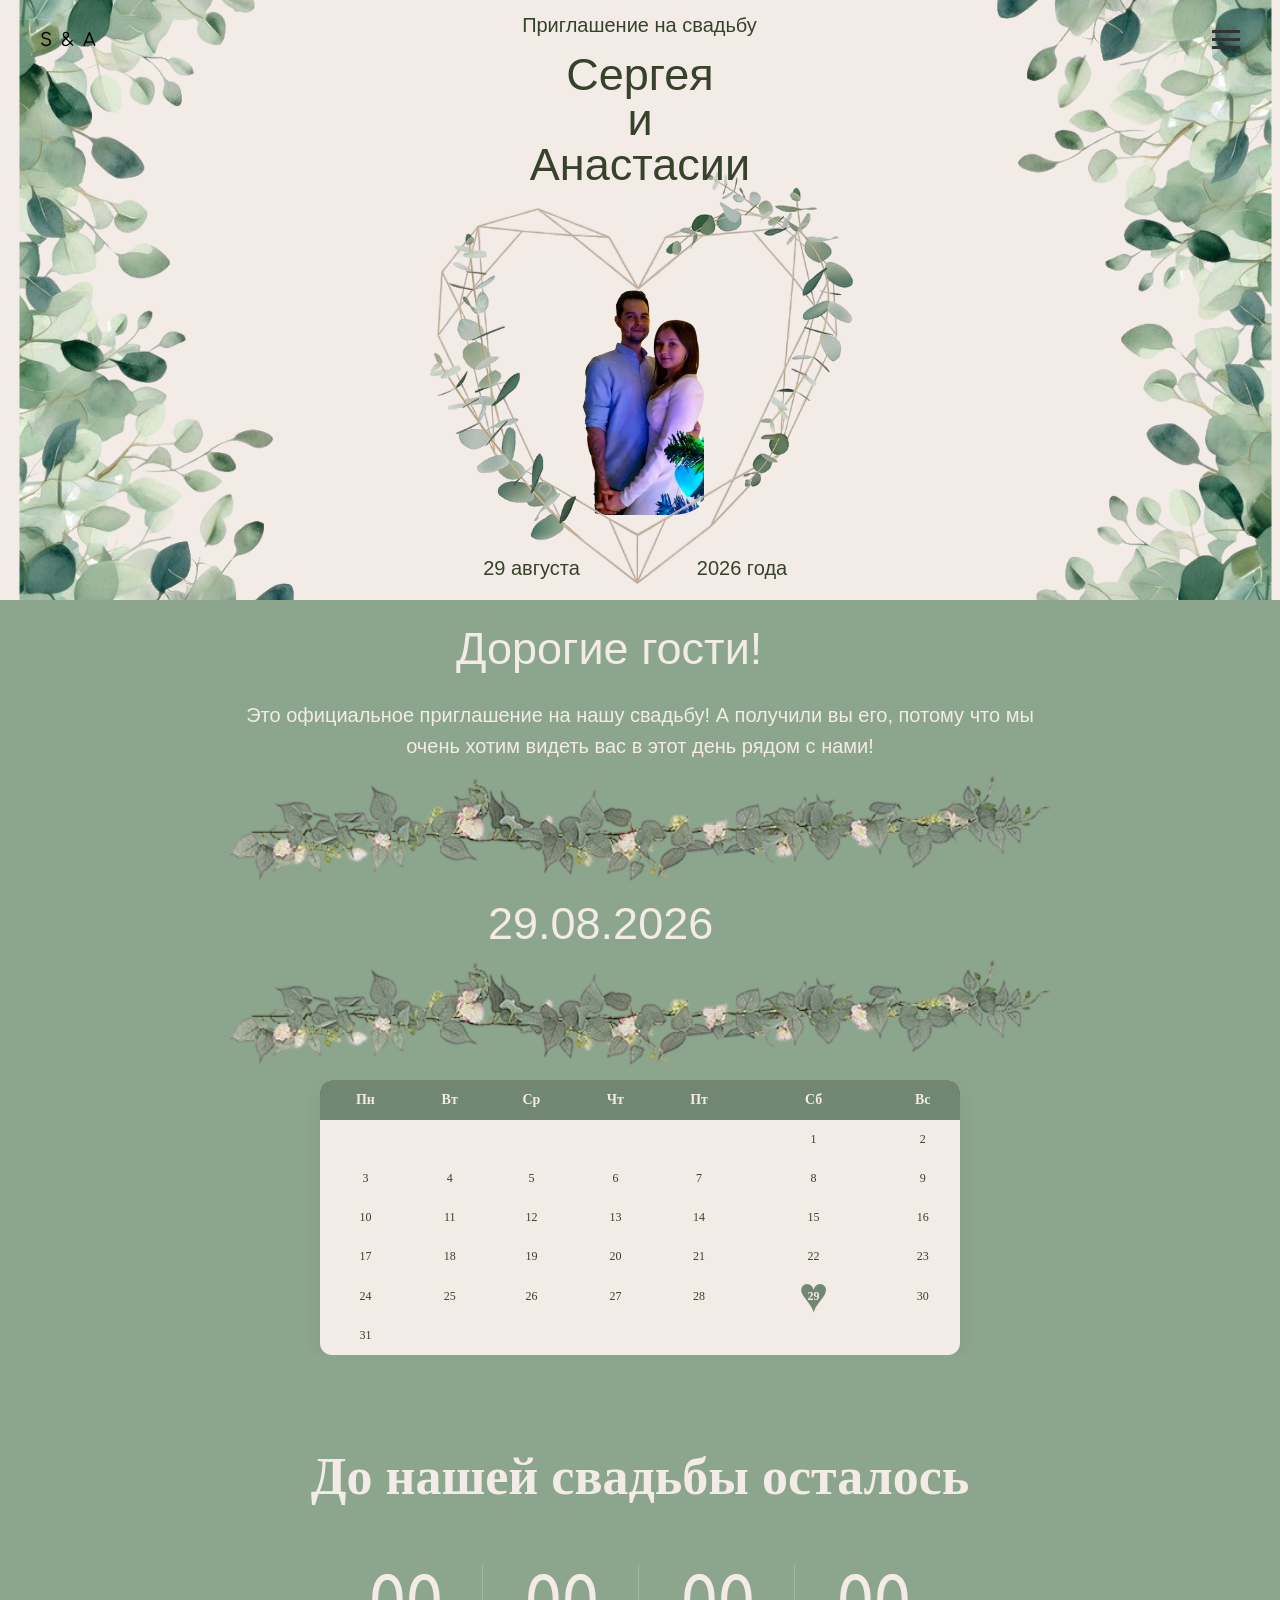
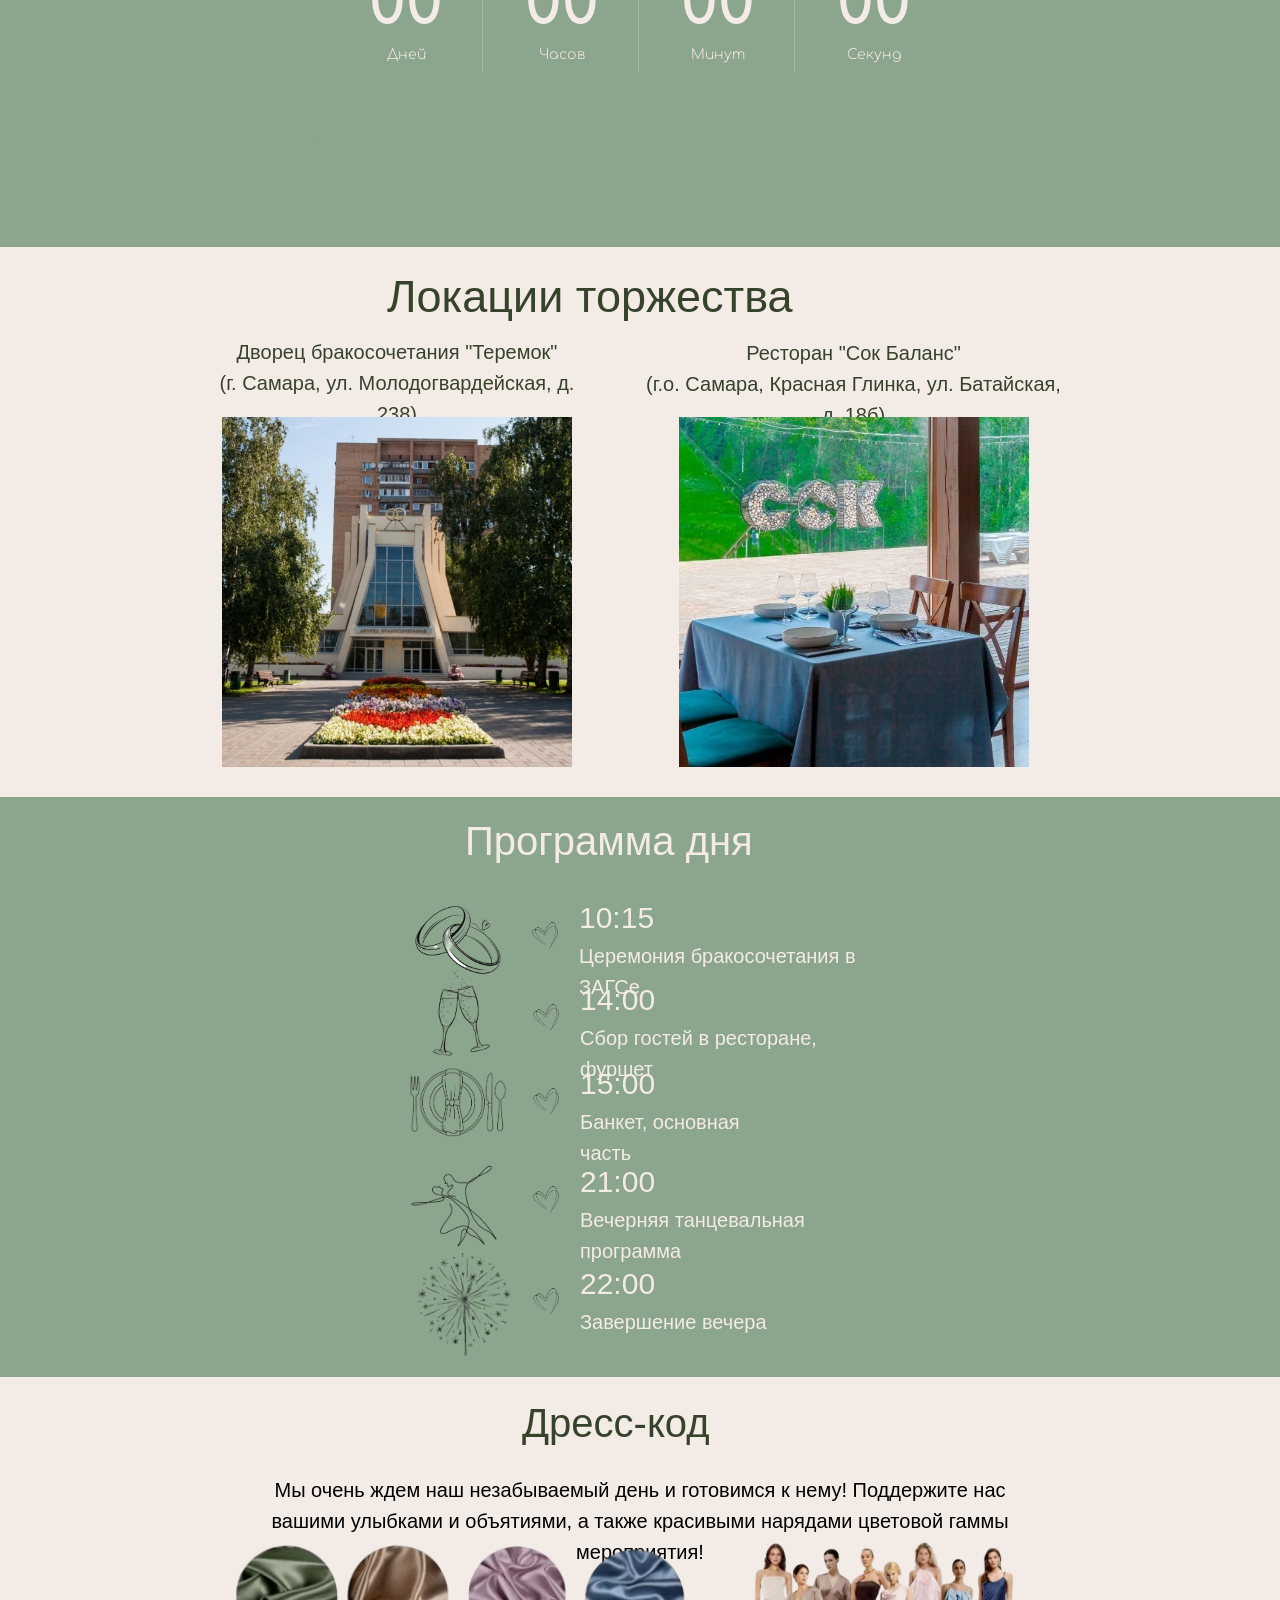
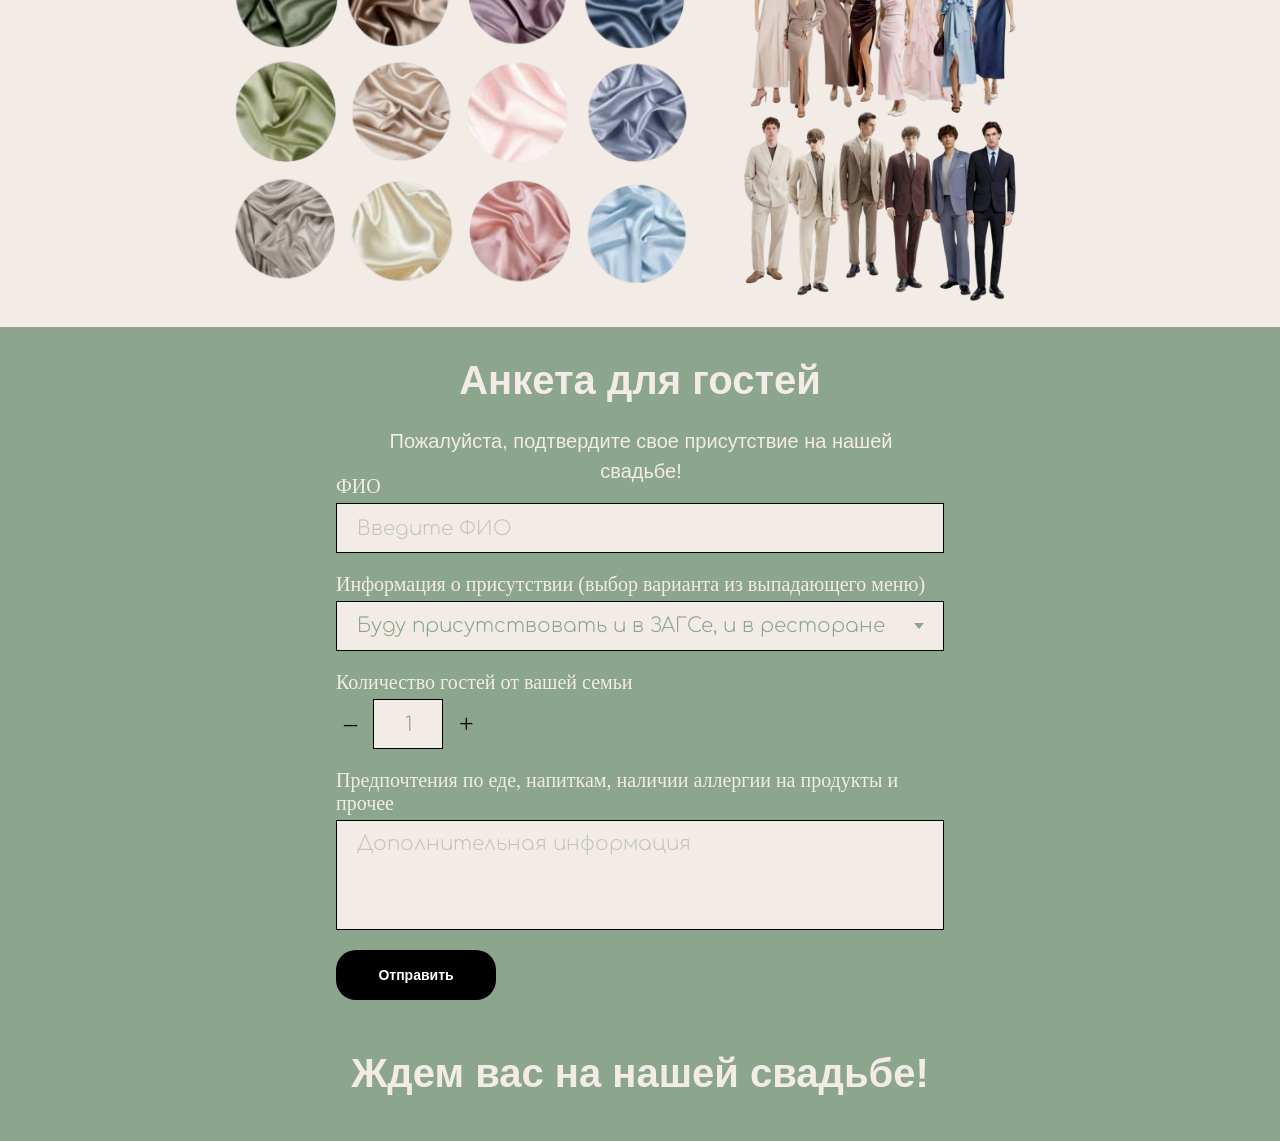
<file: index.html>
<!DOCTYPE html> <html> <head> <meta charset="utf-8" /> <meta http-equiv="Content-Type" content="text/html; charset=utf-8" /> <meta name="viewport" content="width=device-width, initial-scale=1.0" /> <!--metatextblock--> <title>Приглашение на свадьбу</title> <meta property="og:url" content="https://shelter-usable-cypress.tilda.ws" /> <meta property="og:title" content="Приглашение на свадьбу" /> <meta property="og:description" content="" /> <meta property="og:type" content="website" /> <link rel="canonical" href="https://shelter-usable-cypress.tilda.ws"> <!--/metatextblock--> <meta name="format-detection" content="telephone=no" /> <meta http-equiv="x-dns-prefetch-control" content="on"> <link rel="dns-prefetch" href="https://ws.tildacdn.com">  <!--favicons--> <link rel="shortcut icon" href="images/tildafavicon.ico" type="image/x-icon"/> <!--/favicons--> <!-- Assets --> <script src="https://neo.tildacdn.com/js/tilda-fallback-1.0.min.js" async charset="utf-8"></script> <link rel="stylesheet" href="css/tilda-grid-3.0.min.css" type="text/css" media="all" onerror="this.loaderr='y';"/> <link rel="stylesheet" href="css/tilda-blocks-page154706653.min.css?t=1784384652" type="text/css" media="all" onerror="this.loaderr='y';" /> <link rel="preconnect" href="https://fonts.gstatic.com"> <link href="https://fonts.googleapis.com/css2?family=Comfortaa:wght@300;400;500;600;700&subset=latin,cyrillic" rel="stylesheet"> <link rel="stylesheet" href="css/tilda-animation-2.0.min.css" type="text/css" media="all" onerror="this.loaderr='y';" /> <link rel="stylesheet" href="css/tilda-menusub-1.1.min.css" type="text/css" media="all" onerror="this.loaderr='y';" /> <link rel="stylesheet" href="css/tilda-menu-widgeticons-1.0.min.css" type="text/css" media="all" onerror="this.loaderr='y';" /> <link rel="stylesheet" href="css/tilda-menu-burger-1.0.min.css" type="text/css" media="all" onerror="this.loaderr='y';" /> <link rel="stylesheet" href="css/tilda-forms-1.0.min.css" type="text/css" media="all" onerror="this.loaderr='y';" /> <link rel="stylesheet" href="css/tilda-cover-1.0.min.css" type="text/css" media="all" onerror="this.loaderr='y';" /> <link rel="stylesheet" href="css/fonts-tildasans.css" type="text/css" media="all" onerror="this.loaderr='y';" /> <script nomodule src="js/tilda-polyfill-1.0.min.js" charset="utf-8"></script> <script type="text/javascript">function t_onReady(func) {if(document.readyState!='loading') {func();} else {document.addEventListener('DOMContentLoaded',func);}}
function t_onFuncLoad(funcName,okFunc,time) {if(typeof window[funcName]==='function') {okFunc();} else {setTimeout(function() {t_onFuncLoad(funcName,okFunc,time);},(time||100));}}function t396_initialScale(t){var e=document.getElementById("rec"+t);if(e){var i=e.querySelector(".t396__artboard");if(i){window.tn_scale_initial_window_width||(window.tn_scale_initial_window_width=document.documentElement.clientWidth);var a=window.tn_scale_initial_window_width,r=[],n,l=i.getAttribute("data-artboard-screens");if(l){l=l.split(",");for(var o=0;o<l.length;o++)r[o]=parseInt(l[o],10)}else r=[320,480,640,960,1200];for(var o=0;o<r.length;o++){var d=r[o];a>=d&&(n=d)}var _="edit"===window.allrecords.getAttribute("data-tilda-mode"),c="center"===t396_getFieldValue(i,"valign",n,r),s="grid"===t396_getFieldValue(i,"upscale",n,r),w=t396_getFieldValue(i,"height_vh",n,r),g=t396_getFieldValue(i,"height",n,r),u=!!window.opr&&!!window.opr.addons||!!window.opera||-1!==navigator.userAgent.indexOf(" OPR/");if(!_&&c&&!s&&!w&&g&&!u){var h=parseFloat((a/n).toFixed(3)),f=[i,i.querySelector(".t396__carrier"),i.querySelector(".t396__filter")],v=Math.floor(parseInt(g,10)*h)+"px",p;i.style.setProperty("--initial-scale-height",v);for(var o=0;o<f.length;o++)f[o].style.setProperty("height","var(--initial-scale-height)");t396_scaleInitial__getElementsToScale(i).forEach((function(t){t.style.zoom=h}))}}}}function t396_scaleInitial__getElementsToScale(t){return t?Array.prototype.slice.call(t.children).filter((function(t){return t&&(t.classList.contains("t396__elem")||t.classList.contains("t396__group"))})):[]}function t396_getFieldValue(t,e,i,a){var r,n=a[a.length-1];if(!(r=i===n?t.getAttribute("data-artboard-"+e):t.getAttribute("data-artboard-"+e+"-res-"+i)))for(var l=0;l<a.length;l++){var o=a[l];if(!(o<=i)&&(r=o===n?t.getAttribute("data-artboard-"+e):t.getAttribute("data-artboard-"+e+"-res-"+o)))break}return r}window.TN_SCALE_INITIAL_VER="1.0",window.tn_scale_initial_window_width=null;</script> <script src="js/tilda-scripts-3.0.min.js" charset="utf-8" defer onerror="this.loaderr='y';"></script> <script src="js/tilda-blocks-page154706653.min.js?t=1784384652" charset="utf-8" async onerror="this.loaderr='y';"></script> <script src="js/lazyload-1.3.min.export.js" charset="utf-8" async onerror="this.loaderr='y';"></script> <script src="js/tilda-animation-2.0.min.js" charset="utf-8" async onerror="this.loaderr='y';"></script> <script src="js/tilda-menusub-1.1.min.js" charset="utf-8" async onerror="this.loaderr='y';"></script> <script src="js/tilda-menu-1.1.min.js" charset="utf-8" async onerror="this.loaderr='y';"></script> <script src="js/tilda-menu-widgeticons-1.0.min.js" charset="utf-8" async onerror="this.loaderr='y';"></script> <script src="js/tilda-menu-burger-1.0.min.js" charset="utf-8" async onerror="this.loaderr='y';"></script> <script src="js/tilda-zero-1.1.min.js" charset="utf-8" async onerror="this.loaderr='y';"></script> <script src="js/tilda-forms-1.0.min.js" charset="utf-8" async onerror="this.loaderr='y';"></script> <script src="js/tilda-cover-1.0.min.js" charset="utf-8" async onerror="this.loaderr='y';"></script> <script src="js/tilda-zero-forms-1.0.min.js" charset="utf-8" async onerror="this.loaderr='y';"></script> <script src="js/tilda-zero-scale-1.0.min.js" charset="utf-8" async onerror="this.loaderr='y';"></script> <script src="js/tilda-events-1.0.min.js" charset="utf-8" async onerror="this.loaderr='y';"></script> <script type="text/javascript">window.dataLayer=window.dataLayer||[];</script> <script type="text/javascript">(function() {var ttt='cebo';var tt='oog';var re=new RegExp("bot|g" + tt + "le|yandex|baidu|bing|msn|duckduckbot|teoma|slurp|crawler|spider|robot|crawling|fa" + ttt + "ok","i");if((re.test(navigator.userAgent))===false&&typeof(sessionStorage)!='undefined'&&sessionStorage.getItem('visited')!=='y'&&document.visibilityState){var style=document.createElement('style');style.type='text/css';style.innerHTML='@media screen and (min-width: 980px) {.t-records {opacity: 0;}.t-records_animated {-webkit-transition: opacity ease-in-out .2s;-moz-transition: opacity ease-in-out .2s;-o-transition: opacity ease-in-out .2s;transition: opacity ease-in-out .2s;}.t-records.t-records_visible {opacity: 1;}}';document.getElementsByTagName('head')[0].appendChild(style);function t_setvisRecs(){var alr=document.querySelectorAll('.t-records');Array.prototype.forEach.call(alr,function(el) {el.classList.add("t-records_animated");});setTimeout(function() {Array.prototype.forEach.call(alr,function(el) {el.classList.add("t-records_visible");});sessionStorage.setItem("visited","y");},400);}
document.addEventListener('DOMContentLoaded',t_setvisRecs);}})();</script></head> <body class="t-body" style="margin:0;"> <!--allrecords--> <div id="allrecords" data-tilda-export="yes" class="t-records" data-hook="blocks-collection-content-node" data-tilda-project-id="27500483" data-tilda-page-id="154706653" data-tilda-formskey="80e4356f5ba3b8a17fa2650227500483" data-tilda-cookie="no" data-tilda-lazy="yes" data-tilda-root-zone="com" data-tilda-project-country="RU"> <div id="rec2478920603" class="r t-rec t-rec_pt_0 t-rec_pb_0" style="padding-top:0px;padding-bottom:0px; " data-record-type="2432" data-parenttplid="1362"> <!-- T1362 --> <div id="nav2478920603marker"></div> <div class="t1362" data-menu="yes"
id="nav2478920603" data-full-submenu-mob="y" data-menu-widgeticons-hide="yes"> <div
class="t-menu-popover t-menu-popover_fullscreen
t-menu-popover_positionabsolute t-menu-base_mobile-left" data-navmarker="nav2478920603marker" data-appearoffset="80px" data-bgopacity-two="0" data-menu="yes"
style=""> <div
class="t-menu-popover__maincontainer
t-menu-popover__maincontainer_100 t-menu-popover__maincontainer_100-40 t-menu-popover__maincontainer_logoleft t-menu-popover__maincontainer_innerbg" data-bgcolor-hex="#ebebeb" data-bgcolor-rgba="rgba(235,235,235,0)" data-bgopacity="0" data-bgcolor-rgba-afterscroll="rgba(235,235,235,0)" data-menushadow="" data-menushadow-css=""> <div class="t-menu-popover__mainwrapper"> <div class="t-menu-popover__leftwrapper t-menu-popover__wrapper"> <div class="t-menu-base__logowrapper t-menu-base__logowrapper_left t-menu-base__logowrapper_both"> <div class="t-menu-base__logo"> <a href="http://tilda.cc"> <div class="t-menu-base__textlogo t-title" field="title">S &amp; A</div> </a> </div> </div> <style>#rec2478920603 .t-menu-base__imglogo{min-width:150px;}</style> </div> <div class="t-menu-popover__rightwrapper t-menu-popover__wrapper"> <button type="button"
aria-expanded="false"
aria-label="Навигационное меню"
class="t-menu-burger"> <div class="t-menu-burger__icon t-menu-burger__icon_first"> <span style="background-color: #333333;"></span> <span style="background-color: #333333;"></span> <span style="background-color: #333333;"></span> <span style="background-color: #333333;"></span> </div> </button> <style>#rec2478920603 .t-menu-burger__text{color:#333333;}</style> </div> </div> </div> </div> <div class="t-menu-popover__burgermenu t-menu-popover__burgermenu__fullscreen" data-tooltip-hook=""> <div class="t-menu-popover__container t-menu-popover__container_center"> <div class="t-menu-popover__burgermenu__list-wrapper"> <ul role="list" class="t-menu-base__list t-menu__list "> <li class="t-menu-base__list-item"> <div
class="t-menu__link-wrapper" data-menu-submenu-hook=""> <a class="t-menu__link-item"
href="#rec2479699333" data-menu-item-number="1">Дата</a> </div> </li> <li class="t-menu-base__list-item"> <div
class="t-menu__link-wrapper" data-menu-submenu-hook=""> <a class="t-menu__link-item"
href="#rec2479774313" data-menu-item-number="2">Локации торжества</a> </div> </li> <li class="t-menu-base__list-item"> <div
class="t-menu__link-wrapper" data-menu-submenu-hook=""> <a class="t-menu__link-item"
href="#rec2479781133" data-menu-item-number="3">Программа дня</a> </div> </li> <li class="t-menu-base__list-item"> <div
class="t-menu__link-wrapper" data-menu-submenu-hook=""> <a class="t-menu__link-item"
href="#rec2479797373" data-menu-item-number="4">Дресс-код</a> </div> </li> <li class="t-menu-base__list-item"> <div
class="t-menu__link-wrapper" data-menu-submenu-hook=""> <a class="t-menu__link-item"
href="#rec2479954383" data-menu-item-number="5">Анкета для гостей</a> </div> </li> </ul> </div> <div class="t1362__additional"> </div> </div> </div> </div> <style>#rec2478920603 .t-menu__link-item{}@supports (overflow:-webkit-marquee) and (justify-content:inherit){#rec2478920603 .t-menu__link-item,#rec2478920603 .t-menu__link-item.t-active{opacity:1 !important;}}</style> <style>#rec2478920603 .t-menu-popover__burgermenu_opened.t-menu-popover__burgermenu {box-shadow:0px 15px 30px -10px rgba(0,11,48,0.2);}</style> <style> #rec2478920603 .t-menu-base__textlogo{font-size:18px;letter-spacing:2px;font-weight:500;}#rec2478920603 a.t-menu__link-item{font-size:72px;font-weight:300;}@media screen and (max-width:480px),(orientation:landscape) and (max-height:480px){#rec2478920603 a.t-menu__link-item{font-size:30px;}}#rec2478920603 .t-menu-popover__descr{font-size:16px;color:#333333;font-weight:500;}#rec2478920603 .t-menu-base__langs_flex .t-menu-base__langs-item a{text-transform:uppercase;color:#828282;}#rec2478920603 .t-menu-base__langs-button{text-transform:uppercase;color:#828282;}</style> <style>#rec2478920603 .t-menu-popover__maincontainer{min-height:80px;}#rec2478920603 .t-menuwidgeticons__icon{background-color:;}#rec2478920603 .t-menu-base__list{gap:0px !important;}#rec2478920603 .t-menu-popover__maincontainer{background-color:rgba(235,235,235,0);}#rec2478920603 .t-menusub__menu--fullscreen{background-color:rgba(235,235,235,1) !important;}#rec2478920603 .t-menu-popover__burgermenu,#rec2478920603 .t-menu-popover__burgermenu__close-button{background-color:#ebebeb;}#rec2478920603 .t1362 .t-menu-popover__maincontainer{-webkit-backdrop-filter:blur(0px);backdrop-filter:blur(0px);}#rec2478920603 .t1362 .t-menu-popover__overlay{background-color:rgba(0,0,0,0.80);}#rec2478920603 .t1362 .t-menu-base__langs.t-menu-base__langs_dropdown{background-color:#ffffff;}#rec2478920603 .t-menu-popover{min-height:80px;}#rec2478920603 .t-menu-popover__burgermenu__fullscreen,#rec2478920603 .t-menu-popover__burgermenu__fullwidth{padding-top:calc(80px + 0px + 0px);}@media screen and (max-width:640px){#rec2478920603 .t-menu-popover__burgermenu__fullscreen,#rec2478920603 .t-menu-popover__burgermenu__fullwidth{padding-top:calc(80px + 0px + 0px);}}#rec2478920603 .t-menu-popover__burgermenu__dropdown{}#rec2478920603 .t-menu-popover__burgermenu__sidebar{}</style> <script>t_onReady(function() {t_onFuncLoad('t_menuBase__interactFromKeyboard',function() {t_menuBase__interactFromKeyboard('2478920603');});t_onFuncLoad('t1362_init',function() {t1362_init('2478920603');});});t_onReady(function() {t_onFuncLoad('t_menuBase__highlightActiveLinks',function() {t_menuBase__highlightActiveLinks('.t-menu-base__list-item a');});});t_onReady(function(){var rec=document.querySelector('#rec2478920603');if(!rec) return
rec.setAttribute('data-animationappear','off');rec.style.opacity=1;});</script> </div> <div id="rec2478916013" class="r t-rec" style=" " data-animationappear="off" data-record-type="396"> <!-- T396 --> <style>#rec2478916013 .t396__artboard {height:600px;background-color:#f3ebe6;}#rec2478916013 .t396__filter {height:600px;}#rec2478916013 .t396__carrier{height:600px;background-position:center center;background-attachment:scroll;background-size:cover;background-repeat:no-repeat;}@media screen and (max-width:1199px) {#rec2478916013 .t396__artboard,#rec2478916013 .t396__filter,#rec2478916013 .t396__carrier {}#rec2478916013 .t396__filter {}#rec2478916013 .t396__carrier {background-attachment:scroll;}}@media screen and (max-width:959px) {#rec2478916013 .t396__artboard,#rec2478916013 .t396__filter,#rec2478916013 .t396__carrier {height:550px;}#rec2478916013 .t396__filter {}#rec2478916013 .t396__carrier {background-attachment:scroll;}}@media screen and (max-width:639px) {#rec2478916013 .t396__artboard,#rec2478916013 .t396__filter,#rec2478916013 .t396__carrier {}#rec2478916013 .t396__filter {}#rec2478916013 .t396__carrier {background-attachment:scroll;}}@media screen and (max-width:479px) {#rec2478916013 .t396__artboard,#rec2478916013 .t396__filter,#rec2478916013 .t396__carrier {height:540px;}#rec2478916013 .t396__filter {}#rec2478916013 .t396__carrier {background-attachment:scroll;}}#rec2478916013 .tn-elem[data-elem-id="1784291708984000001"]{display:block;z-index:3;top:286px;;left:calc(50% - 600px + 519px);;width:163px;height:229px;}#rec2478916013 .tn-elem[data-elem-id="1784291708984000001"] .tn-atom{display:block;height:100%;box-sizing:border-box;border-radius:50px 50px 50px 50px;background-position:center center;--t396-borderstyle:dotted;--t396-borderstyle-existed:1;border-width:var(--t396-borderwidth,0);border-style:var(--t396-borderstyle,solid);border-color:var(--t396-bordercolor,transparent);transition:background-color var(--t396-speedhover,0s) ease-in-out,color var(--t396-speedhover,0s) ease-in-out,border-color var(--t396-speedhover,0s) ease-in-out,box-shadow var(--t396-shadowshoverspeed,0.2s) ease-in-out;}#rec2478916013 .tn-elem[data-elem-id="1784291708984000001"] .tn-atom__img{border-radius:50px 50px 50px 50px;object-fit:scale-down;height:100%;object-position:center center;}@media screen and (max-width:1199px){#rec2478916013 .tn-elem[data-elem-id="1784291708984000001"]{display:block;height:173px;}}@media screen and (max-width:959px){#rec2478916013 .tn-elem[data-elem-id="1784291708984000001"]{display:block;top:215px;;left:calc(50% - 320px + 239px);;width:163px;height:229px;}}@media screen and (max-width:639px){#rec2478916013 .tn-elem[data-elem-id="1784291708984000001"]{display:block;height:204px;}}@media screen and (max-width:479px){#rec2478916013 .tn-elem[data-elem-id="1784291708984000001"]{display:block;top:213px;;left:calc(50% - 160px + 89px);;width:142px;height:175px;}}#rec2478916013 .tn-elem[data-elem-id="1784296480224"]{z-index:3;top:147px;;left:calc(50% - 600px + 351px);;width:498px;height:auto;}#rec2478916013 .tn-elem[data-elem-id="1784296480224"] .tn-atom{border-radius:0px 0px 0px 0px;background-position:center center;border-width:var(--t396-borderwidth,0);border-style:var(--t396-borderstyle,solid);border-color:var(--t396-bordercolor,transparent);transition:background-color var(--t396-speedhover,0s) ease-in-out,color var(--t396-speedhover,0s) ease-in-out,border-color var(--t396-speedhover,0s) ease-in-out,box-shadow var(--t396-shadowshoverspeed,0.2s) ease-in-out;}#rec2478916013 .tn-elem[data-elem-id="1784296480224"] .tn-atom__img{border-radius:0px 0px 0px 0px;object-position:center center;}@media screen and (max-width:1199px){#rec2478916013 .tn-elem[data-elem-id="1784296480224"]{display:table;height:auto;}}@media screen and (max-width:959px){#rec2478916013 .tn-elem[data-elem-id="1784296480224"]{display:table;top:52px;;left:calc(50% - 320px + 46px);;width:549px;height:auto;}}@media screen and (max-width:639px){#rec2478916013 .tn-elem[data-elem-id="1784296480224"]{display:table;height:auto;}}@media screen and (max-width:479px){#rec2478916013 .tn-elem[data-elem-id="1784296480224"]{display:table;top:111px;;left:calc(50% - 160px + -23px);;width:365px;height:auto;}}#rec2478916013 .tn-elem[data-elem-id="1784297857615000001"]{display:block;z-index:3;top:87px;;left:calc(50% - 600px + 650px);;width:735px;height:428px;}#rec2478916013 .tn-elem[data-elem-id="1784297857615000001"] .tn-atom{display:block;height:100%;box-sizing:border-box;border-radius:0px 0px 0px 0px;background-position:center center;border-width:var(--t396-borderwidth,0);border-style:var(--t396-borderstyle,solid);border-color:var(--t396-bordercolor,transparent);transition:background-color var(--t396-speedhover,0s) ease-in-out,color var(--t396-speedhover,0s) ease-in-out,border-color var(--t396-speedhover,0s) ease-in-out,box-shadow var(--t396-shadowshoverspeed,0.2s) ease-in-out;-webkit-transform:rotate(90deg);-moz-transform:rotate(90deg);transform:rotate(90deg);}#rec2478916013 .tn-elem[data-elem-id="1784297857615000001"] .tn-atom__img{border-radius:0px 0px 0px 0px;object-fit:scale-down;height:100%;object-position:center center;}@media screen and (max-width:1199px){#rec2478916013 .tn-elem[data-elem-id="1784297857615000001"]{display:block;height:387px;}}@media screen and (max-width:959px){#rec2478916013 .tn-elem[data-elem-id="1784297857615000001"]{display:block;top:85px;;left:calc(50% - 320px + 230px);;width:689px;height:373px;}#rec2478916013 .tn-elem[data-elem-id="1784297857615000001"] .tn-atom{background-size:cover;-webkit-transform:rotate(90deg);-moz-transform:rotate(90deg);transform:rotate(90deg);}}@media screen and (max-width:639px){#rec2478916013 .tn-elem[data-elem-id="1784297857615000001"]{display:block;height:373px;}}@media screen and (max-width:479px){#rec2478916013 .tn-elem[data-elem-id="1784297857615000001"]{display:block;top:88px;;left:calc(50% - 160px + -49px);;width:689px;height:373px;}}#rec2478916013 .tn-elem[data-elem-id="1784323429317000002"]{display:block;z-index:3;top:87px;;left:calc(50% - 600px + -174px);;width:735px;height:428px;}#rec2478916013 .tn-elem[data-elem-id="1784323429317000002"] .tn-atom{display:block;height:100%;box-sizing:border-box;border-radius:0px 0px 0px 0px;background-position:center center;border-width:var(--t396-borderwidth,0);border-style:var(--t396-borderstyle,solid);border-color:var(--t396-bordercolor,transparent);transition:background-color var(--t396-speedhover,0s) ease-in-out,color var(--t396-speedhover,0s) ease-in-out,border-color var(--t396-speedhover,0s) ease-in-out,box-shadow var(--t396-shadowshoverspeed,0.2s) ease-in-out;-webkit-transform:rotate(270deg);-moz-transform:rotate(270deg);transform:rotate(270deg);}#rec2478916013 .tn-elem[data-elem-id="1784323429317000002"] .tn-atom__img{border-radius:0px 0px 0px 0px;object-fit:scale-down;height:100%;object-position:center center;}@media screen and (max-width:1199px){#rec2478916013 .tn-elem[data-elem-id="1784323429317000002"]{display:block;height:387px;}}@media screen and (max-width:959px){#rec2478916013 .tn-elem[data-elem-id="1784323429317000002"]{display:block;top:85px;;left:calc(50% - 320px + -267px);;width:689px;height:373px;}#rec2478916013 .tn-elem[data-elem-id="1784323429317000002"] .tn-atom{background-size:cover;-webkit-transform:rotate(270deg);-moz-transform:rotate(270deg);transform:rotate(270deg);}}@media screen and (max-width:639px){#rec2478916013 .tn-elem[data-elem-id="1784323429317000002"]{display:block;height:373px;}}@media screen and (max-width:479px){#rec2478916013 .tn-elem[data-elem-id="1784323429317000002"]{display:block;top:84px;;left:calc(50% - 160px + -321px);;width:689px;height:373px;}#rec2478916013 .tn-elem[data-elem-id="1784323429317000002"] .tn-atom{background-size:cover;-webkit-transform:rotate(270deg);-moz-transform:rotate(270deg);transform:rotate(270deg);}}#rec2478916013 .tn-elem[data-elem-id="1784291302856000003"]{color:#37422b;text-align:center;z-index:3;top:-20px;;left:calc(50% - 600px + 223px);;width:754px;height:279px;}#rec2478916013 .tn-elem[data-elem-id="1784291302856000003"] .tn-atom{vertical-align:middle;color:#37422b;font-size:45px;font-family:'Miamanueva',Arial,sans-serif;line-height:1;font-weight:300;background-position:center center;border-width:var(--t396-borderwidth,0);border-style:var(--t396-borderstyle,solid);border-color:var(--t396-bordercolor,transparent);transition:background-color var(--t396-speedhover,0s) ease-in-out,color var(--t396-speedhover,0s) ease-in-out,border-color var(--t396-speedhover,0s) ease-in-out,box-shadow var(--t396-shadowshoverspeed,0.2s) ease-in-out;--t396-shadow-text-opacity:100%;text-shadow:var(--t396-shadow-text-x,0px) var(--t396-shadow-text-y,0px) var(--t396-shadow-text-blur,0px) rgba(var(--t396-shadow-text-color),var(--t396-shadow-text-opacity,100%));}@media screen and (max-width:1199px){#rec2478916013 .tn-elem[data-elem-id="1784291302856000003"]{display:table;width:px;}#rec2478916013 .tn-elem[data-elem-id="1784291302856000003"] .tn-atom{white-space:normal;background-size:cover;}}@media screen and (max-width:959px){#rec2478916013 .tn-elem[data-elem-id="1784291302856000003"]{display:table;top:-61px;;left:calc(50% - 320px + -57px);;width:px;}#rec2478916013 .tn-elem[data-elem-id="1784291302856000003"] .tn-atom{white-space:normal;font-size:30px;background-size:cover;}}@media screen and (max-width:639px){#rec2478916013 .tn-elem[data-elem-id="1784291302856000003"]{display:table;width:px;}#rec2478916013 .tn-elem[data-elem-id="1784291302856000003"] .tn-atom{white-space:normal;background-size:cover;}}@media screen and (max-width:479px){#rec2478916013 .tn-elem[data-elem-id="1784291302856000003"]{display:table;top:32px;;left:calc(50% - 160px + 12px);;width:296px;height:117px;}#rec2478916013 .tn-elem[data-elem-id="1784291302856000003"] .tn-atom{white-space:normal;font-size:30px;background-size:cover;}}#rec2478916013 .tn-elem[data-elem-id="1784290598005000001"]{color:#37422b;text-align:center;z-index:3;top:10px;;left:calc(50% - 600px + 444px);;width:311px;height:51px;}#rec2478916013 .tn-elem[data-elem-id="1784290598005000001"] .tn-atom{vertical-align:top;color:#37422b;font-size:20px;font-family:'Forum',Arial,sans-serif;line-height:1.55;font-weight:400;background-position:center center;border-width:var(--t396-borderwidth,0);border-style:var(--t396-borderstyle,solid);border-color:var(--t396-bordercolor,transparent);transition:background-color var(--t396-speedhover,0s) ease-in-out,color var(--t396-speedhover,0s) ease-in-out,border-color var(--t396-speedhover,0s) ease-in-out,box-shadow var(--t396-shadowshoverspeed,0.2s) ease-in-out;--t396-shadow-text-opacity:100%;text-shadow:var(--t396-shadow-text-x,0px) var(--t396-shadow-text-y,0px) var(--t396-shadow-text-blur,0px) rgba(var(--t396-shadow-text-color),var(--t396-shadow-text-opacity,100%));}@media screen and (max-width:1199px){#rec2478916013 .tn-elem[data-elem-id="1784290598005000001"]{display:table;width:px;}#rec2478916013 .tn-elem[data-elem-id="1784290598005000001"] .tn-atom{white-space:normal;background-size:cover;}}@media screen and (max-width:959px){#rec2478916013 .tn-elem[data-elem-id="1784290598005000001"]{display:table;top:3px;;left:calc(50% - 320px + 165px);;width:px;}#rec2478916013 .tn-elem[data-elem-id="1784290598005000001"] .tn-atom{white-space:normal;font-size:20px;background-size:cover;}}@media screen and (max-width:639px){#rec2478916013 .tn-elem[data-elem-id="1784290598005000001"]{display:table;width:px;}#rec2478916013 .tn-elem[data-elem-id="1784290598005000001"] .tn-atom{white-space:normal;background-size:cover;}}@media screen and (max-width:479px){#rec2478916013 .tn-elem[data-elem-id="1784290598005000001"]{display:table;top:7px;;left:calc(50% - 160px + 71px);;width:179px;height:28px;}#rec2478916013 .tn-elem[data-elem-id="1784290598005000001"] .tn-atom{white-space:normal;font-size:15px;background-size:cover;}}#rec2478916013 .tn-elem[data-elem-id="1784296715230000001"]{color:#37422b;text-align:center;z-index:3;top:553px;;left:calc(50% - 600px + 337px);;width:309px;height:63px;}#rec2478916013 .tn-elem[data-elem-id="1784296715230000001"] .tn-atom{vertical-align:top;color:#37422b;font-size:20px;font-family:'Miamanueva',Arial,sans-serif;line-height:1.55;font-weight:400;background-position:center center;border-width:var(--t396-borderwidth,0);border-style:var(--t396-borderstyle,solid);border-color:var(--t396-bordercolor,transparent);transition:background-color var(--t396-speedhover,0s) ease-in-out,color var(--t396-speedhover,0s) ease-in-out,border-color var(--t396-speedhover,0s) ease-in-out,box-shadow var(--t396-shadowshoverspeed,0.2s) ease-in-out;--t396-shadow-text-opacity:100%;text-shadow:var(--t396-shadow-text-x,0px) var(--t396-shadow-text-y,0px) var(--t396-shadow-text-blur,0px) rgba(var(--t396-shadow-text-color),var(--t396-shadow-text-opacity,100%));}@media screen and (max-width:1199px){#rec2478916013 .tn-elem[data-elem-id="1784296715230000001"]{display:table;width:px;}#rec2478916013 .tn-elem[data-elem-id="1784296715230000001"] .tn-atom{white-space:normal;background-size:cover;}}@media screen and (max-width:959px){#rec2478916013 .tn-elem[data-elem-id="1784296715230000001"]{display:table;top:515px;;left:calc(50% - 320px + 194px);;width:97px;height:29px;}#rec2478916013 .tn-elem[data-elem-id="1784296715230000001"] .tn-atom{white-space:normal;font-size:15px;background-size:cover;}}@media screen and (max-width:639px){#rec2478916013 .tn-elem[data-elem-id="1784296715230000001"]{display:table;width:px;}#rec2478916013 .tn-elem[data-elem-id="1784296715230000001"] .tn-atom{white-space:normal;background-size:cover;}}@media screen and (max-width:479px){#rec2478916013 .tn-elem[data-elem-id="1784296715230000001"]{display:table;top:468px;;left:calc(50% - 160px + 100px);;width:120px;height:31px;}#rec2478916013 .tn-elem[data-elem-id="1784296715230000001"] .tn-atom{white-space:normal;font-size:15px;background-size:cover;}}#rec2478916013 .tn-elem[data-elem-id="1784291253626000002"]{color:#37422b;text-align:center;z-index:3;top:553px;;left:calc(50% - 600px + 620px);;width:164px;height:63px;}#rec2478916013 .tn-elem[data-elem-id="1784291253626000002"] .tn-atom{vertical-align:top;color:#37422b;font-size:20px;font-family:'Miamanueva',Arial,sans-serif;line-height:1.55;font-weight:400;background-position:center center;border-width:var(--t396-borderwidth,0);border-style:var(--t396-borderstyle,solid);border-color:var(--t396-bordercolor,transparent);transition:background-color var(--t396-speedhover,0s) ease-in-out,color var(--t396-speedhover,0s) ease-in-out,border-color var(--t396-speedhover,0s) ease-in-out,box-shadow var(--t396-shadowshoverspeed,0.2s) ease-in-out;--t396-shadow-text-opacity:100%;text-shadow:var(--t396-shadow-text-x,0px) var(--t396-shadow-text-y,0px) var(--t396-shadow-text-blur,0px) rgba(var(--t396-shadow-text-color),var(--t396-shadow-text-opacity,100%));}@media screen and (max-width:1199px){#rec2478916013 .tn-elem[data-elem-id="1784291253626000002"]{display:table;width:px;}#rec2478916013 .tn-elem[data-elem-id="1784291253626000002"] .tn-atom{white-space:normal;background-size:cover;}}@media screen and (max-width:959px){#rec2478916013 .tn-elem[data-elem-id="1784291253626000002"]{display:table;top:515px;;left:calc(50% - 320px + 331px);;width:93px;height:30px;}#rec2478916013 .tn-elem[data-elem-id="1784291253626000002"] .tn-atom{white-space:normal;font-size:15px;background-size:cover;}}@media screen and (max-width:639px){#rec2478916013 .tn-elem[data-elem-id="1784291253626000002"]{display:table;width:px;}#rec2478916013 .tn-elem[data-elem-id="1784291253626000002"] .tn-atom{white-space:normal;background-size:cover;}}@media screen and (max-width:479px){#rec2478916013 .tn-elem[data-elem-id="1784291253626000002"]{display:table;top:500px;;left:calc(50% - 160px + 61px);;width:198px;height:31px;}#rec2478916013 .tn-elem[data-elem-id="1784291253626000002"] .tn-atom{white-space:normal;font-size:15px;background-size:cover;}}</style> <div class='t396'> <div class="t396__artboard" data-artboard-recid="2478916013" data-artboard-screens="320,480,640,960,1200" data-artboard-height="600" data-artboard-valign="center" data-artboard-upscale="grid" data-artboard-height-res-320="540" data-artboard-height-res-640="550"> <div class="t396__carrier" data-artboard-recid="2478916013"></div> <div class="t396__filter" data-artboard-recid="2478916013"></div> <div class='t396__elem tn-elem tn-elem__24789160131784291708984000001' data-elem-id='1784291708984000001' data-elem-type='image' data-field-top-value="286" data-field-left-value="519" data-field-height-value="229" data-field-width-value="163" data-field-axisy-value="top" data-field-axisx-value="left" data-field-container-value="grid" data-field-topunits-value="px" data-field-leftunits-value="px" data-field-heightunits-value="px" data-field-widthunits-value="px" data-field-filewidth-value="459" data-field-fileheight-value="834" data-field-heightmode-value="hug" data-field-top-res-320-value="213" data-field-left-res-320-value="89" data-field-height-res-320-value="175" data-field-width-res-320-value="142" data-field-height-res-480-value="204" data-field-top-res-640-value="215" data-field-left-res-640-value="239" data-field-height-res-640-value="229" data-field-width-res-640-value="163" data-field-height-res-960-value="173"> <div class='tn-atom'> <img class='tn-atom__img t-img' data-original='images/tild3265-3661-4836-a131-386163633732__main_3-photoroom.png'
src='images/tild3265-3661-4836-a131-386163633732__-__resize__20x__main_3-photoroom.png'
alt='' imgfield='tn_img_1784291708984000001'
/> </div> </div> <div class='t396__elem tn-elem tn-elem__24789160131784296480224' data-elem-id='1784296480224' data-elem-type='image' data-field-top-value="147" data-field-left-value="351" data-field-height-value="498" data-field-width-value="498" data-field-axisy-value="top" data-field-axisx-value="left" data-field-container-value="grid" data-field-topunits-value="px" data-field-leftunits-value="px" data-field-heightunits-value="px" data-field-widthunits-value="px" data-field-filewidth-value="736" data-field-fileheight-value="736" data-field-heightmode-value="hug" data-field-top-res-320-value="111" data-field-left-res-320-value="-23" data-field-height-res-320-value="365" data-field-width-res-320-value="365" data-field-height-res-480-value="549" data-field-top-res-640-value="52" data-field-left-res-640-value="46" data-field-height-res-640-value="549" data-field-width-res-640-value="549" data-field-height-res-960-value="498"> <div class='tn-atom'> <img class='tn-atom__img t-img' data-original='images/tild6466-3062-4136-a633-316436646637__photo-no-bg-preview_.png'
src='images/tild6466-3062-4136-a633-316436646637__-__resize__20x__photo-no-bg-preview_.png'
alt='' imgfield='tn_img_1784296480224'
/> </div> </div> <div class='t396__elem tn-elem tn-elem__24789160131784297857615000001' data-elem-id='1784297857615000001' data-elem-type='image' data-field-top-value="87" data-field-left-value="650" data-field-height-value="428" data-field-width-value="735" data-field-axisy-value="top" data-field-axisx-value="left" data-field-container-value="grid" data-field-topunits-value="px" data-field-leftunits-value="px" data-field-heightunits-value="px" data-field-widthunits-value="px" data-field-filewidth-value="735" data-field-fileheight-value="490" data-field-widthmode-value="fixed" data-field-heightmode-value="hug" data-field-top-res-320-value="88" data-field-left-res-320-value="-49" data-field-height-res-320-value="373" data-field-width-res-320-value="689" data-field-container-res-320-value="grid" data-field-height-res-480-value="373" data-field-top-res-640-value="85" data-field-left-res-640-value="230" data-field-height-res-640-value="373" data-field-width-res-640-value="689" data-field-container-res-640-value="grid" data-field-height-res-960-value="387"> <div class='tn-atom'> <img class='tn-atom__img t-img' data-original='images/tild6535-6237-4438-a237-303738656163__photo_3.png'
src='images/tild6535-6237-4438-a237-303738656163__-__resize__20x__photo_3.png'
alt='' imgfield='tn_img_1784297857615000001'
/> </div> </div> <div class='t396__elem tn-elem tn-elem__24789160131784323429317000002' data-elem-id='1784323429317000002' data-elem-type='image' data-field-top-value="87" data-field-left-value="-174" data-field-height-value="428" data-field-width-value="735" data-field-axisy-value="top" data-field-axisx-value="left" data-field-container-value="grid" data-field-topunits-value="px" data-field-leftunits-value="px" data-field-heightunits-value="px" data-field-widthunits-value="px" data-field-filewidth-value="735" data-field-fileheight-value="490" data-field-widthmode-value="fixed" data-field-heightmode-value="hug" data-field-top-res-320-value="84" data-field-left-res-320-value="-321" data-field-height-res-320-value="373" data-field-width-res-320-value="689" data-field-container-res-320-value="grid" data-field-height-res-480-value="373" data-field-top-res-640-value="85" data-field-left-res-640-value="-267" data-field-height-res-640-value="373" data-field-width-res-640-value="689" data-field-container-res-640-value="grid" data-field-height-res-960-value="387"> <div class='tn-atom'> <img class='tn-atom__img t-img' data-original='images/tild6535-6237-4438-a237-303738656163__photo_3.png'
src='images/tild6535-6237-4438-a237-303738656163__-__resize__20x__photo_3.png'
alt='' imgfield='tn_img_1784323429317000002'
/> </div> </div> <div class='t396__elem tn-elem tn-elem__24789160131784291302856000003' data-elem-id='1784291302856000003' data-elem-type='text' data-field-top-value="-20" data-field-left-value="223" data-field-height-value="279" data-field-width-value="754" data-field-axisy-value="top" data-field-axisx-value="left" data-field-container-value="grid" data-field-topunits-value="px" data-field-leftunits-value="px" data-field-heightunits-value="px" data-field-widthunits-value="px" data-field-textfit-value="fixedsize" data-field-fontsize-value="45" data-field-top-res-320-value="32" data-field-left-res-320-value="12" data-field-height-res-320-value="117" data-field-width-res-320-value="296" data-field-fontsize-res-320-value="30" data-field-top-res-640-value="-61" data-field-left-res-640-value="-57" data-field-fontsize-res-640-value="30"> <div class='tn-atom'field='tn_text_1784291302856000003'>Сергея<br />и<br />Анастасии</div> </div> <div class='t396__elem tn-elem tn-elem__24789160131784290598005000001' data-elem-id='1784290598005000001' data-elem-type='text' data-field-top-value="10" data-field-left-value="444" data-field-height-value="51" data-field-width-value="311" data-field-axisy-value="top" data-field-axisx-value="left" data-field-container-value="grid" data-field-topunits-value="px" data-field-leftunits-value="px" data-field-heightunits-value="px" data-field-widthunits-value="px" data-field-textfit-value="fixedsize" data-field-fontsize-value="20" data-field-top-res-320-value="7" data-field-left-res-320-value="71" data-field-height-res-320-value="28" data-field-width-res-320-value="179" data-field-fontsize-res-320-value="15" data-field-top-res-640-value="3" data-field-left-res-640-value="165" data-field-fontsize-res-640-value="20"> <div class='tn-atom'field='tn_text_1784290598005000001'>Приглашение на свадьбу</div> </div> <div class='t396__elem tn-elem tn-elem__24789160131784296715230000001' data-elem-id='1784296715230000001' data-elem-type='text' data-field-top-value="553" data-field-left-value="337" data-field-height-value="63" data-field-width-value="309" data-field-axisy-value="top" data-field-axisx-value="left" data-field-container-value="grid" data-field-topunits-value="px" data-field-leftunits-value="px" data-field-heightunits-value="px" data-field-widthunits-value="px" data-field-textfit-value="fixedsize" data-field-fontsize-value="20" data-field-top-res-320-value="468" data-field-left-res-320-value="100" data-field-height-res-320-value="31" data-field-width-res-320-value="120" data-field-fontsize-res-320-value="15" data-field-top-res-640-value="515" data-field-left-res-640-value="194" data-field-height-res-640-value="29" data-field-width-res-640-value="97" data-field-fontsize-res-640-value="15"> <div class='tn-atom'field='tn_text_1784296715230000001'>29 августа</div> </div> <div class='t396__elem tn-elem tn-elem__24789160131784291253626000002 t-animate' data-elem-id='1784291253626000002' data-elem-type='text' data-field-top-value="553" data-field-left-value="620" data-field-height-value="63" data-field-width-value="164" data-field-axisy-value="top" data-field-axisx-value="left" data-field-container-value="grid" data-field-topunits-value="px" data-field-leftunits-value="px" data-field-heightunits-value="px" data-field-widthunits-value="px" data-animate-style="fadein" data-animate-duration="1" data-field-textfit-value="fixedsize" data-field-fontsize-value="20" data-field-top-res-320-value="500" data-field-left-res-320-value="61" data-field-height-res-320-value="31" data-field-width-res-320-value="198" data-field-fontsize-res-320-value="15" data-field-top-res-640-value="515" data-field-left-res-640-value="331" data-field-height-res-640-value="30" data-field-width-res-640-value="93" data-field-fontsize-res-640-value="15"> <div class='tn-atom'field='tn_text_1784291253626000002'>2026 года</div> </div> </div> </div> <script>t_onReady(function() {t_onFuncLoad('t396_init',function() {t396_init('2478916013');});});</script> <!-- /T396 --> </div> <div id="rec2479699333" class="r t-rec" style=" " data-animationappear="off" data-record-type="396"> <!-- T396 --> <style>#rec2479699333 .t396__artboard {height:480px;background-color:#8ca58d;}#rec2479699333 .t396__filter {height:480px;}#rec2479699333 .t396__carrier{height:480px;background-position:center center;background-attachment:scroll;background-size:cover;background-repeat:no-repeat;}@media screen and (max-width:1199px) {#rec2479699333 .t396__artboard,#rec2479699333 .t396__filter,#rec2479699333 .t396__carrier {}#rec2479699333 .t396__filter {}#rec2479699333 .t396__carrier {background-attachment:scroll;}}@media screen and (max-width:959px) {#rec2479699333 .t396__artboard,#rec2479699333 .t396__filter,#rec2479699333 .t396__carrier {height:400px;}#rec2479699333 .t396__filter {}#rec2479699333 .t396__carrier {background-attachment:scroll;}}@media screen and (max-width:639px) {#rec2479699333 .t396__artboard,#rec2479699333 .t396__filter,#rec2479699333 .t396__carrier {}#rec2479699333 .t396__filter {}#rec2479699333 .t396__carrier {background-attachment:scroll;}}@media screen and (max-width:479px) {#rec2479699333 .t396__artboard,#rec2479699333 .t396__filter,#rec2479699333 .t396__carrier {height:320px;}#rec2479699333 .t396__filter {}#rec2479699333 .t396__carrier {background-attachment:scroll;}}#rec2479699333 .tn-elem[data-elem-id="1784302444553000001"]{color:#f3ebe6;z-index:3;top:0px;;left:calc(50% - 600px + 416px);;width:368px;height:98px;}#rec2479699333 .tn-elem[data-elem-id="1784302444553000001"] .tn-atom{vertical-align:middle;color:#f3ebe6;font-size:45px;font-family:'Miamanueva',Arial,sans-serif;line-height:1.55;font-weight:400;background-position:center center;border-width:var(--t396-borderwidth,0);border-style:var(--t396-borderstyle,solid);border-color:var(--t396-bordercolor,transparent);transition:background-color var(--t396-speedhover,0s) ease-in-out,color var(--t396-speedhover,0s) ease-in-out,border-color var(--t396-speedhover,0s) ease-in-out,box-shadow var(--t396-shadowshoverspeed,0.2s) ease-in-out;--t396-shadow-text-opacity:100%;text-shadow:var(--t396-shadow-text-x,0px) var(--t396-shadow-text-y,0px) var(--t396-shadow-text-blur,0px) rgba(var(--t396-shadow-text-color),var(--t396-shadow-text-opacity,100%));}@media screen and (max-width:1199px){#rec2479699333 .tn-elem[data-elem-id="1784302444553000001"]{display:table;width:px;}#rec2479699333 .tn-elem[data-elem-id="1784302444553000001"] .tn-atom{white-space:normal;background-size:cover;}}@media screen and (max-width:959px){#rec2479699333 .tn-elem[data-elem-id="1784302444553000001"]{display:table;left:calc(50% - 320px + 190px);;width:260px;height:72px;}#rec2479699333 .tn-elem[data-elem-id="1784302444553000001"] .tn-atom{white-space:normal;font-size:30px;background-size:cover;}}@media screen and (max-width:639px){#rec2479699333 .tn-elem[data-elem-id="1784302444553000001"]{display:table;width:px;}#rec2479699333 .tn-elem[data-elem-id="1784302444553000001"] .tn-atom{white-space:normal;background-size:cover;}}@media screen and (max-width:479px){#rec2479699333 .tn-elem[data-elem-id="1784302444553000001"]{display:table;left:calc(50% - 160px + 30px);;width:px;color:#f3ebe6;}#rec2479699333 .tn-elem[data-elem-id="1784302444553000001"] .tn-atom{color:#f3ebe6;white-space:normal;background-size:cover;}}#rec2479699333 .tn-elem[data-elem-id="1784303439830000001"]{color:#f3ebe6;z-index:3;top:279px;;left:calc(50% - 600px + 448px);;width:304px;height:90px;}#rec2479699333 .tn-elem[data-elem-id="1784303439830000001"] .tn-atom{vertical-align:middle;color:#f3ebe6;font-size:45px;font-family:'Miamanueva',Arial,sans-serif;line-height:1.55;font-weight:400;background-position:center center;border-width:var(--t396-borderwidth,0);border-style:var(--t396-borderstyle,solid);border-color:var(--t396-bordercolor,transparent);transition:background-color var(--t396-speedhover,0s) ease-in-out,color var(--t396-speedhover,0s) ease-in-out,border-color var(--t396-speedhover,0s) ease-in-out,box-shadow var(--t396-shadowshoverspeed,0.2s) ease-in-out;--t396-shadow-text-opacity:100%;text-shadow:var(--t396-shadow-text-x,0px) var(--t396-shadow-text-y,0px) var(--t396-shadow-text-blur,0px) rgba(var(--t396-shadow-text-color),var(--t396-shadow-text-opacity,100%));}@media screen and (max-width:1199px){#rec2479699333 .tn-elem[data-elem-id="1784303439830000001"]{display:table;width:px;}#rec2479699333 .tn-elem[data-elem-id="1784303439830000001"] .tn-atom{white-space:normal;background-size:cover;}}@media screen and (max-width:959px){#rec2479699333 .tn-elem[data-elem-id="1784303439830000001"]{display:table;top:236px;;left:calc(50% - 320px + 219px);;width:203px;height:69px;}#rec2479699333 .tn-elem[data-elem-id="1784303439830000001"] .tn-atom{white-space:normal;font-size:30px;background-size:cover;}}@media screen and (max-width:639px){#rec2479699333 .tn-elem[data-elem-id="1784303439830000001"]{display:table;width:px;}#rec2479699333 .tn-elem[data-elem-id="1784303439830000001"] .tn-atom{white-space:normal;background-size:cover;}}@media screen and (max-width:479px){#rec2479699333 .tn-elem[data-elem-id="1784303439830000001"]{display:table;top:200px;;left:calc(50% - 160px + 59px);;width:px;color:#f3ebe6;}#rec2479699333 .tn-elem[data-elem-id="1784303439830000001"] .tn-atom{color:#f3ebe6;white-space:normal;background-size:cover;}}#rec2479699333 .tn-elem[data-elem-id="1784302608921000002"]{color:#f3ebe6;text-align:center;z-index:3;top:100px;;left:calc(50% - 600px + 184px);;width:832px;height:78px;}#rec2479699333 .tn-elem[data-elem-id="1784302608921000002"] .tn-atom{vertical-align:top;color:#f3ebe6;font-size:20px;font-family:'Forum',Arial,sans-serif;line-height:1.55;font-weight:400;background-position:center center;border-width:var(--t396-borderwidth,0);border-style:var(--t396-borderstyle,solid);border-color:var(--t396-bordercolor,transparent);transition:background-color var(--t396-speedhover,0s) ease-in-out,color var(--t396-speedhover,0s) ease-in-out,border-color var(--t396-speedhover,0s) ease-in-out,box-shadow var(--t396-shadowshoverspeed,0.2s) ease-in-out;--t396-shadow-text-opacity:100%;text-shadow:var(--t396-shadow-text-x,0px) var(--t396-shadow-text-y,0px) var(--t396-shadow-text-blur,0px) rgba(var(--t396-shadow-text-color),var(--t396-shadow-text-opacity,100%));}@media screen and (max-width:1199px){#rec2479699333 .tn-elem[data-elem-id="1784302608921000002"]{display:table;width:px;}#rec2479699333 .tn-elem[data-elem-id="1784302608921000002"] .tn-atom{white-space:normal;background-size:cover;}}@media screen and (max-width:959px){#rec2479699333 .tn-elem[data-elem-id="1784302608921000002"]{display:table;top:72px;;left:calc(50% - 320px + 37px);;width:567px;height:93px;}#rec2479699333 .tn-elem[data-elem-id="1784302608921000002"] .tn-atom{white-space:normal;background-size:cover;}}@media screen and (max-width:639px){#rec2479699333 .tn-elem[data-elem-id="1784302608921000002"]{display:table;width:px;}#rec2479699333 .tn-elem[data-elem-id="1784302608921000002"] .tn-atom{white-space:normal;background-size:cover;}}@media screen and (max-width:479px){#rec2479699333 .tn-elem[data-elem-id="1784302608921000002"]{display:table;top:72px;;left:calc(50% - 160px + 22px);;width:277px;height:96px;}#rec2479699333 .tn-elem[data-elem-id="1784302608921000002"] .tn-atom{white-space:normal;font-size:15px;background-size:cover;}}#rec2479699333 .tn-elem[data-elem-id="1784305550617000001"]{display:block;z-index:3;top:167px;;left:calc(50% - 600px + 170px);;width:860px;height:133px;}#rec2479699333 .tn-elem[data-elem-id="1784305550617000001"] .tn-atom{display:block;height:100%;box-sizing:border-box;border-radius:0px 0px 0px 0px;background-position:center center;border-width:var(--t396-borderwidth,0);border-style:var(--t396-borderstyle,solid);border-color:var(--t396-bordercolor,transparent);transition:background-color var(--t396-speedhover,0s) ease-in-out,color var(--t396-speedhover,0s) ease-in-out,border-color var(--t396-speedhover,0s) ease-in-out,box-shadow var(--t396-shadowshoverspeed,0.2s) ease-in-out;}#rec2479699333 .tn-elem[data-elem-id="1784305550617000001"] .tn-atom__img{border-radius:0px 0px 0px 0px;object-fit:cover;height:100%;object-position:center center;}@media screen and (max-width:1199px){#rec2479699333 .tn-elem[data-elem-id="1784305550617000001"]{display:block;}}@media screen and (max-width:959px){#rec2479699333 .tn-elem[data-elem-id="1784305550617000001"]{display:block;top:311px;;left:calc(50% - 320px + 0px);;width:640px;height:86px;}}@media screen and (max-width:639px){#rec2479699333 .tn-elem[data-elem-id="1784305550617000001"]{display:block;}}@media screen and (max-width:479px){#rec2479699333 .tn-elem[data-elem-id="1784305550617000001"]{display:block;top:246px;;left:calc(50% - 160px + 6px);;width:308px;height:84px;}}#rec2479699333 .tn-elem[data-elem-id="1784305581772000002"]{display:block;z-index:3;top:351px;;left:calc(50% - 600px + 170px);;width:860px;height:133px;}#rec2479699333 .tn-elem[data-elem-id="1784305581772000002"] .tn-atom{display:block;height:100%;box-sizing:border-box;border-radius:0px 0px 0px 0px;background-position:center center;border-width:var(--t396-borderwidth,0);border-style:var(--t396-borderstyle,solid);border-color:var(--t396-bordercolor,transparent);transition:background-color var(--t396-speedhover,0s) ease-in-out,color var(--t396-speedhover,0s) ease-in-out,border-color var(--t396-speedhover,0s) ease-in-out,box-shadow var(--t396-shadowshoverspeed,0.2s) ease-in-out;}#rec2479699333 .tn-elem[data-elem-id="1784305581772000002"] .tn-atom__img{border-radius:0px 0px 0px 0px;object-fit:cover;height:100%;object-position:center center;}@media screen and (max-width:1199px){#rec2479699333 .tn-elem[data-elem-id="1784305581772000002"]{display:block;}}@media screen and (max-width:959px){#rec2479699333 .tn-elem[data-elem-id="1784305581772000002"]{display:block;top:152px;;left:calc(50% - 320px + -4px);;width:644px;height:96px;}}@media screen and (max-width:639px){#rec2479699333 .tn-elem[data-elem-id="1784305581772000002"]{display:block;}}@media screen and (max-width:479px){#rec2479699333 .tn-elem[data-elem-id="1784305581772000002"]{display:block;top:143px;;left:calc(50% - 160px + 6px);;width:308px;height:84px;}}</style> <div class='t396'> <div class="t396__artboard" data-artboard-recid="2479699333" data-artboard-screens="320,480,640,960,1200" data-artboard-height="480" data-artboard-valign="center" data-artboard-upscale="grid" data-artboard-height-res-320="320" data-artboard-height-res-640="400"> <div class="t396__carrier" data-artboard-recid="2479699333"></div> <div class="t396__filter" data-artboard-recid="2479699333"></div> <div class='t396__elem tn-elem tn-elem__24796993331784302444553000001' data-elem-id='1784302444553000001' data-elem-type='text' data-field-top-value="0" data-field-left-value="416" data-field-height-value="98" data-field-width-value="368" data-field-axisy-value="top" data-field-axisx-value="left" data-field-container-value="grid" data-field-topunits-value="px" data-field-leftunits-value="px" data-field-heightunits-value="px" data-field-widthunits-value="px" data-field-textfit-value="fixedsize" data-field-fontsize-value="45" data-field-left-res-320-value="30" data-field-left-res-640-value="190" data-field-height-res-640-value="72" data-field-width-res-640-value="260" data-field-fontsize-res-640-value="30"> <div class='tn-atom'field='tn_text_1784302444553000001'>Дорогие гости!</div> </div> <div class='t396__elem tn-elem tn-elem__24796993331784303439830000001' data-elem-id='1784303439830000001' data-elem-type='text' data-field-top-value="279" data-field-left-value="448" data-field-height-value="90" data-field-width-value="304" data-field-axisy-value="top" data-field-axisx-value="left" data-field-container-value="grid" data-field-topunits-value="px" data-field-leftunits-value="px" data-field-heightunits-value="px" data-field-widthunits-value="px" data-field-textfit-value="fixedsize" data-field-fontsize-value="45" data-field-top-res-320-value="200" data-field-left-res-320-value="59" data-field-top-res-640-value="236" data-field-left-res-640-value="219" data-field-height-res-640-value="69" data-field-width-res-640-value="203" data-field-fontsize-res-640-value="30"> <div class='tn-atom'field='tn_text_1784303439830000001'>29.08.2026</div> </div> <div class='t396__elem tn-elem tn-elem__24796993331784302608921000002' data-elem-id='1784302608921000002' data-elem-type='text' data-field-top-value="100" data-field-left-value="184" data-field-height-value="78" data-field-width-value="832" data-field-axisy-value="top" data-field-axisx-value="left" data-field-container-value="grid" data-field-topunits-value="px" data-field-leftunits-value="px" data-field-heightunits-value="px" data-field-widthunits-value="px" data-field-textfit-value="fixedsize" data-field-fontsize-value="20" data-field-top-res-320-value="72" data-field-left-res-320-value="22" data-field-height-res-320-value="96" data-field-width-res-320-value="277" data-field-fontsize-res-320-value="15" data-field-top-res-640-value="72" data-field-left-res-640-value="37" data-field-height-res-640-value="93" data-field-width-res-640-value="567"> <div class='tn-atom'field='tn_text_1784302608921000002'>Это официальное приглашение на нашу свадьбу! А получили вы его, потому что мы очень хотим видеть вас в этот день рядом с нами!</div> </div> <div class='t396__elem tn-elem tn-elem__24796993331784305550617000001' data-elem-id='1784305550617000001' data-elem-type='image' data-field-top-value="167" data-field-left-value="170" data-field-height-value="133" data-field-width-value="860" data-field-axisy-value="top" data-field-axisx-value="left" data-field-container-value="grid" data-field-topunits-value="px" data-field-leftunits-value="px" data-field-heightunits-value="px" data-field-widthunits-value="px" data-field-filewidth-value="736" data-field-fileheight-value="736" data-field-heightmode-value="hug" data-field-top-res-320-value="246" data-field-left-res-320-value="6" data-field-height-res-320-value="84" data-field-width-res-320-value="308" data-field-top-res-640-value="311" data-field-left-res-640-value="0" data-field-height-res-640-value="86" data-field-width-res-640-value="640"> <div class='tn-atom'> <img class='tn-atom__img t-img' data-original='images/tild6364-3737-4366-b630-336438653037__photo_5-photoroom.png'
src='images/tild6364-3737-4366-b630-336438653037__-__resize__20x__photo_5-photoroom.png'
alt='' imgfield='tn_img_1784305550617000001'
/> </div> </div> <div class='t396__elem tn-elem tn-elem__24796993331784305581772000002' data-elem-id='1784305581772000002' data-elem-type='image' data-field-top-value="351" data-field-left-value="170" data-field-height-value="133" data-field-width-value="860" data-field-axisy-value="top" data-field-axisx-value="left" data-field-container-value="grid" data-field-topunits-value="px" data-field-leftunits-value="px" data-field-heightunits-value="px" data-field-widthunits-value="px" data-field-filewidth-value="736" data-field-fileheight-value="736" data-field-heightmode-value="hug" data-field-top-res-320-value="143" data-field-left-res-320-value="6" data-field-height-res-320-value="84" data-field-width-res-320-value="308" data-field-top-res-640-value="152" data-field-left-res-640-value="-4" data-field-height-res-640-value="96" data-field-width-res-640-value="644"> <div class='tn-atom'> <img class='tn-atom__img t-img' data-original='images/tild6364-3737-4366-b630-336438653037__photo_5-photoroom.png'
src='images/tild6364-3737-4366-b630-336438653037__-__resize__20x__photo_5-photoroom.png'
alt='' imgfield='tn_img_1784305581772000002'
/> </div> </div> </div> </div> <script>t_onReady(function() {t_onFuncLoad('t396_init',function() {t396_init('2479699333');});});</script> <!-- /T396 --> </div> <div id="rec2479731833" class="r t-rec t-rec_pt_0 t-rec_pb_0" style="padding-top:0px;padding-bottom:0px;background-color:#8ca58d; " data-animationappear="off" data-record-type="131" data-bg-color="#8ca58d"> <!-- T123 --> <div class="t123"> <div class="t-container_100 "> <div class="t-width t-width_100 "> <!-- nominify begin --> <table style="width:50%; margin:0 auto; color:#37422b; border-collapse:collapse; text-align:center; font-family:'Forum',serif; font-size:12px; background:#f3ebe6; border-radius:12px; overflow:hidden; box-shadow:0 4px 20px rgba(0,0,0,0.05);"> <!-- Шапка --> <tr style="background:#718772; color:#f3ebe6; font-weight:bold; font-size:14px;"> <th style="padding:12px 0;">Пн</th> <th style="padding:12px 0;">Вт</th> <th style="padding:12px 0;">Ср</th> <th style="padding:12px 0;">Чт</th> <th style="padding:12px 0;">Пт</th> <th style="padding:12px 0;">Сб</th> <th style="padding:12px 0;">Вс</th> </tr> <!-- 1-я неделя (1 августа 2026 — суббота) --> <tr> <td style="padding:12px 0;"></td> <td style="padding:12px 0;"></td> <td style="padding:12px 0;"></td> <td style="padding:12px 0;"></td> <td style="padding:12px 0;"></td> <td style="padding:12px 0;">1</td> <td style="padding:12px 0;">2</td> </tr> <!-- 2-я неделя --> <tr> <td style="padding:12px 0;">3</td> <td style="padding:12px 0;">4</td> <td style="padding:12px 0;">5</td> <td style="padding:12px 0;">6</td> <td style="padding:12px 0;">7</td> <td style="padding:12px 0;">8</td> <td style="padding:12px 0;">9</td> </tr> <!-- 3-я неделя --> <tr> <td style="padding:12px 0;">10</td> <td style="padding:12px 0;">11</td> <td style="padding:12px 0;">12</td> <td style="padding:12px 0;">13</td> <td style="padding:12px 0;">14</td> <td style="padding:12px 0;">15</td> <td style="padding:12px 0;">16</td> </tr> <!-- 4-я неделя --> <tr> <td style="padding:12px 0;">17</td> <td style="padding:12px 0;">18</td> <td style="padding:12px 0;">19</td> <td style="padding:12px 0;">20</td> <td style="padding:12px 0;">21</td> <td style="padding:12px 0;">22</td> <td style="padding:12px 0;">23</td> </tr> <!-- 5-я неделя (29-е — суббота, обведено сердцем) --> <tr> <td style="padding:12px 0;">24</td> <td style="padding:12px 0;">25</td> <td style="padding:12px 0;">26</td> <td style="padding:12px 0;">27</td> <td style="padding:12px 0;">28</td> <td style="padding:6px 0;"> <span style="position:relative; display:inline-block; width:30px; height:28px;"> <span style="position:absolute; top:50%; left:50%; transform:translate(-50%,-52%); font-size:50px; line-height:1; color:#718772;">♥</span> <span style="position:relative; z-index:1; font-weight:bold; color:#f3ebe6; line-height:28px;">29</span> </span> </td> <td style="padding:12px 0;">30</td> </tr> <!-- 6-я неделя (31 августа — понедельник) --> <tr> <td style="padding:12px 0;">31</td> <td style="padding:12px 0;"></td> <td style="padding:12px 0;"></td> <td style="padding:12px 0;"></td> <td style="padding:12px 0;"></td> <td style="padding:12px 0;"></td> <td style="padding:12px 0;"></td> </tr> </table> <!-- nominify end --> </div> </div> </div> </div> <div id="rec2479716333" class="r t-rec t-rec_pt_0 t-rec_pb_0" style="padding-top:0px;padding-bottom:0px;background-color:#8ca58d; " data-record-type="1016" data-bg-color="#8ca58d"> <!-- t1016 --> <!-- cover --> <div class="t-cover" id="recorddiv2479716333"bgimgfield="img"style="height:30vh;background-color: #8ca58d;"> <div class="t-cover__carrier" id="coverCarry2479716333"data-content-cover-id="2479716333"data-content-cover-bg=""data-display-changed="true"data-content-cover-height="30vh"data-content-cover-parallax=""data-content-use-image-for-mobile-cover=""style="height:30vh;background-attachment:scroll; "itemscope itemtype="http://schema.org/ImageObject"><meta itemprop="image" content=""></div> <div class="t-cover__filter" style="height:30vh;background-color: unset;opacity: 0.4;"></div> <div class="t1016"> <div class="t-container"> <div class="t-width t-width_12 t1016__mainblock"> <div class="t-cover__wrapper t-valign_middle" style="height:30vh;"> <div class="t1016__content" data-hook-content="covercontent"> <div class="t1016__textwrapper t-width t-width_8"> <div class="t1016__title t-title t-title_md" field="title"><span style="font-family: Miamanueva; color: rgb(243, 235, 230);">До нашей свадьбы осталось</span></div> </div> <div id="t1016__timer2479716333" class="t1016__timer"> <div class="t1016__col "> <span class="t1016__days t-title t-title_lg t1016__number" style="color: #f3ebe6"></span> <div class="t1016__text t-descr t-descr_xxs" style="color: #f3ebe6">Дней</div> </div> <div class="t1016__col"> <span class="t1016__hours t-title t-title_lg t1016__number" style="color: #f3ebe6"></span> <div class="t1016__text t-descr t-descr_xxs" style="color: #f3ebe6">Часов</div> </div> <div class="t1016__col"> <span class="t1016__minutes t-title t-title_lg t1016__number" style="color: #f3ebe6"></span> <div class="t1016__text t-descr t-descr_xxs" style="color: #f3ebe6">Минут</div> </div> <div class="t1016__col"> <span class="t1016__seconds t-title t-title_lg t1016__number" style="color: #f3ebe6"></span> <div class="t1016__text t-descr t-descr_xxs" style="color: #f3ebe6">Секунд</div> </div> </div> <div class="t1016__formwrapper"> <div class="t1016__input-wrapper t-width t-width_8"> <form
id="form2479716333" name='form2479716333' role="form" action='' method='POST' data-formactiontype="0" data-inputbox=".t-input-group" class="t-form js-form-proccess t-form_inputs-total_0 " data-success-callback="t1016_onSuccess"> <!-- NO ONE SERVICES CONNECTED --> <!-- @classes t-title t-text t-btn --> <div class="js-successbox t-form__successbox t-text t-text_md"
aria-live="polite"
style="display:none;"></div> <div
class="t-form__inputsbox
t-form__inputsbox_horizontal
"> <div class="t-form__errorbox-middle"> <!--noindex--> <div
class="js-errorbox-all t-form__errorbox-wrapper"
style="display:none;" data-nosnippet
tabindex="-1"
aria-label="Ошибки при заполнении формы"> <ul
role="list"
class="t-form__errorbox-text t-text t-text_md"> <li class="t-form__errorbox-item js-rule-error js-rule-error-all"></li> <li class="t-form__errorbox-item js-rule-error js-rule-error-req"></li> <li class="t-form__errorbox-item js-rule-error js-rule-error-email"></li> <li class="t-form__errorbox-item js-rule-error js-rule-error-name"></li> <li class="t-form__errorbox-item js-rule-error js-rule-error-phone"></li> <li class="t-form__errorbox-item js-rule-error js-rule-error-minlength"></li> <li class="t-form__errorbox-item js-rule-error js-rule-error-string"></li> </ul> </div> <!--/noindex--> </div> <div class="t-form__submit"> <button
class="t-submit t-btnflex t-btnflex_type_submit t-btnflex_xs"
type="submit"><span class="t-btnflex__text">Submit</span> <style>#rec2479716333 .t-btnflex.t-btnflex_type_submit {color:#8ca58d;background-color:#8ca58d;--border-width:0px;border-style:none !important;border-radius:4px;box-shadow:none !important;gap:0px;transition-duration:0.2s;transition-property:background-color,color,border-color,box-shadow,opacity,transform,gap;transition-timing-function:ease-in-out;}#rec2479716333 .t-btnflex.t-btnflex_type_submit .t-btnflex__icon {width:0px;height:0px;}@media (hover:hover) {#rec2479716333 .t-btnflex.t-btnflex_type_submit:not(.t-animate_no-hover):hover {color:#8ca58d !important;border-color:#8ca58d !important;background-color:#8ca58d !important;}#rec2479716333 .t-btnflex.t-btnflex_type_submit:not(.t-animate_no-hover):focus-visible {color:#8ca58d !important;border-color:#8ca58d !important;background-color:#8ca58d !important;}}</style></button> </div> </div> <div class="t-form__errorbox-bottom"> <!--noindex--> <div
class="js-errorbox-all t-form__errorbox-wrapper"
style="display:none;" data-nosnippet
tabindex="-1"
aria-label="Ошибки при заполнении формы"> <ul
role="list"
class="t-form__errorbox-text t-text t-text_md"> <li class="t-form__errorbox-item js-rule-error js-rule-error-all"></li> <li class="t-form__errorbox-item js-rule-error js-rule-error-req"></li> <li class="t-form__errorbox-item js-rule-error js-rule-error-email"></li> <li class="t-form__errorbox-item js-rule-error js-rule-error-name"></li> <li class="t-form__errorbox-item js-rule-error js-rule-error-phone"></li> <li class="t-form__errorbox-item js-rule-error js-rule-error-minlength"></li> <li class="t-form__errorbox-item js-rule-error js-rule-error-string"></li> </ul> </div> <!--/noindex--> </div> </form> <style>#rec2479716333 input::-webkit-input-placeholder {color:#000000;opacity:0.5;}#rec2479716333 input::-moz-placeholder{color:#000000;opacity:0.5;}#rec2479716333 input:-moz-placeholder {color:#000000;opacity:0.5;}#rec2479716333 input:-ms-input-placeholder{color:#000000;opacity:0.5;}#rec2479716333 textarea::-webkit-input-placeholder {color:#000000;opacity:0.5;}#rec2479716333 textarea::-moz-placeholder{color:#000000;opacity:0.5;}#rec2479716333 textarea:-moz-placeholder {color:#000000;opacity:0.5;}#rec2479716333 textarea:-ms-input-placeholder{color:#000000;opacity:0.5;}</style> </div> </div> </div> </div> </div> </div> </div> </div> <script type="text/javascript">t_onReady(function() {function getTimeRemaining(endtime) {var time=Date.parse(endtime) - Date.parse(new Date());if(time<0) {var seconds=0;var minutes=0;var hours=0;var days=0;} else {var seconds=Math.floor((time/1000)%60);var minutes=Math.floor((time/1000/60)%60);var hours=Math.floor((time/(1000*60*60))%24);var days=Math.floor(time/(1000*60*60*24));}
return {total:time,days:days,hours:hours,minutes:minutes,seconds:seconds,};}
function initializeClock(id,endtime) {var clock=document.getElementById(id);if(!clock) return;var daysSpan=clock.querySelector('.t1016__days');var hoursSpan=clock.querySelector('.t1016__hours');var minutesSpan=clock.querySelector('.t1016__minutes');var secondsSpan=clock.querySelector('.t1016__seconds');function updateClock() {var time=getTimeRemaining(endtime);if(time.days>=100) {daysSpan.innerHTML=time.days;} else {daysSpan.innerHTML=('0' + time.days).slice(-2);}
hoursSpan.innerHTML=('0' + time.hours).slice(-2);minutesSpan.innerHTML=('0' + time.minutes).slice(-2);secondsSpan.innerHTML=('0' + time.seconds).slice(-2);if(time.total<=0) {clearInterval(timeInterval);}}
updateClock();var timeInterval=setInterval(updateClock,1000);}
var deadlineDate='2026-08-29'.trim();var deadlineTime='10:15'.trim();var deadlineUtc='+03:00'.trim();if(deadlineUtc.charAt(0)!=='-'&&deadlineUtc.charAt(0)!=='+') {deadlineUtc='+' + deadlineUtc;}
var deadline=new Date(deadlineDate + 'T' +('0' + deadlineTime).slice(-5) + deadlineUtc);initializeClock('t1016__timer2479716333',deadline);});</script> <style>#rec2479716333 .t1016__hint{color:#f3ebe6;}</style> <style> #rec2479716333 .t1016__hint{font-family:'Miamanueva';font-weight:300;}</style> </div> <div id="rec2479774313" class="r t-rec" style=" " data-animationappear="off" data-record-type="396"> <!-- T396 --> <style>#rec2479774313 .t396__artboard {height:550px;background-color:#f3ebe6;}#rec2479774313 .t396__filter {height:550px;}#rec2479774313 .t396__carrier{height:550px;background-position:center center;background-attachment:scroll;background-size:cover;background-repeat:no-repeat;}@media screen and (max-width:1199px) {#rec2479774313 .t396__artboard,#rec2479774313 .t396__filter,#rec2479774313 .t396__carrier {}#rec2479774313 .t396__filter {}#rec2479774313 .t396__carrier {background-attachment:scroll;}}@media screen and (max-width:959px) {#rec2479774313 .t396__artboard,#rec2479774313 .t396__filter,#rec2479774313 .t396__carrier {}#rec2479774313 .t396__filter {}#rec2479774313 .t396__carrier {background-attachment:scroll;}}@media screen and (max-width:639px) {#rec2479774313 .t396__artboard,#rec2479774313 .t396__filter,#rec2479774313 .t396__carrier {}#rec2479774313 .t396__filter {}#rec2479774313 .t396__carrier {background-attachment:scroll;}}@media screen and (max-width:479px) {#rec2479774313 .t396__artboard,#rec2479774313 .t396__filter,#rec2479774313 .t396__carrier {height:580px;}#rec2479774313 .t396__filter {}#rec2479774313 .t396__carrier {background-attachment:scroll;}}#rec2479774313 .tn-elem[data-elem-id="1784315121524000002"]{color:#37422b;z-index:3;top:8px;;left:calc(50% - 600px + 347px);;width:507px;height:83px;}#rec2479774313 .tn-elem[data-elem-id="1784315121524000002"] .tn-atom{vertical-align:middle;color:#37422b;font-size:45px;font-family:'Miamanueva',Arial,sans-serif;line-height:1.55;font-weight:400;background-position:center center;border-width:var(--t396-borderwidth,0);border-style:var(--t396-borderstyle,solid);border-color:var(--t396-bordercolor,transparent);transition:background-color var(--t396-speedhover,0s) ease-in-out,color var(--t396-speedhover,0s) ease-in-out,border-color var(--t396-speedhover,0s) ease-in-out,box-shadow var(--t396-shadowshoverspeed,0.2s) ease-in-out;--t396-shadow-text-opacity:100%;text-shadow:var(--t396-shadow-text-x,0px) var(--t396-shadow-text-y,0px) var(--t396-shadow-text-blur,0px) rgba(var(--t396-shadow-text-color),var(--t396-shadow-text-opacity,100%));}@media screen and (max-width:1199px){#rec2479774313 .tn-elem[data-elem-id="1784315121524000002"]{display:table;width:px;}#rec2479774313 .tn-elem[data-elem-id="1784315121524000002"] .tn-atom{white-space:normal;background-size:cover;}}@media screen and (max-width:959px){#rec2479774313 .tn-elem[data-elem-id="1784315121524000002"]{display:table;left:calc(50% - 320px + 151px);;width:339px;height:61px;}#rec2479774313 .tn-elem[data-elem-id="1784315121524000002"] .tn-atom{white-space:normal;font-size:30px;background-size:cover;}}@media screen and (max-width:639px){#rec2479774313 .tn-elem[data-elem-id="1784315121524000002"]{display:table;width:px;}#rec2479774313 .tn-elem[data-elem-id="1784315121524000002"] .tn-atom{white-space:normal;background-size:cover;}}@media screen and (max-width:479px){#rec2479774313 .tn-elem[data-elem-id="1784315121524000002"]{display:table;top:0px;;left:calc(50% - 160px + 21px);;width:279px;height:67px;}#rec2479774313 .tn-elem[data-elem-id="1784315121524000002"] .tn-atom{white-space:normal;font-size:25px;background-size:cover;}}#rec2479774313 .tn-elem[data-elem-id="1784315201309000004"]{color:#37422b;text-align:center;z-index:3;top:90px;;left:calc(50% - 600px + 179px);;width:356px;height:67px;}#rec2479774313 .tn-elem[data-elem-id="1784315201309000004"] .tn-atom{vertical-align:middle;color:#37422b;font-size:20px;font-family:'Forum',Arial,sans-serif;line-height:1.55;font-weight:400;background-position:center center;border-width:var(--t396-borderwidth,0);border-style:var(--t396-borderstyle,solid);border-color:var(--t396-bordercolor,transparent);transition:background-color var(--t396-speedhover,0s) ease-in-out,color var(--t396-speedhover,0s) ease-in-out,border-color var(--t396-speedhover,0s) ease-in-out,box-shadow var(--t396-shadowshoverspeed,0.2s) ease-in-out;--t396-shadow-text-opacity:100%;text-shadow:var(--t396-shadow-text-x,0px) var(--t396-shadow-text-y,0px) var(--t396-shadow-text-blur,0px) rgba(var(--t396-shadow-text-color),var(--t396-shadow-text-opacity,100%));}@media screen and (max-width:1199px){#rec2479774313 .tn-elem[data-elem-id="1784315201309000004"]{display:table;width:px;}#rec2479774313 .tn-elem[data-elem-id="1784315201309000004"] .tn-atom{white-space:normal;background-size:cover;}}@media screen and (max-width:959px){#rec2479774313 .tn-elem[data-elem-id="1784315201309000004"]{display:table;top:70px;;left:calc(50% - 320px + 32px);;width:271px;height:54px;}#rec2479774313 .tn-elem[data-elem-id="1784315201309000004"] .tn-atom{white-space:normal;font-size:15px;background-size:cover;}}@media screen and (max-width:639px){#rec2479774313 .tn-elem[data-elem-id="1784315201309000004"]{display:table;width:px;}#rec2479774313 .tn-elem[data-elem-id="1784315201309000004"] .tn-atom{white-space:normal;background-size:cover;}}@media screen and (max-width:479px){#rec2479774313 .tn-elem[data-elem-id="1784315201309000004"]{display:table;top:50px;;left:calc(50% - 160px + 23px);;width:px;}#rec2479774313 .tn-elem[data-elem-id="1784315201309000004"] .tn-atom{white-space:normal;font-size:15px;background-size:cover;}}#rec2479774313 .tn-elem[data-elem-id="1784315432758000002"]{color:#37422b;text-align:center;z-index:3;top:91px;;left:calc(50% - 600px + 604px);;width:419px;height:66px;}#rec2479774313 .tn-elem[data-elem-id="1784315432758000002"] .tn-atom{vertical-align:middle;color:#37422b;font-size:20px;font-family:'Forum',Arial,sans-serif;line-height:1.55;font-weight:400;background-position:center center;border-width:var(--t396-borderwidth,0);border-style:var(--t396-borderstyle,solid);border-color:var(--t396-bordercolor,transparent);transition:background-color var(--t396-speedhover,0s) ease-in-out,color var(--t396-speedhover,0s) ease-in-out,border-color var(--t396-speedhover,0s) ease-in-out,box-shadow var(--t396-shadowshoverspeed,0.2s) ease-in-out;--t396-shadow-text-opacity:100%;text-shadow:var(--t396-shadow-text-x,0px) var(--t396-shadow-text-y,0px) var(--t396-shadow-text-blur,0px) rgba(var(--t396-shadow-text-color),var(--t396-shadow-text-opacity,100%));}@media screen and (max-width:1199px){#rec2479774313 .tn-elem[data-elem-id="1784315432758000002"]{display:table;width:px;}#rec2479774313 .tn-elem[data-elem-id="1784315432758000002"] .tn-atom{white-space:normal;background-size:cover;}}@media screen and (max-width:959px){#rec2479774313 .tn-elem[data-elem-id="1784315432758000002"]{display:table;top:70px;;left:calc(50% - 320px + 262px);;width:px;}#rec2479774313 .tn-elem[data-elem-id="1784315432758000002"] .tn-atom{white-space:normal;font-size:15px;background-size:cover;}}@media screen and (max-width:639px){#rec2479774313 .tn-elem[data-elem-id="1784315432758000002"]{display:table;width:px;}#rec2479774313 .tn-elem[data-elem-id="1784315432758000002"] .tn-atom{white-space:normal;background-size:cover;}}@media screen and (max-width:479px){#rec2479774313 .tn-elem[data-elem-id="1784315432758000002"]{display:table;top:310px;;left:calc(50% - 160px + 5px);;width:311px;height:58px;}#rec2479774313 .tn-elem[data-elem-id="1784315432758000002"] .tn-atom{white-space:normal;font-size:15px;background-size:cover;}}#rec2479774313 .tn-elem[data-elem-id="1784315678180000003"]{display:block;z-index:3;top:170px;;left:calc(50% - 600px + 182px);;width:350px;height:350px;}#rec2479774313 .tn-elem[data-elem-id="1784315678180000003"] .tn-atom{display:block;height:100%;box-sizing:border-box;border-radius:0px 0px 0px 0px;background-position:center center;border-width:var(--t396-borderwidth,0);border-style:var(--t396-borderstyle,solid);border-color:var(--t396-bordercolor,transparent);transition:background-color var(--t396-speedhover,0s) ease-in-out,color var(--t396-speedhover,0s) ease-in-out,border-color var(--t396-speedhover,0s) ease-in-out,box-shadow var(--t396-shadowshoverspeed,0.2s) ease-in-out;}#rec2479774313 .tn-elem[data-elem-id="1784315678180000003"] .tn-atom__img{border-radius:0px 0px 0px 0px;object-fit:cover;height:100%;object-position:center center;}@media screen and (max-width:1199px){#rec2479774313 .tn-elem[data-elem-id="1784315678180000003"]{display:block;}}@media screen and (max-width:959px){#rec2479774313 .tn-elem[data-elem-id="1784315678180000003"]{display:block;top:130px;;left:calc(50% - 320px + 44px);;width:250px;height:250px;}}@media screen and (max-width:639px){#rec2479774313 .tn-elem[data-elem-id="1784315678180000003"]{display:block;}}@media screen and (max-width:479px){#rec2479774313 .tn-elem[data-elem-id="1784315678180000003"]{display:block;top:110px;;left:calc(50% - 160px + 60px);;width:200px;height:200px;}}#rec2479774313 .tn-elem[data-elem-id="1784315679696000004"]{display:block;z-index:3;top:170px;;left:calc(50% - 600px + 639px);;width:350px;height:350px;}#rec2479774313 .tn-elem[data-elem-id="1784315679696000004"] .tn-atom{display:block;height:100%;box-sizing:border-box;border-radius:0px 0px 0px 0px;background-position:center center;border-width:var(--t396-borderwidth,0);border-style:var(--t396-borderstyle,solid);border-color:var(--t396-bordercolor,transparent);transition:background-color var(--t396-speedhover,0s) ease-in-out,color var(--t396-speedhover,0s) ease-in-out,border-color var(--t396-speedhover,0s) ease-in-out,box-shadow var(--t396-shadowshoverspeed,0.2s) ease-in-out;}#rec2479774313 .tn-elem[data-elem-id="1784315679696000004"] .tn-atom__img{border-radius:0px 0px 0px 0px;object-fit:cover;height:100%;object-position:center center;}@media screen and (max-width:1199px){#rec2479774313 .tn-elem[data-elem-id="1784315679696000004"]{display:block;}}@media screen and (max-width:959px){#rec2479774313 .tn-elem[data-elem-id="1784315679696000004"]{display:block;top:130px;;left:calc(50% - 320px + 347px);;width:250px;height:250px;}}@media screen and (max-width:639px){#rec2479774313 .tn-elem[data-elem-id="1784315679696000004"]{display:block;}}@media screen and (max-width:479px){#rec2479774313 .tn-elem[data-elem-id="1784315679696000004"]{display:block;top:368px;;left:calc(50% - 160px + 61px);;width:200px;height:200px;}}</style> <div class='t396'> <div class="t396__artboard" data-artboard-recid="2479774313" data-artboard-screens="320,480,640,960,1200" data-artboard-height="550" data-artboard-valign="center" data-artboard-upscale="grid" data-artboard-height-res-320="580"> <div class="t396__carrier" data-artboard-recid="2479774313"></div> <div class="t396__filter" data-artboard-recid="2479774313"></div> <div class='t396__elem tn-elem tn-elem__24797743131784315121524000002' data-elem-id='1784315121524000002' data-elem-type='text' data-field-top-value="8" data-field-left-value="347" data-field-height-value="83" data-field-width-value="507" data-field-axisy-value="top" data-field-axisx-value="left" data-field-container-value="grid" data-field-topunits-value="px" data-field-leftunits-value="px" data-field-heightunits-value="px" data-field-widthunits-value="px" data-field-textfit-value="fixedsize" data-field-fontsize-value="45" data-field-top-res-320-value="0" data-field-left-res-320-value="21" data-field-height-res-320-value="67" data-field-width-res-320-value="279" data-field-fontsize-res-320-value="25" data-field-left-res-640-value="151" data-field-height-res-640-value="61" data-field-width-res-640-value="339" data-field-fontsize-res-640-value="30"> <div class='tn-atom'field='tn_text_1784315121524000002'>Локации торжества</div> </div> <div class='t396__elem tn-elem tn-elem__24797743131784315201309000004' data-elem-id='1784315201309000004' data-elem-type='text' data-field-top-value="90" data-field-left-value="179" data-field-height-value="67" data-field-width-value="356" data-field-axisy-value="top" data-field-axisx-value="left" data-field-container-value="grid" data-field-topunits-value="px" data-field-leftunits-value="px" data-field-heightunits-value="px" data-field-widthunits-value="px" data-field-textfit-value="fixedsize" data-field-fontsize-value="20" data-field-top-res-320-value="50" data-field-left-res-320-value="23" data-field-fontsize-res-320-value="15" data-field-top-res-640-value="70" data-field-left-res-640-value="32" data-field-height-res-640-value="54" data-field-width-res-640-value="271" data-field-fontsize-res-640-value="15"> <div class='tn-atom'field='tn_text_1784315201309000004'>Дворец бракосочетания "Теремок"<br />(г. Самара, ул. Молодогвардейская, д. 238)</div> </div> <div class='t396__elem tn-elem tn-elem__24797743131784315432758000002' data-elem-id='1784315432758000002' data-elem-type='text' data-field-top-value="91" data-field-left-value="604" data-field-height-value="66" data-field-width-value="419" data-field-axisy-value="top" data-field-axisx-value="left" data-field-container-value="grid" data-field-topunits-value="px" data-field-leftunits-value="px" data-field-heightunits-value="px" data-field-widthunits-value="px" data-field-textfit-value="fixedsize" data-field-fontsize-value="20" data-field-top-res-320-value="310" data-field-left-res-320-value="5" data-field-height-res-320-value="58" data-field-width-res-320-value="311" data-field-fontsize-res-320-value="15" data-field-top-res-640-value="70" data-field-left-res-640-value="262" data-field-fontsize-res-640-value="15"> <div class='tn-atom'field='tn_text_1784315432758000002'>Ресторан "Сок Баланс"<br />(г.о. Самара, Красная Глинка, ул. Батайская, д. 18б)</div> </div> <div class='t396__elem tn-elem tn-elem__24797743131784315678180000003' data-elem-id='1784315678180000003' data-elem-type='image' data-field-top-value="170" data-field-left-value="182" data-field-height-value="350" data-field-width-value="350" data-field-axisy-value="top" data-field-axisx-value="left" data-field-container-value="grid" data-field-topunits-value="px" data-field-leftunits-value="px" data-field-heightunits-value="px" data-field-widthunits-value="px" data-field-filewidth-value="795" data-field-fileheight-value="528" data-field-widthmode-value="fixed" data-field-heightmode-value="fixed" data-field-top-res-320-value="110" data-field-left-res-320-value="60" data-field-height-res-320-value="200" data-field-width-res-320-value="200" data-field-widthmode-res-320-value="fixed" data-field-heightmode-res-320-value="fixed" data-field-top-res-640-value="130" data-field-left-res-640-value="44" data-field-height-res-640-value="250" data-field-width-res-640-value="250" data-field-widthmode-res-640-value="fixed" data-field-heightmode-res-640-value="fixed"> <div class='tn-atom'> <img class='tn-atom__img t-img' data-original='images/tild3231-3866-4164-b363-616133323034__teremok.jpg'
src='images/tild3231-3866-4164-b363-616133323034__-__resize__20x__teremok.jpg'
alt='' imgfield='tn_img_1784315678180000003'
/> </div> </div> <div class='t396__elem tn-elem tn-elem__24797743131784315679696000004' data-elem-id='1784315679696000004' data-elem-type='image' data-field-top-value="170" data-field-left-value="639" data-field-height-value="350" data-field-width-value="350" data-field-axisy-value="top" data-field-axisx-value="left" data-field-container-value="grid" data-field-topunits-value="px" data-field-leftunits-value="px" data-field-heightunits-value="px" data-field-widthunits-value="px" data-field-filewidth-value="710" data-field-fileheight-value="473" data-field-widthmode-value="fixed" data-field-heightmode-value="fixed" data-field-top-res-320-value="368" data-field-left-res-320-value="61" data-field-height-res-320-value="200" data-field-width-res-320-value="200" data-field-widthmode-res-320-value="fixed" data-field-heightmode-res-320-value="fixed" data-field-top-res-640-value="130" data-field-left-res-640-value="347" data-field-height-res-640-value="250" data-field-width-res-640-value="250" data-field-widthmode-res-640-value="fixed" data-field-heightmode-res-640-value="fixed"> <div class='tn-atom'> <img class='tn-atom__img t-img' data-original='images/tild3234-3431-4661-b362-393637356161__sok.jpg'
src='images/tild3234-3431-4661-b362-393637356161__-__resize__20x__sok.jpg'
alt='' imgfield='tn_img_1784315679696000004'
/> </div> </div> </div> </div> <script>t_onReady(function() {t_onFuncLoad('t396_init',function() {t396_init('2479774313');});});</script> <!-- /T396 --> </div> <div id="rec2479781133" class="r t-rec" style="background-color:#8ca58d; " data-animationappear="off" data-record-type="396" data-bg-color="#8ca58d"> <!-- T396 --> <style>#rec2479781133 .t396__artboard {height:580px;background-color:#8ca58d;}#rec2479781133 .t396__filter {height:580px;}#rec2479781133 .t396__carrier{height:580px;background-position:center center;background-attachment:scroll;background-size:cover;background-repeat:no-repeat;}@media screen and (max-width:1199px) {#rec2479781133 .t396__artboard,#rec2479781133 .t396__filter,#rec2479781133 .t396__carrier {}#rec2479781133 .t396__filter {}#rec2479781133 .t396__carrier {background-attachment:scroll;}}@media screen and (max-width:959px) {#rec2479781133 .t396__artboard,#rec2479781133 .t396__filter,#rec2479781133 .t396__carrier {}#rec2479781133 .t396__filter {}#rec2479781133 .t396__carrier {background-attachment:scroll;}}@media screen and (max-width:639px) {#rec2479781133 .t396__artboard,#rec2479781133 .t396__filter,#rec2479781133 .t396__carrier {}#rec2479781133 .t396__filter {}#rec2479781133 .t396__carrier {background-attachment:scroll;}}@media screen and (max-width:479px) {#rec2479781133 .t396__artboard,#rec2479781133 .t396__filter,#rec2479781133 .t396__carrier {}#rec2479781133 .t396__filter {}#rec2479781133 .t396__carrier {background-attachment:scroll;}}#rec2479781133 .tn-elem[data-elem-id="1784316439733000001"]{color:#f3ebe6;z-index:3;top:13px;;left:calc(50% - 600px + 425px);;width:350px;height:75px;}#rec2479781133 .tn-elem[data-elem-id="1784316439733000001"] .tn-atom{vertical-align:top;color:#f3ebe6;font-size:40px;font-family:'Miamanueva',Arial,sans-serif;line-height:1.55;font-weight:400;background-position:center center;border-width:var(--t396-borderwidth,0);border-style:var(--t396-borderstyle,solid);border-color:var(--t396-bordercolor,transparent);transition:background-color var(--t396-speedhover,0s) ease-in-out,color var(--t396-speedhover,0s) ease-in-out,border-color var(--t396-speedhover,0s) ease-in-out,box-shadow var(--t396-shadowshoverspeed,0.2s) ease-in-out;--t396-shadow-text-opacity:100%;text-shadow:var(--t396-shadow-text-x,0px) var(--t396-shadow-text-y,0px) var(--t396-shadow-text-blur,0px) rgba(var(--t396-shadow-text-color),var(--t396-shadow-text-opacity,100%));}@media screen and (max-width:1199px){#rec2479781133 .tn-elem[data-elem-id="1784316439733000001"]{display:table;width:px;}#rec2479781133 .tn-elem[data-elem-id="1784316439733000001"] .tn-atom{white-space:normal;background-size:cover;}}@media screen and (max-width:959px){#rec2479781133 .tn-elem[data-elem-id="1784316439733000001"]{display:table;top:13px;;left:calc(50% - 320px + 145px);;width:350px;height:75px;}#rec2479781133 .tn-elem[data-elem-id="1784316439733000001"] .tn-atom{vertical-align:middle;white-space:normal;background-size:cover;}}@media screen and (max-width:639px){#rec2479781133 .tn-elem[data-elem-id="1784316439733000001"]{display:table;width:px;}#rec2479781133 .tn-elem[data-elem-id="1784316439733000001"] .tn-atom{white-space:normal;background-size:cover;}}@media screen and (max-width:479px){#rec2479781133 .tn-elem[data-elem-id="1784316439733000001"]{display:table;left:calc(50% - 160px + 28px);;width:265px;height:68px;}#rec2479781133 .tn-elem[data-elem-id="1784316439733000001"] .tn-atom{white-space:normal;font-size:30px;background-size:cover;}}#rec2479781133 .tn-elem[data-elem-id="1784316474399000002"]{color:#f3ebe6;z-index:3;top:97px;;left:calc(50% - 600px + 539px);;width:67px;height:47px;}#rec2479781133 .tn-elem[data-elem-id="1784316474399000002"] .tn-atom{vertical-align:top;color:#f3ebe6;font-size:30px;font-family:'Forum',Arial,sans-serif;line-height:1.55;font-weight:400;background-position:center center;border-width:var(--t396-borderwidth,0);border-style:var(--t396-borderstyle,solid);border-color:var(--t396-bordercolor,transparent);transition:background-color var(--t396-speedhover,0s) ease-in-out,color var(--t396-speedhover,0s) ease-in-out,border-color var(--t396-speedhover,0s) ease-in-out,box-shadow var(--t396-shadowshoverspeed,0.2s) ease-in-out;--t396-shadow-text-opacity:100%;text-shadow:var(--t396-shadow-text-x,0px) var(--t396-shadow-text-y,0px) var(--t396-shadow-text-blur,0px) rgba(var(--t396-shadow-text-color),var(--t396-shadow-text-opacity,100%));}@media screen and (max-width:1199px){#rec2479781133 .tn-elem[data-elem-id="1784316474399000002"]{display:table;width:px;}#rec2479781133 .tn-elem[data-elem-id="1784316474399000002"] .tn-atom{white-space:normal;background-size:cover;}}@media screen and (max-width:959px){#rec2479781133 .tn-elem[data-elem-id="1784316474399000002"]{display:table;top:97px;;left:calc(50% - 320px + 249px);;width:67px;height:47px;}#rec2479781133 .tn-elem[data-elem-id="1784316474399000002"] .tn-atom{vertical-align:middle;white-space:normal;background-size:cover;}}@media screen and (max-width:639px){#rec2479781133 .tn-elem[data-elem-id="1784316474399000002"]{display:table;width:px;}#rec2479781133 .tn-elem[data-elem-id="1784316474399000002"] .tn-atom{white-space:normal;background-size:cover;}}@media screen and (max-width:479px){#rec2479781133 .tn-elem[data-elem-id="1784316474399000002"]{display:table;top:104px;;left:calc(50% - 160px + 136px);;width:px;}#rec2479781133 .tn-elem[data-elem-id="1784316474399000002"] .tn-atom{white-space:normal;font-size:20px;background-size:cover;}}#rec2479781133 .tn-elem[data-elem-id="1784316984334000003"]{color:#f3ebe6;z-index:3;top:144px;;left:calc(50% - 600px + 539px);;width:309px;height:35px;}#rec2479781133 .tn-elem[data-elem-id="1784316984334000003"] .tn-atom{vertical-align:top;color:#f3ebe6;font-size:20px;font-family:'Forum',Arial,sans-serif;line-height:1.55;font-weight:400;background-position:center center;border-width:var(--t396-borderwidth,0);border-style:var(--t396-borderstyle,solid);border-color:var(--t396-bordercolor,transparent);transition:background-color var(--t396-speedhover,0s) ease-in-out,color var(--t396-speedhover,0s) ease-in-out,border-color var(--t396-speedhover,0s) ease-in-out,box-shadow var(--t396-shadowshoverspeed,0.2s) ease-in-out;--t396-shadow-text-opacity:100%;text-shadow:var(--t396-shadow-text-x,0px) var(--t396-shadow-text-y,0px) var(--t396-shadow-text-blur,0px) rgba(var(--t396-shadow-text-color),var(--t396-shadow-text-opacity,100%));}@media screen and (max-width:1199px){#rec2479781133 .tn-elem[data-elem-id="1784316984334000003"]{display:table;width:px;}#rec2479781133 .tn-elem[data-elem-id="1784316984334000003"] .tn-atom{white-space:normal;background-size:cover;}}@media screen and (max-width:959px){#rec2479781133 .tn-elem[data-elem-id="1784316984334000003"]{display:table;top:144px;;left:calc(50% - 320px + 248px);;width:309px;height:35px;}#rec2479781133 .tn-elem[data-elem-id="1784316984334000003"] .tn-atom{vertical-align:middle;white-space:normal;background-size:cover;}}@media screen and (max-width:639px){#rec2479781133 .tn-elem[data-elem-id="1784316984334000003"]{display:table;width:px;}#rec2479781133 .tn-elem[data-elem-id="1784316984334000003"] .tn-atom{white-space:normal;background-size:cover;}}@media screen and (max-width:479px){#rec2479781133 .tn-elem[data-elem-id="1784316984334000003"]{display:table;top:131px;;left:calc(50% - 160px + 136px);;width:px;}#rec2479781133 .tn-elem[data-elem-id="1784316984334000003"] .tn-atom{white-space:normal;font-size:12px;background-size:cover;}}#rec2479781133 .tn-elem[data-elem-id="1784316679436000001"]{display:block;z-index:3;top:88px;;left:calc(50% - 600px + 363px);;width:110px;height:110px;}#rec2479781133 .tn-elem[data-elem-id="1784316679436000001"] .tn-atom{display:block;height:100%;box-sizing:border-box;border-radius:0px 0px 0px 0px;background-position:center center;border-width:var(--t396-borderwidth,0);border-style:var(--t396-borderstyle,solid);border-color:var(--t396-bordercolor,transparent);transition:background-color var(--t396-speedhover,0s) ease-in-out,color var(--t396-speedhover,0s) ease-in-out,border-color var(--t396-speedhover,0s) ease-in-out,box-shadow var(--t396-shadowshoverspeed,0.2s) ease-in-out;}#rec2479781133 .tn-elem[data-elem-id="1784316679436000001"] .tn-atom__img{border-radius:0px 0px 0px 0px;object-fit:cover;height:100%;object-position:center center;}@media screen and (max-width:1199px){#rec2479781133 .tn-elem[data-elem-id="1784316679436000001"]{display:block;}}@media screen and (max-width:959px){#rec2479781133 .tn-elem[data-elem-id="1784316679436000001"]{display:block;top:88px;;left:calc(50% - 320px + 75px);;width:110px;height:110px;}}@media screen and (max-width:639px){#rec2479781133 .tn-elem[data-elem-id="1784316679436000001"]{display:block;}}@media screen and (max-width:479px){#rec2479781133 .tn-elem[data-elem-id="1784316679436000001"]{display:block;top:89px;;left:calc(50% - 160px + 0px);;width:90px;height:90px;}}#rec2479781133 .tn-elem[data-elem-id="1784316854621000002"]{display:block;z-index:3;top:130px;;left:calc(50% - 600px + 332px);;width:175px;height:175px;}#rec2479781133 .tn-elem[data-elem-id="1784316854621000002"] .tn-atom{display:block;height:100%;box-sizing:border-box;border-radius:0px 0px 0px 0px;background-position:center center;border-width:var(--t396-borderwidth,0);border-style:var(--t396-borderstyle,solid);border-color:var(--t396-bordercolor,transparent);transition:background-color var(--t396-speedhover,0s) ease-in-out,color var(--t396-speedhover,0s) ease-in-out,border-color var(--t396-speedhover,0s) ease-in-out,box-shadow var(--t396-shadowshoverspeed,0.2s) ease-in-out;}#rec2479781133 .tn-elem[data-elem-id="1784316854621000002"] .tn-atom__img{border-radius:0px 0px 0px 0px;object-fit:cover;height:100%;object-position:center center;}@media screen and (max-width:1199px){#rec2479781133 .tn-elem[data-elem-id="1784316854621000002"]{display:block;}}@media screen and (max-width:959px){#rec2479781133 .tn-elem[data-elem-id="1784316854621000002"]{display:block;top:130px;;left:calc(50% - 320px + 42px);;width:175px;height:175px;}}@media screen and (max-width:639px){#rec2479781133 .tn-elem[data-elem-id="1784316854621000002"]{display:block;}}@media screen and (max-width:479px){#rec2479781133 .tn-elem[data-elem-id="1784316854621000002"]{display:block;top:135px;;left:calc(50% - 160px + -22px);;width:140px;height:140px;}}#rec2479781133 .tn-elem[data-elem-id="1784317242293000005"]{display:block;z-index:3;top:88px;;left:calc(50% - 600px + 455px);;width:110px;height:110px;}#rec2479781133 .tn-elem[data-elem-id="1784317242293000005"] .tn-atom{display:block;height:100%;box-sizing:border-box;border-radius:0px 0px 0px 0px;background-position:center center;border-width:var(--t396-borderwidth,0);border-style:var(--t396-borderstyle,solid);border-color:var(--t396-bordercolor,transparent);transition:background-color var(--t396-speedhover,0s) ease-in-out,color var(--t396-speedhover,0s) ease-in-out,border-color var(--t396-speedhover,0s) ease-in-out,box-shadow var(--t396-shadowshoverspeed,0.2s) ease-in-out;}#rec2479781133 .tn-elem[data-elem-id="1784317242293000005"] .tn-atom__img{border-radius:0px 0px 0px 0px;object-fit:cover;height:100%;object-position:center center;}@media screen and (max-width:1199px){#rec2479781133 .tn-elem[data-elem-id="1784317242293000005"]{display:block;}}@media screen and (max-width:959px){#rec2479781133 .tn-elem[data-elem-id="1784317242293000005"]{display:block;top:88px;;left:calc(50% - 320px + 164px);;width:110px;height:110px;}}@media screen and (max-width:639px){#rec2479781133 .tn-elem[data-elem-id="1784317242293000005"]{display:block;}}@media screen and (max-width:479px){#rec2479781133 .tn-elem[data-elem-id="1784317242293000005"]{display:block;top:89px;;left:calc(50% - 160px + 64px);;height:110px;}}#rec2479781133 .tn-elem[data-elem-id="1784317381693000006"]{color:#f3ebe6;z-index:3;top:179px;;left:calc(50% - 600px + 540px);;width:67px;height:47px;}#rec2479781133 .tn-elem[data-elem-id="1784317381693000006"] .tn-atom{vertical-align:top;color:#f3ebe6;font-size:30px;font-family:'Forum',Arial,sans-serif;line-height:1.55;font-weight:400;background-position:center center;border-width:var(--t396-borderwidth,0);border-style:var(--t396-borderstyle,solid);border-color:var(--t396-bordercolor,transparent);transition:background-color var(--t396-speedhover,0s) ease-in-out,color var(--t396-speedhover,0s) ease-in-out,border-color var(--t396-speedhover,0s) ease-in-out,box-shadow var(--t396-shadowshoverspeed,0.2s) ease-in-out;--t396-shadow-text-opacity:100%;text-shadow:var(--t396-shadow-text-x,0px) var(--t396-shadow-text-y,0px) var(--t396-shadow-text-blur,0px) rgba(var(--t396-shadow-text-color),var(--t396-shadow-text-opacity,100%));}@media screen and (max-width:1199px){#rec2479781133 .tn-elem[data-elem-id="1784317381693000006"]{display:table;width:px;}#rec2479781133 .tn-elem[data-elem-id="1784317381693000006"] .tn-atom{white-space:normal;background-size:cover;}}@media screen and (max-width:959px){#rec2479781133 .tn-elem[data-elem-id="1784317381693000006"]{display:table;top:179px;;left:calc(50% - 320px + 249px);;width:67px;height:47px;}#rec2479781133 .tn-elem[data-elem-id="1784317381693000006"] .tn-atom{vertical-align:middle;white-space:normal;background-size:cover;}}@media screen and (max-width:639px){#rec2479781133 .tn-elem[data-elem-id="1784317381693000006"]{display:table;width:px;}#rec2479781133 .tn-elem[data-elem-id="1784317381693000006"] .tn-atom{white-space:normal;background-size:cover;}}@media screen and (max-width:479px){#rec2479781133 .tn-elem[data-elem-id="1784317381693000006"]{display:table;top:186px;;left:calc(50% - 160px + 136px);;width:px;}#rec2479781133 .tn-elem[data-elem-id="1784317381693000006"] .tn-atom{white-space:normal;font-size:20px;background-size:cover;}}#rec2479781133 .tn-elem[data-elem-id="1784317381693000007"]{color:#f3ebe6;z-index:3;top:226px;;left:calc(50% - 600px + 540px);;width:286px;height:31px;}#rec2479781133 .tn-elem[data-elem-id="1784317381693000007"] .tn-atom{vertical-align:top;color:#f3ebe6;font-size:20px;font-family:'Forum',Arial,sans-serif;line-height:1.55;font-weight:400;background-position:center center;border-width:var(--t396-borderwidth,0);border-style:var(--t396-borderstyle,solid);border-color:var(--t396-bordercolor,transparent);transition:background-color var(--t396-speedhover,0s) ease-in-out,color var(--t396-speedhover,0s) ease-in-out,border-color var(--t396-speedhover,0s) ease-in-out,box-shadow var(--t396-shadowshoverspeed,0.2s) ease-in-out;--t396-shadow-text-opacity:100%;text-shadow:var(--t396-shadow-text-x,0px) var(--t396-shadow-text-y,0px) var(--t396-shadow-text-blur,0px) rgba(var(--t396-shadow-text-color),var(--t396-shadow-text-opacity,100%));}@media screen and (max-width:1199px){#rec2479781133 .tn-elem[data-elem-id="1784317381693000007"]{display:table;width:px;}#rec2479781133 .tn-elem[data-elem-id="1784317381693000007"] .tn-atom{white-space:normal;background-size:cover;}}@media screen and (max-width:959px){#rec2479781133 .tn-elem[data-elem-id="1784317381693000007"]{display:table;top:226px;;left:calc(50% - 320px + 249px);;width:286px;height:31px;}#rec2479781133 .tn-elem[data-elem-id="1784317381693000007"] .tn-atom{vertical-align:middle;white-space:normal;background-size:cover;}}@media screen and (max-width:639px){#rec2479781133 .tn-elem[data-elem-id="1784317381693000007"]{display:table;width:px;}#rec2479781133 .tn-elem[data-elem-id="1784317381693000007"] .tn-atom{white-space:normal;background-size:cover;}}@media screen and (max-width:479px){#rec2479781133 .tn-elem[data-elem-id="1784317381693000007"]{display:table;top:214px;;left:calc(50% - 160px + 136px);;width:px;}#rec2479781133 .tn-elem[data-elem-id="1784317381693000007"] .tn-atom{white-space:normal;font-size:12px;background-size:cover;}}#rec2479781133 .tn-elem[data-elem-id="1784317381693000008"]{display:block;z-index:3;top:170px;;left:calc(50% - 600px + 456px);;width:110px;height:110px;}#rec2479781133 .tn-elem[data-elem-id="1784317381693000008"] .tn-atom{display:block;height:100%;box-sizing:border-box;border-radius:0px 0px 0px 0px;background-position:center center;border-width:var(--t396-borderwidth,0);border-style:var(--t396-borderstyle,solid);border-color:var(--t396-bordercolor,transparent);transition:background-color var(--t396-speedhover,0s) ease-in-out,color var(--t396-speedhover,0s) ease-in-out,border-color var(--t396-speedhover,0s) ease-in-out,box-shadow var(--t396-shadowshoverspeed,0.2s) ease-in-out;}#rec2479781133 .tn-elem[data-elem-id="1784317381693000008"] .tn-atom__img{border-radius:0px 0px 0px 0px;object-fit:cover;height:100%;object-position:center center;}@media screen and (max-width:1199px){#rec2479781133 .tn-elem[data-elem-id="1784317381693000008"]{display:block;}}@media screen and (max-width:959px){#rec2479781133 .tn-elem[data-elem-id="1784317381693000008"]{display:block;top:170px;;left:calc(50% - 320px + 165px);;width:110px;height:110px;}}@media screen and (max-width:639px){#rec2479781133 .tn-elem[data-elem-id="1784317381693000008"]{display:block;}}@media screen and (max-width:479px){#rec2479781133 .tn-elem[data-elem-id="1784317381693000008"]{display:block;top:170px;;left:calc(50% - 160px + 64px);;height:110px;}}#rec2479781133 .tn-elem[data-elem-id="1784317393727000009"]{color:#f3ebe6;z-index:3;top:263px;;left:calc(50% - 600px + 540px);;width:67px;height:47px;}#rec2479781133 .tn-elem[data-elem-id="1784317393727000009"] .tn-atom{vertical-align:top;color:#f3ebe6;font-size:30px;font-family:'Forum',Arial,sans-serif;line-height:1.55;font-weight:400;background-position:center center;border-width:var(--t396-borderwidth,0);border-style:var(--t396-borderstyle,solid);border-color:var(--t396-bordercolor,transparent);transition:background-color var(--t396-speedhover,0s) ease-in-out,color var(--t396-speedhover,0s) ease-in-out,border-color var(--t396-speedhover,0s) ease-in-out,box-shadow var(--t396-shadowshoverspeed,0.2s) ease-in-out;--t396-shadow-text-opacity:100%;text-shadow:var(--t396-shadow-text-x,0px) var(--t396-shadow-text-y,0px) var(--t396-shadow-text-blur,0px) rgba(var(--t396-shadow-text-color),var(--t396-shadow-text-opacity,100%));}@media screen and (max-width:1199px){#rec2479781133 .tn-elem[data-elem-id="1784317393727000009"]{display:table;width:px;}#rec2479781133 .tn-elem[data-elem-id="1784317393727000009"] .tn-atom{white-space:normal;background-size:cover;}}@media screen and (max-width:959px){#rec2479781133 .tn-elem[data-elem-id="1784317393727000009"]{display:table;top:263px;;left:calc(50% - 320px + 249px);;width:67px;height:47px;}#rec2479781133 .tn-elem[data-elem-id="1784317393727000009"] .tn-atom{vertical-align:middle;white-space:normal;background-size:cover;}}@media screen and (max-width:639px){#rec2479781133 .tn-elem[data-elem-id="1784317393727000009"]{display:table;width:px;}#rec2479781133 .tn-elem[data-elem-id="1784317393727000009"] .tn-atom{white-space:normal;background-size:cover;}}@media screen and (max-width:479px){#rec2479781133 .tn-elem[data-elem-id="1784317393727000009"]{display:table;top:270px;;left:calc(50% - 160px + 136px);;width:px;}#rec2479781133 .tn-elem[data-elem-id="1784317393727000009"] .tn-atom{white-space:normal;font-size:20px;background-size:cover;}}#rec2479781133 .tn-elem[data-elem-id="1784317393727000010"]{color:#f3ebe6;z-index:3;top:310px;;left:calc(50% - 600px + 540px);;width:195px;height:31px;}#rec2479781133 .tn-elem[data-elem-id="1784317393727000010"] .tn-atom{vertical-align:top;color:#f3ebe6;font-size:20px;font-family:'Forum',Arial,sans-serif;line-height:1.55;font-weight:400;background-position:center center;border-width:var(--t396-borderwidth,0);border-style:var(--t396-borderstyle,solid);border-color:var(--t396-bordercolor,transparent);transition:background-color var(--t396-speedhover,0s) ease-in-out,color var(--t396-speedhover,0s) ease-in-out,border-color var(--t396-speedhover,0s) ease-in-out,box-shadow var(--t396-shadowshoverspeed,0.2s) ease-in-out;--t396-shadow-text-opacity:100%;text-shadow:var(--t396-shadow-text-x,0px) var(--t396-shadow-text-y,0px) var(--t396-shadow-text-blur,0px) rgba(var(--t396-shadow-text-color),var(--t396-shadow-text-opacity,100%));}@media screen and (max-width:1199px){#rec2479781133 .tn-elem[data-elem-id="1784317393727000010"]{display:table;width:px;}#rec2479781133 .tn-elem[data-elem-id="1784317393727000010"] .tn-atom{white-space:normal;background-size:cover;}}@media screen and (max-width:959px){#rec2479781133 .tn-elem[data-elem-id="1784317393727000010"]{display:table;top:310px;;left:calc(50% - 320px + 249px);;width:195px;height:31px;}#rec2479781133 .tn-elem[data-elem-id="1784317393727000010"] .tn-atom{vertical-align:middle;white-space:normal;background-size:cover;}}@media screen and (max-width:639px){#rec2479781133 .tn-elem[data-elem-id="1784317393727000010"]{display:table;width:px;}#rec2479781133 .tn-elem[data-elem-id="1784317393727000010"] .tn-atom{white-space:normal;background-size:cover;}}@media screen and (max-width:479px){#rec2479781133 .tn-elem[data-elem-id="1784317393727000010"]{display:table;top:299px;;left:calc(50% - 160px + 136px);;width:px;}#rec2479781133 .tn-elem[data-elem-id="1784317393727000010"] .tn-atom{white-space:normal;font-size:12px;background-size:cover;}}#rec2479781133 .tn-elem[data-elem-id="1784317393728000011"]{display:block;z-index:3;top:254px;;left:calc(50% - 600px + 456px);;width:110px;height:110px;}#rec2479781133 .tn-elem[data-elem-id="1784317393728000011"] .tn-atom{display:block;height:100%;box-sizing:border-box;border-radius:0px 0px 0px 0px;background-position:center center;border-width:var(--t396-borderwidth,0);border-style:var(--t396-borderstyle,solid);border-color:var(--t396-bordercolor,transparent);transition:background-color var(--t396-speedhover,0s) ease-in-out,color var(--t396-speedhover,0s) ease-in-out,border-color var(--t396-speedhover,0s) ease-in-out,box-shadow var(--t396-shadowshoverspeed,0.2s) ease-in-out;}#rec2479781133 .tn-elem[data-elem-id="1784317393728000011"] .tn-atom__img{border-radius:0px 0px 0px 0px;object-fit:cover;height:100%;object-position:center center;}@media screen and (max-width:1199px){#rec2479781133 .tn-elem[data-elem-id="1784317393728000011"]{display:block;}}@media screen and (max-width:959px){#rec2479781133 .tn-elem[data-elem-id="1784317393728000011"]{display:block;top:254px;;left:calc(50% - 320px + 165px);;width:110px;height:110px;}}@media screen and (max-width:639px){#rec2479781133 .tn-elem[data-elem-id="1784317393728000011"]{display:block;}}@media screen and (max-width:479px){#rec2479781133 .tn-elem[data-elem-id="1784317393728000011"]{display:block;top:255px;;left:calc(50% - 160px + 64px);;height:110px;}}#rec2479781133 .tn-elem[data-elem-id="1784317399950000012"]{color:#f3ebe6;z-index:3;top:361px;;left:calc(50% - 600px + 540px);;width:67px;height:47px;}#rec2479781133 .tn-elem[data-elem-id="1784317399950000012"] .tn-atom{vertical-align:top;color:#f3ebe6;font-size:30px;font-family:'Forum',Arial,sans-serif;line-height:1.55;font-weight:400;background-position:center center;border-width:var(--t396-borderwidth,0);border-style:var(--t396-borderstyle,solid);border-color:var(--t396-bordercolor,transparent);transition:background-color var(--t396-speedhover,0s) ease-in-out,color var(--t396-speedhover,0s) ease-in-out,border-color var(--t396-speedhover,0s) ease-in-out,box-shadow var(--t396-shadowshoverspeed,0.2s) ease-in-out;--t396-shadow-text-opacity:100%;text-shadow:var(--t396-shadow-text-x,0px) var(--t396-shadow-text-y,0px) var(--t396-shadow-text-blur,0px) rgba(var(--t396-shadow-text-color),var(--t396-shadow-text-opacity,100%));}@media screen and (max-width:1199px){#rec2479781133 .tn-elem[data-elem-id="1784317399950000012"]{display:table;width:px;}#rec2479781133 .tn-elem[data-elem-id="1784317399950000012"] .tn-atom{white-space:normal;background-size:cover;}}@media screen and (max-width:959px){#rec2479781133 .tn-elem[data-elem-id="1784317399950000012"]{display:table;top:361px;;left:calc(50% - 320px + 249px);;width:67px;height:47px;}#rec2479781133 .tn-elem[data-elem-id="1784317399950000012"] .tn-atom{vertical-align:middle;white-space:normal;background-size:cover;}}@media screen and (max-width:639px){#rec2479781133 .tn-elem[data-elem-id="1784317399950000012"]{display:table;width:px;}#rec2479781133 .tn-elem[data-elem-id="1784317399950000012"] .tn-atom{white-space:normal;background-size:cover;}}@media screen and (max-width:479px){#rec2479781133 .tn-elem[data-elem-id="1784317399950000012"]{display:table;top:368px;;left:calc(50% - 160px + 136px);;width:px;}#rec2479781133 .tn-elem[data-elem-id="1784317399950000012"] .tn-atom{white-space:normal;font-size:20px;background-size:cover;}}#rec2479781133 .tn-elem[data-elem-id="1784317399951000013"]{color:#f3ebe6;z-index:3;top:408px;;left:calc(50% - 600px + 540px);;width:295px;height:31px;}#rec2479781133 .tn-elem[data-elem-id="1784317399951000013"] .tn-atom{vertical-align:top;color:#f3ebe6;font-size:20px;font-family:'Forum',Arial,sans-serif;line-height:1.55;font-weight:400;background-position:center center;border-width:var(--t396-borderwidth,0);border-style:var(--t396-borderstyle,solid);border-color:var(--t396-bordercolor,transparent);transition:background-color var(--t396-speedhover,0s) ease-in-out,color var(--t396-speedhover,0s) ease-in-out,border-color var(--t396-speedhover,0s) ease-in-out,box-shadow var(--t396-shadowshoverspeed,0.2s) ease-in-out;--t396-shadow-text-opacity:100%;text-shadow:var(--t396-shadow-text-x,0px) var(--t396-shadow-text-y,0px) var(--t396-shadow-text-blur,0px) rgba(var(--t396-shadow-text-color),var(--t396-shadow-text-opacity,100%));}@media screen and (max-width:1199px){#rec2479781133 .tn-elem[data-elem-id="1784317399951000013"]{display:table;width:px;}#rec2479781133 .tn-elem[data-elem-id="1784317399951000013"] .tn-atom{white-space:normal;background-size:cover;}}@media screen and (max-width:959px){#rec2479781133 .tn-elem[data-elem-id="1784317399951000013"]{display:table;top:408px;;left:calc(50% - 320px + 249px);;width:295px;height:31px;}#rec2479781133 .tn-elem[data-elem-id="1784317399951000013"] .tn-atom{vertical-align:middle;white-space:normal;background-size:cover;}}@media screen and (max-width:639px){#rec2479781133 .tn-elem[data-elem-id="1784317399951000013"]{display:table;width:px;}#rec2479781133 .tn-elem[data-elem-id="1784317399951000013"] .tn-atom{white-space:normal;background-size:cover;}}@media screen and (max-width:479px){#rec2479781133 .tn-elem[data-elem-id="1784317399951000013"]{display:table;top:395px;;left:calc(50% - 160px + 136px);;width:px;}#rec2479781133 .tn-elem[data-elem-id="1784317399951000013"] .tn-atom{white-space:normal;font-size:12px;background-size:cover;}}#rec2479781133 .tn-elem[data-elem-id="1784317399951000014"]{display:block;z-index:3;top:352px;;left:calc(50% - 600px + 456px);;width:110px;height:110px;}#rec2479781133 .tn-elem[data-elem-id="1784317399951000014"] .tn-atom{display:block;height:100%;box-sizing:border-box;border-radius:0px 0px 0px 0px;background-position:center center;border-width:var(--t396-borderwidth,0);border-style:var(--t396-borderstyle,solid);border-color:var(--t396-bordercolor,transparent);transition:background-color var(--t396-speedhover,0s) ease-in-out,color var(--t396-speedhover,0s) ease-in-out,border-color var(--t396-speedhover,0s) ease-in-out,box-shadow var(--t396-shadowshoverspeed,0.2s) ease-in-out;}#rec2479781133 .tn-elem[data-elem-id="1784317399951000014"] .tn-atom__img{border-radius:0px 0px 0px 0px;object-fit:cover;height:100%;object-position:center center;}@media screen and (max-width:1199px){#rec2479781133 .tn-elem[data-elem-id="1784317399951000014"]{display:block;}}@media screen and (max-width:959px){#rec2479781133 .tn-elem[data-elem-id="1784317399951000014"]{display:block;top:352px;;left:calc(50% - 320px + 165px);;width:110px;height:110px;}}@media screen and (max-width:639px){#rec2479781133 .tn-elem[data-elem-id="1784317399951000014"]{display:block;}}@media screen and (max-width:479px){#rec2479781133 .tn-elem[data-elem-id="1784317399951000014"]{display:block;top:352px;;left:calc(50% - 160px + 64px);;height:110px;}}#rec2479781133 .tn-elem[data-elem-id="1784317405552000015"]{color:#f3ebe6;z-index:3;top:463px;;left:calc(50% - 600px + 540px);;width:67px;height:47px;}#rec2479781133 .tn-elem[data-elem-id="1784317405552000015"] .tn-atom{vertical-align:top;color:#f3ebe6;font-size:30px;font-family:'Forum',Arial,sans-serif;line-height:1.55;font-weight:400;background-position:center center;border-width:var(--t396-borderwidth,0);border-style:var(--t396-borderstyle,solid);border-color:var(--t396-bordercolor,transparent);transition:background-color var(--t396-speedhover,0s) ease-in-out,color var(--t396-speedhover,0s) ease-in-out,border-color var(--t396-speedhover,0s) ease-in-out,box-shadow var(--t396-shadowshoverspeed,0.2s) ease-in-out;--t396-shadow-text-opacity:100%;text-shadow:var(--t396-shadow-text-x,0px) var(--t396-shadow-text-y,0px) var(--t396-shadow-text-blur,0px) rgba(var(--t396-shadow-text-color),var(--t396-shadow-text-opacity,100%));}@media screen and (max-width:1199px){#rec2479781133 .tn-elem[data-elem-id="1784317405552000015"]{display:table;width:px;}#rec2479781133 .tn-elem[data-elem-id="1784317405552000015"] .tn-atom{white-space:normal;background-size:cover;}}@media screen and (max-width:959px){#rec2479781133 .tn-elem[data-elem-id="1784317405552000015"]{display:table;top:463px;;left:calc(50% - 320px + 249px);;width:67px;height:47px;}#rec2479781133 .tn-elem[data-elem-id="1784317405552000015"] .tn-atom{vertical-align:middle;white-space:normal;background-size:cover;}}@media screen and (max-width:639px){#rec2479781133 .tn-elem[data-elem-id="1784317405552000015"]{display:table;width:px;}#rec2479781133 .tn-elem[data-elem-id="1784317405552000015"] .tn-atom{white-space:normal;background-size:cover;}}@media screen and (max-width:479px){#rec2479781133 .tn-elem[data-elem-id="1784317405552000015"]{display:table;top:470px;;left:calc(50% - 160px + 136px);;width:px;}#rec2479781133 .tn-elem[data-elem-id="1784317405552000015"] .tn-atom{white-space:normal;font-size:20px;background-size:cover;}}#rec2479781133 .tn-elem[data-elem-id="1784317405554000016"]{color:#f3ebe6;z-index:3;top:510px;;left:calc(50% - 600px + 540px);;width:239px;height:36px;}#rec2479781133 .tn-elem[data-elem-id="1784317405554000016"] .tn-atom{vertical-align:top;color:#f3ebe6;font-size:20px;font-family:'Forum',Arial,sans-serif;line-height:1.55;font-weight:400;background-position:center center;border-width:var(--t396-borderwidth,0);border-style:var(--t396-borderstyle,solid);border-color:var(--t396-bordercolor,transparent);transition:background-color var(--t396-speedhover,0s) ease-in-out,color var(--t396-speedhover,0s) ease-in-out,border-color var(--t396-speedhover,0s) ease-in-out,box-shadow var(--t396-shadowshoverspeed,0.2s) ease-in-out;--t396-shadow-text-opacity:100%;text-shadow:var(--t396-shadow-text-x,0px) var(--t396-shadow-text-y,0px) var(--t396-shadow-text-blur,0px) rgba(var(--t396-shadow-text-color),var(--t396-shadow-text-opacity,100%));}@media screen and (max-width:1199px){#rec2479781133 .tn-elem[data-elem-id="1784317405554000016"]{display:table;width:px;}#rec2479781133 .tn-elem[data-elem-id="1784317405554000016"] .tn-atom{white-space:normal;background-size:cover;}}@media screen and (max-width:959px){#rec2479781133 .tn-elem[data-elem-id="1784317405554000016"]{display:table;top:510px;;left:calc(50% - 320px + 249px);;width:239px;height:36px;}#rec2479781133 .tn-elem[data-elem-id="1784317405554000016"] .tn-atom{vertical-align:middle;white-space:normal;background-size:cover;}}@media screen and (max-width:639px){#rec2479781133 .tn-elem[data-elem-id="1784317405554000016"]{display:table;width:px;}#rec2479781133 .tn-elem[data-elem-id="1784317405554000016"] .tn-atom{white-space:normal;background-size:cover;}}@media screen and (max-width:479px){#rec2479781133 .tn-elem[data-elem-id="1784317405554000016"]{display:table;top:497px;;left:calc(50% - 160px + 136px);;width:px;}#rec2479781133 .tn-elem[data-elem-id="1784317405554000016"] .tn-atom{white-space:normal;font-size:12px;background-size:cover;}}#rec2479781133 .tn-elem[data-elem-id="1784317405554000017"]{display:block;z-index:3;top:454px;;left:calc(50% - 600px + 456px);;width:110px;height:110px;}#rec2479781133 .tn-elem[data-elem-id="1784317405554000017"] .tn-atom{display:block;height:100%;box-sizing:border-box;border-radius:0px 0px 0px 0px;background-position:center center;border-width:var(--t396-borderwidth,0);border-style:var(--t396-borderstyle,solid);border-color:var(--t396-bordercolor,transparent);transition:background-color var(--t396-speedhover,0s) ease-in-out,color var(--t396-speedhover,0s) ease-in-out,border-color var(--t396-speedhover,0s) ease-in-out,box-shadow var(--t396-shadowshoverspeed,0.2s) ease-in-out;}#rec2479781133 .tn-elem[data-elem-id="1784317405554000017"] .tn-atom__img{border-radius:0px 0px 0px 0px;object-fit:cover;height:100%;object-position:center center;}@media screen and (max-width:1199px){#rec2479781133 .tn-elem[data-elem-id="1784317405554000017"]{display:block;}}@media screen and (max-width:959px){#rec2479781133 .tn-elem[data-elem-id="1784317405554000017"]{display:block;top:454px;;left:calc(50% - 320px + 165px);;width:110px;height:110px;}}@media screen and (max-width:639px){#rec2479781133 .tn-elem[data-elem-id="1784317405554000017"]{display:block;}}@media screen and (max-width:479px){#rec2479781133 .tn-elem[data-elem-id="1784317405554000017"]{display:block;top:454px;;left:calc(50% - 160px + 64px);;height:110px;}}#rec2479781133 .tn-elem[data-elem-id="1784317625044000018"]{display:block;z-index:3;top:229px;;left:calc(50% - 600px + 343px);;width:150px;height:150px;}#rec2479781133 .tn-elem[data-elem-id="1784317625044000018"] .tn-atom{display:block;height:100%;box-sizing:border-box;border-radius:0px 0px 0px 0px;background-position:center center;border-width:var(--t396-borderwidth,0);border-style:var(--t396-borderstyle,solid);border-color:var(--t396-bordercolor,transparent);transition:background-color var(--t396-speedhover,0s) ease-in-out,color var(--t396-speedhover,0s) ease-in-out,border-color var(--t396-speedhover,0s) ease-in-out,box-shadow var(--t396-shadowshoverspeed,0.2s) ease-in-out;}#rec2479781133 .tn-elem[data-elem-id="1784317625044000018"] .tn-atom__img{border-radius:0px 0px 0px 0px;object-fit:cover;height:100%;object-position:center center;}@media screen and (max-width:1199px){#rec2479781133 .tn-elem[data-elem-id="1784317625044000018"]{display:block;}}@media screen and (max-width:959px){#rec2479781133 .tn-elem[data-elem-id="1784317625044000018"]{display:block;top:229px;;left:calc(50% - 320px + 55px);;width:150px;height:150px;}}@media screen and (max-width:639px){#rec2479781133 .tn-elem[data-elem-id="1784317625044000018"]{display:block;}}@media screen and (max-width:479px){#rec2479781133 .tn-elem[data-elem-id="1784317625044000018"]{display:block;top:247px;;left:calc(50% - 160px + -4px);;width:110px;height:110px;}}#rec2479781133 .tn-elem[data-elem-id="1784317636764000019"]{display:block;z-index:3;top:344px;;left:calc(50% - 600px + 349px);;width:130px;height:130px;}#rec2479781133 .tn-elem[data-elem-id="1784317636764000019"] .tn-atom{display:block;height:100%;box-sizing:border-box;border-radius:0px 0px 0px 0px;background-position:center center;border-width:var(--t396-borderwidth,0);border-style:var(--t396-borderstyle,solid);border-color:var(--t396-bordercolor,transparent);transition:background-color var(--t396-speedhover,0s) ease-in-out,color var(--t396-speedhover,0s) ease-in-out,border-color var(--t396-speedhover,0s) ease-in-out,box-shadow var(--t396-shadowshoverspeed,0.2s) ease-in-out;}#rec2479781133 .tn-elem[data-elem-id="1784317636764000019"] .tn-atom__img{border-radius:0px 0px 0px 0px;object-fit:cover;height:100%;object-position:center center;}@media screen and (max-width:1199px){#rec2479781133 .tn-elem[data-elem-id="1784317636764000019"]{display:block;}}@media screen and (max-width:959px){#rec2479781133 .tn-elem[data-elem-id="1784317636764000019"]{display:block;top:344px;;left:calc(50% - 320px + 65px);;width:130px;height:130px;}}@media screen and (max-width:639px){#rec2479781133 .tn-elem[data-elem-id="1784317636764000019"]{display:block;}}@media screen and (max-width:479px){#rec2479781133 .tn-elem[data-elem-id="1784317636764000019"]{display:block;top:357px;;left:calc(50% - 160px + 4px);;width:90px;height:90px;}}#rec2479781133 .tn-elem[data-elem-id="1784317808628000020"]{display:block;z-index:3;top:425px;;left:calc(50% - 600px + 339px);;width:170px;height:166px;}#rec2479781133 .tn-elem[data-elem-id="1784317808628000020"] .tn-atom{display:block;height:100%;box-sizing:border-box;border-radius:0px 0px 0px 0px;background-position:center center;border-width:var(--t396-borderwidth,0);border-style:var(--t396-borderstyle,solid);border-color:var(--t396-bordercolor,transparent);transition:background-color var(--t396-speedhover,0s) ease-in-out,color var(--t396-speedhover,0s) ease-in-out,border-color var(--t396-speedhover,0s) ease-in-out,box-shadow var(--t396-shadowshoverspeed,0.2s) ease-in-out;}#rec2479781133 .tn-elem[data-elem-id="1784317808628000020"] .tn-atom__img{border-radius:0px 0px 0px 0px;object-fit:cover;height:100%;object-position:center center;}@media screen and (max-width:1199px){#rec2479781133 .tn-elem[data-elem-id="1784317808628000020"]{display:block;}}@media screen and (max-width:959px){#rec2479781133 .tn-elem[data-elem-id="1784317808628000020"]{display:block;top:425px;;left:calc(50% - 320px + 45px);;width:170px;height:166px;}}@media screen and (max-width:639px){#rec2479781133 .tn-elem[data-elem-id="1784317808628000020"]{display:block;}}@media screen and (max-width:479px){#rec2479781133 .tn-elem[data-elem-id="1784317808628000020"]{display:block;top:447px;;left:calc(50% - 160px + -10px);;width:120px;height:120px;}}</style> <div class='t396'> <div class="t396__artboard" data-artboard-recid="2479781133" data-artboard-screens="320,480,640,960,1200" data-artboard-height="580" data-artboard-valign="center" data-artboard-upscale="grid"> <div class="t396__carrier" data-artboard-recid="2479781133"></div> <div class="t396__filter" data-artboard-recid="2479781133"></div> <div class='t396__elem tn-elem tn-elem__24797811331784316439733000001' data-elem-id='1784316439733000001' data-elem-type='text' data-field-top-value="13" data-field-left-value="425" data-field-height-value="75" data-field-width-value="350" data-field-axisy-value="top" data-field-axisx-value="left" data-field-container-value="grid" data-field-topunits-value="px" data-field-leftunits-value="px" data-field-heightunits-value="px" data-field-widthunits-value="px" data-field-textfit-value="fixedsize" data-field-fontsize-value="40" data-field-left-res-320-value="28" data-field-height-res-320-value="68" data-field-width-res-320-value="265" data-field-fontsize-res-320-value="30" data-field-top-res-640-value="13" data-field-left-res-640-value="145" data-field-height-res-640-value="75" data-field-width-res-640-value="350" data-field-container-res-640-value="grid" data-field-textfit-res-640-value="fixedsize"> <div class='tn-atom'field='tn_text_1784316439733000001'>Программа дня</div> </div> <div class='t396__elem tn-elem tn-elem__24797811331784316474399000002' data-elem-id='1784316474399000002' data-elem-type='text' data-field-top-value="97" data-field-left-value="539" data-field-height-value="47" data-field-width-value="67" data-field-axisy-value="top" data-field-axisx-value="left" data-field-container-value="grid" data-field-topunits-value="px" data-field-leftunits-value="px" data-field-heightunits-value="px" data-field-widthunits-value="px" data-field-textfit-value="fixedsize" data-field-fontsize-value="30" data-field-top-res-320-value="104" data-field-left-res-320-value="136" data-field-fontsize-res-320-value="20" data-field-top-res-640-value="97" data-field-left-res-640-value="249" data-field-height-res-640-value="47" data-field-width-res-640-value="67" data-field-container-res-640-value="grid" data-field-textfit-res-640-value="fixedsize"> <div class='tn-atom'field='tn_text_1784316474399000002'>10:15</div> </div> <div class='t396__elem tn-elem tn-elem__24797811331784316984334000003' data-elem-id='1784316984334000003' data-elem-type='text' data-field-top-value="144" data-field-left-value="539" data-field-height-value="35" data-field-width-value="309" data-field-axisy-value="top" data-field-axisx-value="left" data-field-container-value="grid" data-field-topunits-value="px" data-field-leftunits-value="px" data-field-heightunits-value="px" data-field-widthunits-value="px" data-field-textfit-value="fixedsize" data-field-fontsize-value="20" data-field-top-res-320-value="131" data-field-left-res-320-value="136" data-field-fontsize-res-320-value="12" data-field-top-res-640-value="144" data-field-left-res-640-value="248" data-field-height-res-640-value="35" data-field-width-res-640-value="309" data-field-container-res-640-value="grid" data-field-textfit-res-640-value="fixedsize"> <div class='tn-atom'field='tn_text_1784316984334000003'>Церемония бракосочетания в ЗАГСе</div> </div> <div class='t396__elem tn-elem tn-elem__24797811331784316679436000001' data-elem-id='1784316679436000001' data-elem-type='image' data-field-top-value="88" data-field-left-value="363" data-field-height-value="110" data-field-width-value="110" data-field-axisy-value="top" data-field-axisx-value="left" data-field-container-value="grid" data-field-topunits-value="px" data-field-leftunits-value="px" data-field-heightunits-value="px" data-field-widthunits-value="px" data-field-filewidth-value="675" data-field-fileheight-value="1200" data-field-widthmode-value="fixed" data-field-heightmode-value="fixed" data-field-top-res-320-value="89" data-field-left-res-320-value="0" data-field-height-res-320-value="90" data-field-width-res-320-value="90" data-field-widthmode-res-320-value="fixed" data-field-heightmode-res-320-value="fixed" data-field-top-res-640-value="88" data-field-left-res-640-value="75" data-field-height-res-640-value="110" data-field-width-res-640-value="110" data-field-container-res-640-value="grid"> <div class='tn-atom'> <img class='tn-atom__img t-img' data-original='images/tild3264-3835-4033-a564-656332613132__plan1-photoroom.png'
src='images/tild3264-3835-4033-a564-656332613132__-__resize__20x__plan1-photoroom.png'
alt='' imgfield='tn_img_1784316679436000001'
/> </div> </div> <div class='t396__elem tn-elem tn-elem__24797811331784316854621000002' data-elem-id='1784316854621000002' data-elem-type='image' data-field-top-value="130" data-field-left-value="332" data-field-height-value="175" data-field-width-value="175" data-field-axisy-value="top" data-field-axisx-value="left" data-field-container-value="grid" data-field-topunits-value="px" data-field-leftunits-value="px" data-field-heightunits-value="px" data-field-widthunits-value="px" data-field-filewidth-value="500" data-field-fileheight-value="500" data-field-widthmode-value="fixed" data-field-heightmode-value="fixed" data-field-top-res-320-value="135" data-field-left-res-320-value="-22" data-field-height-res-320-value="140" data-field-width-res-320-value="140" data-field-widthmode-res-320-value="fixed" data-field-heightmode-res-320-value="fixed" data-field-top-res-640-value="130" data-field-left-res-640-value="42" data-field-height-res-640-value="175" data-field-width-res-640-value="175" data-field-container-res-640-value="grid"> <div class='tn-atom'> <img class='tn-atom__img t-img' data-original='images/tild3262-6436-4631-b439-326234326230__plan2-photoroom.png'
src='images/tild3262-6436-4631-b439-326234326230__-__resize__20x__plan2-photoroom.png'
alt='' imgfield='tn_img_1784316854621000002'
/> </div> </div> <div class='t396__elem tn-elem tn-elem__24797811331784317242293000005' data-elem-id='1784317242293000005' data-elem-type='image' data-field-top-value="88" data-field-left-value="455" data-field-height-value="110" data-field-width-value="110" data-field-axisy-value="top" data-field-axisx-value="left" data-field-container-value="grid" data-field-topunits-value="px" data-field-leftunits-value="px" data-field-heightunits-value="px" data-field-widthunits-value="px" data-field-filewidth-value="720" data-field-fileheight-value="1200" data-field-widthmode-value="fixed" data-field-heightmode-value="fixed" data-field-top-res-320-value="89" data-field-left-res-320-value="64" data-field-height-res-320-value="110" data-field-top-res-640-value="88" data-field-left-res-640-value="164" data-field-height-res-640-value="110" data-field-width-res-640-value="110" data-field-container-res-640-value="grid"> <div class='tn-atom'> <img class='tn-atom__img t-img' data-original='images/tild3136-3938-4534-a566-313436623963__heartt-photoroom.png'
src='images/tild3136-3938-4534-a566-313436623963__-__resize__20x__heartt-photoroom.png'
alt='' imgfield='tn_img_1784317242293000005'
/> </div> </div> <div class='t396__elem tn-elem tn-elem__24797811331784317381693000006' data-elem-id='1784317381693000006' data-elem-type='text' data-field-top-value="179" data-field-left-value="540" data-field-height-value="47" data-field-width-value="67" data-field-axisy-value="top" data-field-axisx-value="left" data-field-container-value="grid" data-field-topunits-value="px" data-field-leftunits-value="px" data-field-heightunits-value="px" data-field-widthunits-value="px" data-field-textfit-value="fixedsize" data-field-fontsize-value="30" data-field-top-res-320-value="186" data-field-left-res-320-value="136" data-field-fontsize-res-320-value="20" data-field-top-res-640-value="179" data-field-left-res-640-value="249" data-field-height-res-640-value="47" data-field-width-res-640-value="67" data-field-container-res-640-value="grid" data-field-textfit-res-640-value="fixedsize"> <div class='tn-atom'field='tn_text_1784317381693000006'>14:00</div> </div> <div class='t396__elem tn-elem tn-elem__24797811331784317381693000007' data-elem-id='1784317381693000007' data-elem-type='text' data-field-top-value="226" data-field-left-value="540" data-field-height-value="31" data-field-width-value="286" data-field-axisy-value="top" data-field-axisx-value="left" data-field-container-value="grid" data-field-topunits-value="px" data-field-leftunits-value="px" data-field-heightunits-value="px" data-field-widthunits-value="px" data-field-textfit-value="fixedsize" data-field-fontsize-value="20" data-field-top-res-320-value="214" data-field-left-res-320-value="136" data-field-fontsize-res-320-value="12" data-field-top-res-640-value="226" data-field-left-res-640-value="249" data-field-height-res-640-value="31" data-field-width-res-640-value="286" data-field-container-res-640-value="grid" data-field-textfit-res-640-value="fixedsize"> <div class='tn-atom'field='tn_text_1784317381693000007'>Сбор гостей в ресторане, фуршет</div> </div> <div class='t396__elem tn-elem tn-elem__24797811331784317381693000008' data-elem-id='1784317381693000008' data-elem-type='image' data-field-top-value="170" data-field-left-value="456" data-field-height-value="110" data-field-width-value="110" data-field-axisy-value="top" data-field-axisx-value="left" data-field-container-value="grid" data-field-topunits-value="px" data-field-leftunits-value="px" data-field-heightunits-value="px" data-field-widthunits-value="px" data-field-filewidth-value="720" data-field-fileheight-value="1200" data-field-widthmode-value="fixed" data-field-heightmode-value="fixed" data-field-top-res-320-value="170" data-field-left-res-320-value="64" data-field-height-res-320-value="110" data-field-top-res-640-value="170" data-field-left-res-640-value="165" data-field-height-res-640-value="110" data-field-width-res-640-value="110" data-field-container-res-640-value="grid"> <div class='tn-atom'> <img class='tn-atom__img t-img' data-original='images/tild3136-3938-4534-a566-313436623963__heartt-photoroom.png'
src='images/tild3136-3938-4534-a566-313436623963__-__resize__20x__heartt-photoroom.png'
alt='' imgfield='tn_img_1784317381693000008'
/> </div> </div> <div class='t396__elem tn-elem tn-elem__24797811331784317393727000009' data-elem-id='1784317393727000009' data-elem-type='text' data-field-top-value="263" data-field-left-value="540" data-field-height-value="47" data-field-width-value="67" data-field-axisy-value="top" data-field-axisx-value="left" data-field-container-value="grid" data-field-topunits-value="px" data-field-leftunits-value="px" data-field-heightunits-value="px" data-field-widthunits-value="px" data-field-textfit-value="fixedsize" data-field-fontsize-value="30" data-field-top-res-320-value="270" data-field-left-res-320-value="136" data-field-fontsize-res-320-value="20" data-field-top-res-640-value="263" data-field-left-res-640-value="249" data-field-height-res-640-value="47" data-field-width-res-640-value="67" data-field-container-res-640-value="grid" data-field-textfit-res-640-value="fixedsize"> <div class='tn-atom'field='tn_text_1784317393727000009'>15:00</div> </div> <div class='t396__elem tn-elem tn-elem__24797811331784317393727000010' data-elem-id='1784317393727000010' data-elem-type='text' data-field-top-value="310" data-field-left-value="540" data-field-height-value="31" data-field-width-value="195" data-field-axisy-value="top" data-field-axisx-value="left" data-field-container-value="grid" data-field-topunits-value="px" data-field-leftunits-value="px" data-field-heightunits-value="px" data-field-widthunits-value="px" data-field-textfit-value="fixedsize" data-field-fontsize-value="20" data-field-top-res-320-value="299" data-field-left-res-320-value="136" data-field-fontsize-res-320-value="12" data-field-top-res-640-value="310" data-field-left-res-640-value="249" data-field-height-res-640-value="31" data-field-width-res-640-value="195" data-field-container-res-640-value="grid" data-field-textfit-res-640-value="fixedsize"> <div class='tn-atom'field='tn_text_1784317393727000010'>Банкет, основная часть</div> </div> <div class='t396__elem tn-elem tn-elem__24797811331784317393728000011' data-elem-id='1784317393728000011' data-elem-type='image' data-field-top-value="254" data-field-left-value="456" data-field-height-value="110" data-field-width-value="110" data-field-axisy-value="top" data-field-axisx-value="left" data-field-container-value="grid" data-field-topunits-value="px" data-field-leftunits-value="px" data-field-heightunits-value="px" data-field-widthunits-value="px" data-field-filewidth-value="720" data-field-fileheight-value="1200" data-field-widthmode-value="fixed" data-field-heightmode-value="fixed" data-field-top-res-320-value="255" data-field-left-res-320-value="64" data-field-height-res-320-value="110" data-field-top-res-640-value="254" data-field-left-res-640-value="165" data-field-height-res-640-value="110" data-field-width-res-640-value="110" data-field-container-res-640-value="grid"> <div class='tn-atom'> <img class='tn-atom__img t-img' data-original='images/tild3136-3938-4534-a566-313436623963__heartt-photoroom.png'
src='images/tild3136-3938-4534-a566-313436623963__-__resize__20x__heartt-photoroom.png'
alt='' imgfield='tn_img_1784317393728000011'
/> </div> </div> <div class='t396__elem tn-elem tn-elem__24797811331784317399950000012' data-elem-id='1784317399950000012' data-elem-type='text' data-field-top-value="361" data-field-left-value="540" data-field-height-value="47" data-field-width-value="67" data-field-axisy-value="top" data-field-axisx-value="left" data-field-container-value="grid" data-field-topunits-value="px" data-field-leftunits-value="px" data-field-heightunits-value="px" data-field-widthunits-value="px" data-field-textfit-value="fixedsize" data-field-fontsize-value="30" data-field-top-res-320-value="368" data-field-left-res-320-value="136" data-field-fontsize-res-320-value="20" data-field-top-res-640-value="361" data-field-left-res-640-value="249" data-field-height-res-640-value="47" data-field-width-res-640-value="67" data-field-container-res-640-value="grid" data-field-textfit-res-640-value="fixedsize"> <div class='tn-atom'field='tn_text_1784317399950000012'>21:00</div> </div> <div class='t396__elem tn-elem tn-elem__24797811331784317399951000013' data-elem-id='1784317399951000013' data-elem-type='text' data-field-top-value="408" data-field-left-value="540" data-field-height-value="31" data-field-width-value="295" data-field-axisy-value="top" data-field-axisx-value="left" data-field-container-value="grid" data-field-topunits-value="px" data-field-leftunits-value="px" data-field-heightunits-value="px" data-field-widthunits-value="px" data-field-textfit-value="fixedsize" data-field-fontsize-value="20" data-field-top-res-320-value="395" data-field-left-res-320-value="136" data-field-fontsize-res-320-value="12" data-field-top-res-640-value="408" data-field-left-res-640-value="249" data-field-height-res-640-value="31" data-field-width-res-640-value="295" data-field-container-res-640-value="grid" data-field-textfit-res-640-value="fixedsize"> <div class='tn-atom'field='tn_text_1784317399951000013'>Вечерняя танцевальная программа</div> </div> <div class='t396__elem tn-elem tn-elem__24797811331784317399951000014' data-elem-id='1784317399951000014' data-elem-type='image' data-field-top-value="352" data-field-left-value="456" data-field-height-value="110" data-field-width-value="110" data-field-axisy-value="top" data-field-axisx-value="left" data-field-container-value="grid" data-field-topunits-value="px" data-field-leftunits-value="px" data-field-heightunits-value="px" data-field-widthunits-value="px" data-field-filewidth-value="720" data-field-fileheight-value="1200" data-field-widthmode-value="fixed" data-field-heightmode-value="fixed" data-field-top-res-320-value="352" data-field-left-res-320-value="64" data-field-height-res-320-value="110" data-field-top-res-640-value="352" data-field-left-res-640-value="165" data-field-height-res-640-value="110" data-field-width-res-640-value="110" data-field-container-res-640-value="grid"> <div class='tn-atom'> <img class='tn-atom__img t-img' data-original='images/tild3136-3938-4534-a566-313436623963__heartt-photoroom.png'
src='images/tild3136-3938-4534-a566-313436623963__-__resize__20x__heartt-photoroom.png'
alt='' imgfield='tn_img_1784317399951000014'
/> </div> </div> <div class='t396__elem tn-elem tn-elem__24797811331784317405552000015' data-elem-id='1784317405552000015' data-elem-type='text' data-field-top-value="463" data-field-left-value="540" data-field-height-value="47" data-field-width-value="67" data-field-axisy-value="top" data-field-axisx-value="left" data-field-container-value="grid" data-field-topunits-value="px" data-field-leftunits-value="px" data-field-heightunits-value="px" data-field-widthunits-value="px" data-field-textfit-value="fixedsize" data-field-fontsize-value="30" data-field-top-res-320-value="470" data-field-left-res-320-value="136" data-field-fontsize-res-320-value="20" data-field-top-res-640-value="463" data-field-left-res-640-value="249" data-field-height-res-640-value="47" data-field-width-res-640-value="67" data-field-container-res-640-value="grid" data-field-textfit-res-640-value="fixedsize"> <div class='tn-atom'field='tn_text_1784317405552000015'>22:00</div> </div> <div class='t396__elem tn-elem tn-elem__24797811331784317405554000016' data-elem-id='1784317405554000016' data-elem-type='text' data-field-top-value="510" data-field-left-value="540" data-field-height-value="36" data-field-width-value="239" data-field-axisy-value="top" data-field-axisx-value="left" data-field-container-value="grid" data-field-topunits-value="px" data-field-leftunits-value="px" data-field-heightunits-value="px" data-field-widthunits-value="px" data-field-textfit-value="fixedsize" data-field-fontsize-value="20" data-field-top-res-320-value="497" data-field-left-res-320-value="136" data-field-fontsize-res-320-value="12" data-field-top-res-640-value="510" data-field-left-res-640-value="249" data-field-height-res-640-value="36" data-field-width-res-640-value="239" data-field-container-res-640-value="grid" data-field-textfit-res-640-value="fixedsize"> <div class='tn-atom'field='tn_text_1784317405554000016'>Завершение вечера</div> </div> <div class='t396__elem tn-elem tn-elem__24797811331784317405554000017' data-elem-id='1784317405554000017' data-elem-type='image' data-field-top-value="454" data-field-left-value="456" data-field-height-value="110" data-field-width-value="110" data-field-axisy-value="top" data-field-axisx-value="left" data-field-container-value="grid" data-field-topunits-value="px" data-field-leftunits-value="px" data-field-heightunits-value="px" data-field-widthunits-value="px" data-field-filewidth-value="720" data-field-fileheight-value="1200" data-field-widthmode-value="fixed" data-field-heightmode-value="fixed" data-field-top-res-320-value="454" data-field-left-res-320-value="64" data-field-height-res-320-value="110" data-field-top-res-640-value="454" data-field-left-res-640-value="165" data-field-height-res-640-value="110" data-field-width-res-640-value="110" data-field-container-res-640-value="grid"> <div class='tn-atom'> <img class='tn-atom__img t-img' data-original='images/tild3136-3938-4534-a566-313436623963__heartt-photoroom.png'
src='images/tild3136-3938-4534-a566-313436623963__-__resize__20x__heartt-photoroom.png'
alt='' imgfield='tn_img_1784317405554000017'
/> </div> </div> <div class='t396__elem tn-elem tn-elem__24797811331784317625044000018' data-elem-id='1784317625044000018' data-elem-type='image' data-field-top-value="229" data-field-left-value="343" data-field-height-value="150" data-field-width-value="150" data-field-axisy-value="top" data-field-axisx-value="left" data-field-container-value="grid" data-field-topunits-value="px" data-field-leftunits-value="px" data-field-heightunits-value="px" data-field-widthunits-value="px" data-field-filewidth-value="735" data-field-fileheight-value="740" data-field-widthmode-value="fixed" data-field-heightmode-value="fixed" data-field-top-res-320-value="247" data-field-left-res-320-value="-4" data-field-height-res-320-value="110" data-field-width-res-320-value="110" data-field-widthmode-res-320-value="fixed" data-field-heightmode-res-320-value="fixed" data-field-top-res-640-value="229" data-field-left-res-640-value="55" data-field-height-res-640-value="150" data-field-width-res-640-value="150" data-field-container-res-640-value="grid"> <div class='tn-atom'> <img class='tn-atom__img t-img' data-original='images/tild3661-3833-4266-b263-373066633061__plan3-photoroom.png'
src='images/tild3661-3833-4266-b263-373066633061__-__resize__20x__plan3-photoroom.png'
alt='' imgfield='tn_img_1784317625044000018'
/> </div> </div> <div class='t396__elem tn-elem tn-elem__24797811331784317636764000019' data-elem-id='1784317636764000019' data-elem-type='image' data-field-top-value="344" data-field-left-value="349" data-field-height-value="130" data-field-width-value="130" data-field-axisy-value="top" data-field-axisx-value="left" data-field-container-value="grid" data-field-topunits-value="px" data-field-leftunits-value="px" data-field-heightunits-value="px" data-field-widthunits-value="px" data-field-filewidth-value="640" data-field-fileheight-value="640" data-field-widthmode-value="fixed" data-field-heightmode-value="fixed" data-field-top-res-320-value="357" data-field-left-res-320-value="4" data-field-height-res-320-value="90" data-field-width-res-320-value="90" data-field-widthmode-res-320-value="fixed" data-field-heightmode-res-320-value="fixed" data-field-top-res-640-value="344" data-field-left-res-640-value="65" data-field-height-res-640-value="130" data-field-width-res-640-value="130" data-field-container-res-640-value="grid"> <div class='tn-atom'> <img class='tn-atom__img t-img' data-original='images/tild3336-6263-4139-b633-623634663134__plan4-photoroom.png'
src='images/tild3336-6263-4139-b633-623634663134__-__resize__20x__plan4-photoroom.png'
alt='' imgfield='tn_img_1784317636764000019'
/> </div> </div> <div class='t396__elem tn-elem tn-elem__24797811331784317808628000020' data-elem-id='1784317808628000020' data-elem-type='image' data-field-top-value="425" data-field-left-value="339" data-field-height-value="166" data-field-width-value="170" data-field-axisy-value="top" data-field-axisx-value="left" data-field-container-value="grid" data-field-topunits-value="px" data-field-leftunits-value="px" data-field-heightunits-value="px" data-field-widthunits-value="px" data-field-filewidth-value="736" data-field-fileheight-value="1041" data-field-widthmode-value="fixed" data-field-heightmode-value="fixed" data-field-top-res-320-value="447" data-field-left-res-320-value="-10" data-field-height-res-320-value="120" data-field-width-res-320-value="120" data-field-widthmode-res-320-value="fixed" data-field-heightmode-res-320-value="fixed" data-field-top-res-640-value="425" data-field-left-res-640-value="45" data-field-height-res-640-value="166" data-field-width-res-640-value="170" data-field-container-res-640-value="grid"> <div class='tn-atom'> <img class='tn-atom__img t-img' data-original='images/tild6133-6630-4631-b834-626563326361__plan6-photoroom.png'
src='images/tild6133-6630-4631-b834-626563326361__-__resize__20x__plan6-photoroom.png'
alt='' imgfield='tn_img_1784317808628000020'
/> </div> </div> </div> </div> <script>t_onReady(function() {t_onFuncLoad('t396_init',function() {t396_init('2479781133');});});</script> <!-- /T396 --> </div> <div id="rec2479797373" class="r t-rec" style=" " data-animationappear="off" data-record-type="396"> <!-- T396 --> <style>#rec2479797373 .t396__artboard {height:550px;background-color:#f3ebe6;}#rec2479797373 .t396__filter {height:550px;}#rec2479797373 .t396__carrier{height:550px;background-position:center center;background-attachment:scroll;background-size:cover;background-repeat:no-repeat;}@media screen and (max-width:1199px) {#rec2479797373 .t396__artboard,#rec2479797373 .t396__filter,#rec2479797373 .t396__carrier {}#rec2479797373 .t396__filter {}#rec2479797373 .t396__carrier {background-attachment:scroll;}}@media screen and (max-width:959px) {#rec2479797373 .t396__artboard,#rec2479797373 .t396__filter,#rec2479797373 .t396__carrier {}#rec2479797373 .t396__filter {}#rec2479797373 .t396__carrier {background-attachment:scroll;}}@media screen and (max-width:639px) {#rec2479797373 .t396__artboard,#rec2479797373 .t396__filter,#rec2479797373 .t396__carrier {}#rec2479797373 .t396__filter {}#rec2479797373 .t396__carrier {background-attachment:scroll;}}@media screen and (max-width:479px) {#rec2479797373 .t396__artboard,#rec2479797373 .t396__filter,#rec2479797373 .t396__carrier {}#rec2479797373 .t396__filter {}#rec2479797373 .t396__carrier {background-attachment:scroll;}}#rec2479797373 .tn-elem[data-elem-id="1784319113788000001"]{color:#37422b;z-index:3;top:15px;;left:calc(50% - 600px + 482px);;width:236px;height:68px;}#rec2479797373 .tn-elem[data-elem-id="1784319113788000001"] .tn-atom{vertical-align:top;color:#37422b;font-size:40px;font-family:'Miamanueva',Arial,sans-serif;line-height:1.55;font-weight:400;background-position:center center;border-width:var(--t396-borderwidth,0);border-style:var(--t396-borderstyle,solid);border-color:var(--t396-bordercolor,transparent);transition:background-color var(--t396-speedhover,0s) ease-in-out,color var(--t396-speedhover,0s) ease-in-out,border-color var(--t396-speedhover,0s) ease-in-out,box-shadow var(--t396-shadowshoverspeed,0.2s) ease-in-out;--t396-shadow-text-opacity:100%;text-shadow:var(--t396-shadow-text-x,0px) var(--t396-shadow-text-y,0px) var(--t396-shadow-text-blur,0px) rgba(var(--t396-shadow-text-color),var(--t396-shadow-text-opacity,100%));}@media screen and (max-width:1199px){#rec2479797373 .tn-elem[data-elem-id="1784319113788000001"]{display:table;width:px;}#rec2479797373 .tn-elem[data-elem-id="1784319113788000001"] .tn-atom{white-space:normal;background-size:cover;}}@media screen and (max-width:959px){#rec2479797373 .tn-elem[data-elem-id="1784319113788000001"]{display:table;left:calc(50% - 320px + 202px);;width:px;}#rec2479797373 .tn-elem[data-elem-id="1784319113788000001"] .tn-atom{white-space:normal;background-size:cover;}}@media screen and (max-width:639px){#rec2479797373 .tn-elem[data-elem-id="1784319113788000001"]{display:table;width:px;}#rec2479797373 .tn-elem[data-elem-id="1784319113788000001"] .tn-atom{white-space:normal;background-size:cover;}}@media screen and (max-width:479px){#rec2479797373 .tn-elem[data-elem-id="1784319113788000001"]{display:table;left:calc(50% - 160px + 71px);;width:179px;height:61px;}#rec2479797373 .tn-elem[data-elem-id="1784319113788000001"] .tn-atom{white-space:normal;font-size:30px;background-size:cover;}}#rec2479797373 .tn-elem[data-elem-id="1784319227427000001"]{color:#000000;text-align:center;z-index:3;top:98px;;left:calc(50% - 600px + 213px);;width:774px;height:65px;}#rec2479797373 .tn-elem[data-elem-id="1784319227427000001"] .tn-atom{vertical-align:top;color:#000000;font-size:20px;font-family:'Forum',Arial,sans-serif;line-height:1.55;font-weight:400;background-position:center center;border-width:var(--t396-borderwidth,0);border-style:var(--t396-borderstyle,solid);border-color:var(--t396-bordercolor,transparent);transition:background-color var(--t396-speedhover,0s) ease-in-out,color var(--t396-speedhover,0s) ease-in-out,border-color var(--t396-speedhover,0s) ease-in-out,box-shadow var(--t396-shadowshoverspeed,0.2s) ease-in-out;--t396-shadow-text-opacity:100%;text-shadow:var(--t396-shadow-text-x,0px) var(--t396-shadow-text-y,0px) var(--t396-shadow-text-blur,0px) rgba(var(--t396-shadow-text-color),var(--t396-shadow-text-opacity,100%));}@media screen and (max-width:1199px){#rec2479797373 .tn-elem[data-elem-id="1784319227427000001"]{display:table;width:px;}#rec2479797373 .tn-elem[data-elem-id="1784319227427000001"] .tn-atom{white-space:normal;background-size:cover;}}@media screen and (max-width:959px){#rec2479797373 .tn-elem[data-elem-id="1784319227427000001"]{display:table;top:92px;;left:calc(50% - 320px + 15px);;width:610px;height:54px;}#rec2479797373 .tn-elem[data-elem-id="1784319227427000001"] .tn-atom{white-space:normal;font-size:15px;background-size:cover;}}@media screen and (max-width:639px){#rec2479797373 .tn-elem[data-elem-id="1784319227427000001"]{display:table;width:px;}#rec2479797373 .tn-elem[data-elem-id="1784319227427000001"] .tn-atom{white-space:normal;background-size:cover;}}@media screen and (max-width:479px){#rec2479797373 .tn-elem[data-elem-id="1784319227427000001"]{display:table;top:69px;;left:calc(50% - 160px + 14px);;width:293px;}#rec2479797373 .tn-elem[data-elem-id="1784319227427000001"] .tn-atom{white-space:normal;font-size:10px;background-size:cover;}}#rec2479797373 .tn-elem[data-elem-id="1784320693952"]{z-index:3;top:166px;;left:calc(50% - 600px + 136px);;width:558px;height:auto;}#rec2479797373 .tn-elem[data-elem-id="1784320693952"] .tn-atom{border-radius:0px 0px 0px 0px;background-position:center center;border-width:var(--t396-borderwidth,0);border-style:var(--t396-borderstyle,solid);border-color:var(--t396-bordercolor,transparent);transition:background-color var(--t396-speedhover,0s) ease-in-out,color var(--t396-speedhover,0s) ease-in-out,border-color var(--t396-speedhover,0s) ease-in-out,box-shadow var(--t396-shadowshoverspeed,0.2s) ease-in-out;}#rec2479797373 .tn-elem[data-elem-id="1784320693952"] .tn-atom__img{border-radius:0px 0px 0px 0px;object-position:center center;}@media screen and (max-width:1199px){#rec2479797373 .tn-elem[data-elem-id="1784320693952"]{display:table;height:auto;}}@media screen and (max-width:959px){#rec2479797373 .tn-elem[data-elem-id="1784320693952"]{display:table;top:193px;;left:calc(50% - 320px + -51px);;width:431px;height:auto;}#rec2479797373 .tn-elem[data-elem-id="1784320693952"] .tn-atom{background-size:cover;-webkit-transform:rotate(90deg);-moz-transform:rotate(90deg);transform:rotate(90deg);}}@media screen and (max-width:639px){#rec2479797373 .tn-elem[data-elem-id="1784320693952"]{display:table;height:auto;}}@media screen and (max-width:479px){#rec2479797373 .tn-elem[data-elem-id="1784320693952"]{display:table;top:129px;;left:calc(50% - 160px + 42px);;width:237px;height:auto;}#rec2479797373 .tn-elem[data-elem-id="1784320693952"] .tn-atom{background-size:cover;-webkit-transform:rotate(0deg);-moz-transform:rotate(0deg);transform:rotate(0deg);}}#rec2479797373 .tn-elem[data-elem-id="1784321536583"]{z-index:3;top:157px;;left:calc(50% - 600px + 687px);;width:300px;height:auto;}#rec2479797373 .tn-elem[data-elem-id="1784321536583"] .tn-atom{border-radius:0px 0px 0px 0px;background-position:center center;border-width:var(--t396-borderwidth,0);border-style:var(--t396-borderstyle,solid);border-color:var(--t396-bordercolor,transparent);transition:background-color var(--t396-speedhover,0s) ease-in-out,color var(--t396-speedhover,0s) ease-in-out,border-color var(--t396-speedhover,0s) ease-in-out,box-shadow var(--t396-shadowshoverspeed,0.2s) ease-in-out;}#rec2479797373 .tn-elem[data-elem-id="1784321536583"] .tn-atom__img{border-radius:0px 0px 0px 0px;object-position:center center;}@media screen and (max-width:1199px){#rec2479797373 .tn-elem[data-elem-id="1784321536583"]{display:table;height:auto;}}@media screen and (max-width:959px){#rec2479797373 .tn-elem[data-elem-id="1784321536583"]{display:table;top:146px;;left:calc(50% - 320px + 325px);;height:auto;}}@media screen and (max-width:639px){#rec2479797373 .tn-elem[data-elem-id="1784321536583"]{display:table;height:auto;}}@media screen and (max-width:479px){#rec2479797373 .tn-elem[data-elem-id="1784321536583"]{display:table;top:276px;;left:calc(50% - 160px + 56px);;width:209px;height:auto;}#rec2479797373 .tn-elem[data-elem-id="1784321536583"] .tn-atom{background-size:cover;-webkit-transform:rotate(0deg);-moz-transform:rotate(0deg);transform:rotate(0deg);}}</style> <div class='t396'> <div class="t396__artboard" data-artboard-recid="2479797373" data-artboard-screens="320,480,640,960,1200" data-artboard-height="550" data-artboard-valign="center" data-artboard-upscale="grid"> <div class="t396__carrier" data-artboard-recid="2479797373"></div> <div class="t396__filter" data-artboard-recid="2479797373"></div> <div class='t396__elem tn-elem tn-elem__24797973731784319113788000001' data-elem-id='1784319113788000001' data-elem-type='text' data-field-top-value="15" data-field-left-value="482" data-field-height-value="68" data-field-width-value="236" data-field-axisy-value="top" data-field-axisx-value="left" data-field-container-value="grid" data-field-topunits-value="px" data-field-leftunits-value="px" data-field-heightunits-value="px" data-field-widthunits-value="px" data-field-textfit-value="fixedsize" data-field-fontsize-value="40" data-field-left-res-320-value="71" data-field-height-res-320-value="61" data-field-width-res-320-value="179" data-field-fontsize-res-320-value="30" data-field-left-res-640-value="202"> <div class='tn-atom'field='tn_text_1784319113788000001'>Дресс-код</div> </div> <div class='t396__elem tn-elem tn-elem__24797973731784319227427000001' data-elem-id='1784319227427000001' data-elem-type='text' data-field-top-value="98" data-field-left-value="213" data-field-height-value="65" data-field-width-value="774" data-field-axisy-value="top" data-field-axisx-value="left" data-field-container-value="grid" data-field-topunits-value="px" data-field-leftunits-value="px" data-field-heightunits-value="px" data-field-widthunits-value="px" data-field-textfit-value="fixedsize" data-field-fontsize-value="20" data-field-top-res-320-value="69" data-field-left-res-320-value="14" data-field-width-res-320-value="293" data-field-fontsize-res-320-value="10" data-field-top-res-640-value="92" data-field-left-res-640-value="15" data-field-height-res-640-value="54" data-field-width-res-640-value="610" data-field-fontsize-res-640-value="15"> <div class='tn-atom'field='tn_text_1784319227427000001'>Мы очень ждем наш незабываемый день и готовимся к нему! Поддержите нас вашими улыбками и объятиями, а также красивыми нарядами цветовой гаммы мероприятия!</div> </div> <div class='t396__elem tn-elem tn-elem__24797973731784320693952' data-elem-id='1784320693952' data-elem-type='image' data-field-top-value="166" data-field-left-value="136" data-field-height-value="354" data-field-width-value="558" data-field-axisy-value="top" data-field-axisx-value="left" data-field-container-value="grid" data-field-topunits-value="px" data-field-leftunits-value="px" data-field-heightunits-value="px" data-field-widthunits-value="px" data-field-filewidth-value="537" data-field-fileheight-value="341" data-field-widthmode-value="fixed" data-field-heightmode-value="hug" data-field-top-res-320-value="129" data-field-left-res-320-value="42" data-field-height-res-320-value="151" data-field-width-res-320-value="237" data-field-top-res-640-value="193" data-field-left-res-640-value="-51" data-field-height-res-640-value="274" data-field-width-res-640-value="431"> <div class='tn-atom'> <img class='tn-atom__img t-img' data-original='images/tild6536-3163-4661-a437-326135323633__color-photoroom.png'
src='images/tild6536-3163-4661-a437-326135323633__-__resize__20x__color-photoroom.png'
alt='' imgfield='tn_img_1784320693952'
/> </div> </div> <div class='t396__elem tn-elem tn-elem__24797973731784321536583' data-elem-id='1784321536583' data-elem-type='image' data-field-top-value="157" data-field-left-value="687" data-field-height-value="394" data-field-width-value="300" data-field-axisy-value="top" data-field-axisx-value="left" data-field-container-value="grid" data-field-topunits-value="px" data-field-leftunits-value="px" data-field-heightunits-value="px" data-field-widthunits-value="px" data-field-filewidth-value="736" data-field-fileheight-value="966" data-field-heightmode-value="hug" data-field-top-res-320-value="276" data-field-left-res-320-value="56" data-field-height-res-320-value="274" data-field-width-res-320-value="209" data-field-top-res-640-value="146" data-field-left-res-640-value="325" data-field-height-res-640-value="394"> <div class='tn-atom'> <img class='tn-atom__img t-img' data-original='images/tild3530-6636-4231-b435-366332316138__looks_2-photoroom.png'
src='images/tild3530-6636-4231-b435-366332316138__-__resize__20x__looks_2-photoroom.png'
alt='' imgfield='tn_img_1784321536583'
/> </div> </div> </div> </div> <script>t_onReady(function() {t_onFuncLoad('t396_init',function() {t396_init('2479797373');});});</script> <!-- /T396 --> </div> <div id="rec2479954383" class="r t-rec" style="background-color:#8ca58d; " data-animationappear="off" data-record-type="396" data-bg-color="#8ca58d"> <!-- T396 --> <style>#rec2479954383 .t396__artboard {height:814px;background-color:#8ca58d;}#rec2479954383 .t396__filter {height:814px;}#rec2479954383 .t396__carrier{height:814px;background-position:center center;background-attachment:scroll;background-size:cover;background-repeat:no-repeat;}@media screen and (max-width:1199px) {#rec2479954383 .t396__artboard,#rec2479954383 .t396__filter,#rec2479954383 .t396__carrier {height:560px;}#rec2479954383 .t396__filter {}#rec2479954383 .t396__carrier {background-attachment:scroll;}}@media screen and (max-width:959px) {#rec2479954383 .t396__artboard,#rec2479954383 .t396__filter,#rec2479954383 .t396__carrier {height:798px;}#rec2479954383 .t396__filter {}#rec2479954383 .t396__carrier {background-attachment:scroll;}}@media screen and (max-width:639px) {#rec2479954383 .t396__artboard,#rec2479954383 .t396__filter,#rec2479954383 .t396__carrier {height:543px;}#rec2479954383 .t396__filter {}#rec2479954383 .t396__carrier {background-attachment:scroll;}}@media screen and (max-width:479px) {#rec2479954383 .t396__artboard,#rec2479954383 .t396__filter,#rec2479954383 .t396__carrier {height:593px;}#rec2479954383 .t396__filter {}#rec2479954383 .t396__carrier {background-attachment:scroll;}}#rec2479954383 .tn-elem[data-elem-id="1470210011265"]{color:#f3ebe6;text-align:center;z-index:3;top:12px;;left:calc(50% - 230px + 0px);;width:460px;height:81px;}#rec2479954383 .tn-elem[data-elem-id="1470210011265"] .tn-atom{vertical-align:middle;color:#f3ebe6;font-size:40px;font-family:'Miamanueva',Arial,sans-serif;line-height:1.55;font-weight:700;background-position:center center;border-width:var(--t396-borderwidth,0);border-style:var(--t396-borderstyle,solid);border-color:var(--t396-bordercolor,transparent);transition:background-color var(--t396-speedhover,0s) ease-in-out,color var(--t396-speedhover,0s) ease-in-out,border-color var(--t396-speedhover,0s) ease-in-out,box-shadow var(--t396-shadowshoverspeed,0.2s) ease-in-out;--t396-shadow-text-opacity:100%;text-shadow:var(--t396-shadow-text-x,0px) var(--t396-shadow-text-y,0px) var(--t396-shadow-text-blur,0px) rgba(var(--t396-shadow-text-color),var(--t396-shadow-text-opacity,100%));}@media screen and (max-width:1199px){#rec2479954383 .tn-elem[data-elem-id="1470210011265"]{display:table;top:128px;;left:calc(50% - 230px + 0px);;width:940px;}#rec2479954383 .tn-elem[data-elem-id="1470210011265"] .tn-atom{white-space:normal;font-size:44px;background-size:cover;}}@media screen and (max-width:959px){#rec2479954383 .tn-elem[data-elem-id="1470210011265"]{display:table;top:0px;;left:calc(50% - 230px + 1px);;width:433px;}#rec2479954383 .tn-elem[data-elem-id="1470210011265"] .tn-atom{white-space:normal;font-size:40px;line-height:1.2;background-size:cover;}}@media screen and (max-width:639px){#rec2479954383 .tn-elem[data-elem-id="1470210011265"]{display:table;top:115px;;left:calc(50% - 230px + 0px);;width:430px;}#rec2479954383 .tn-elem[data-elem-id="1470210011265"] .tn-atom{white-space:normal;font-size:28px;background-size:cover;}}@media screen and (max-width:479px){#rec2479954383 .tn-elem[data-elem-id="1470210011265"]{display:table;top:0px;;left:calc(50% - 230px + 1px);;width:289px;height:60px;}#rec2479954383 .tn-elem[data-elem-id="1470210011265"] .tn-atom{white-space:normal;font-size:25px;background-size:cover;}}#rec2479954383 .tn-elem[data-elem-id="1784377319447000001"]{color:#f3ebe6;text-align:center;z-index:3;top:701px;;left:calc(50% - 340px + 0px);;width:680px;height:90px;}#rec2479954383 .tn-elem[data-elem-id="1784377319447000001"] .tn-atom{vertical-align:middle;color:#f3ebe6;font-size:40px;font-family:'Miamanueva',Arial,sans-serif;line-height:1.55;font-weight:700;background-position:center center;border-width:var(--t396-borderwidth,0);border-style:var(--t396-borderstyle,solid);border-color:var(--t396-bordercolor,transparent);transition:background-color var(--t396-speedhover,0s) ease-in-out,color var(--t396-speedhover,0s) ease-in-out,border-color var(--t396-speedhover,0s) ease-in-out,box-shadow var(--t396-shadowshoverspeed,0.2s) ease-in-out;--t396-shadow-text-opacity:100%;text-shadow:var(--t396-shadow-text-x,0px) var(--t396-shadow-text-y,0px) var(--t396-shadow-text-blur,0px) rgba(var(--t396-shadow-text-color),var(--t396-shadow-text-opacity,100%));}@media screen and (max-width:1199px){#rec2479954383 .tn-elem[data-elem-id="1784377319447000001"]{display:table;top:138px;;left:calc(50% - 340px + 10px);;width:940px;}#rec2479954383 .tn-elem[data-elem-id="1784377319447000001"] .tn-atom{white-space:normal;font-size:44px;background-size:cover;}}@media screen and (max-width:959px){#rec2479954383 .tn-elem[data-elem-id="1784377319447000001"]{display:table;top:676px;;left:calc(50% - 340px + 0px);;width:460px;height:96px;}#rec2479954383 .tn-elem[data-elem-id="1784377319447000001"] .tn-atom{white-space:normal;font-size:40px;line-height:1.2;background-size:cover;}}@media screen and (max-width:639px){#rec2479954383 .tn-elem[data-elem-id="1784377319447000001"]{display:table;top:125px;;left:calc(50% - 340px + 10px);;width:430px;}#rec2479954383 .tn-elem[data-elem-id="1784377319447000001"] .tn-atom{white-space:normal;font-size:28px;background-size:cover;}}@media screen and (max-width:479px){#rec2479954383 .tn-elem[data-elem-id="1784377319447000001"]{display:table;top:516px;;left:calc(50% - 340px + 1px);;width:289px;height:60px;}#rec2479954383 .tn-elem[data-elem-id="1784377319447000001"] .tn-atom{white-space:normal;font-size:25px;background-size:cover;}}#rec2479954383 .tn-elem[data-elem-id="1481028460033"]{color:#f3ebe6;text-align:center;z-index:3;top:99px;;left:calc(50% - 269.5px + 1px);;width:539px;height:auto;}#rec2479954383 .tn-elem[data-elem-id="1481028460033"] .tn-atom{vertical-align:middle;color:#f3ebe6;font-size:20px;font-family:'Forum',Arial,sans-serif;line-height:1.5;font-weight:400;background-position:center center;border-width:var(--t396-borderwidth,0);border-style:var(--t396-borderstyle,solid);border-color:var(--t396-bordercolor,transparent);transition:background-color var(--t396-speedhover,0s) ease-in-out,color var(--t396-speedhover,0s) ease-in-out,border-color var(--t396-speedhover,0s) ease-in-out,box-shadow var(--t396-shadowshoverspeed,0.2s) ease-in-out;--t396-shadow-text-opacity:100%;text-shadow:var(--t396-shadow-text-x,0px) var(--t396-shadow-text-y,0px) var(--t396-shadow-text-blur,0px) rgba(var(--t396-shadow-text-color),var(--t396-shadow-text-opacity,100%));}@media screen and (max-width:1199px){#rec2479954383 .tn-elem[data-elem-id="1481028460033"]{display:table;top:213px;;left:calc(50% - 269.5px + 0px);;width:px;height:auto;}#rec2479954383 .tn-elem[data-elem-id="1481028460033"] .tn-atom{white-space:normal;font-size:22px;background-size:cover;}}@media screen and (max-width:959px){#rec2479954383 .tn-elem[data-elem-id="1481028460033"]{display:table;top:90px;;left:calc(50% - 269.5px + 0px);;width:580px;height:auto;}#rec2479954383 .tn-elem[data-elem-id="1481028460033"] .tn-atom{white-space:normal;background-size:cover;}}@media screen and (max-width:639px){#rec2479954383 .tn-elem[data-elem-id="1481028460033"]{display:table;top:209px;;left:calc(50% - 269.5px + 0px);;width:430px;height:auto;}#rec2479954383 .tn-elem[data-elem-id="1481028460033"] .tn-atom{white-space:normal;font-size:20px;line-height:1.45;background-size:cover;}}@media screen and (max-width:479px){#rec2479954383 .tn-elem[data-elem-id="1481028460033"]{display:table;top:53px;;left:calc(50% - 269.5px + 0px);;width:280px;height:auto;}#rec2479954383 .tn-elem[data-elem-id="1481028460033"] .tn-atom{white-space:normal;background-size:cover;}}#rec2479954383 .tn-elem[data-elem-id="1784371345711"]{z-index:3;top:148px;;left:calc(50% - 600px + 296px);;width:608px;height:auto;}#rec2479954383 .tn-elem[data-elem-id="1784371345711"] .tn-atom{background-position:center center;border-width:var(--t396-borderwidth,0);border-style:var(--t396-borderstyle,solid);border-color:var(--t396-bordercolor,transparent);transition:background-color var(--t396-speedhover,0s) ease-in-out,color var(--t396-speedhover,0s) ease-in-out,border-color var(--t396-speedhover,0s) ease-in-out,box-shadow var(--t396-shadowshoverspeed,0.2s) ease-in-out;}@media screen and (max-width:1199px){#rec2479954383 .tn-elem[data-elem-id="1784371345711"]{display:table;height:auto;}}@media screen and (max-width:959px){#rec2479954383 .tn-elem[data-elem-id="1784371345711"]{display:table;top:130px;;left:calc(50% - 320px + 16px);;width:608px;height:auto;}}@media screen and (max-width:639px){#rec2479954383 .tn-elem[data-elem-id="1784371345711"]{display:table;height:auto;}}@media screen and (max-width:479px){#rec2479954383 .tn-elem[data-elem-id="1784371345711"]{display:table;top:116px;;left:calc(50% - 160px + 7px);;width:307px;height:auto;}}</style> <div class='t396'> <div class="t396__artboard" data-artboard-recid="2479954383" data-artboard-screens="320,480,640,960,1200" data-artboard-height="814" data-artboard-valign="center" data-artboard-upscale="grid" data-artboard-height-res-320="593" data-artboard-height-res-480="543" data-artboard-height-res-640="798" data-artboard-height-res-960="560"> <div class="t396__carrier" data-artboard-recid="2479954383"></div> <div class="t396__filter" data-artboard-recid="2479954383"></div> <div class='t396__elem tn-elem tn-elem__24799543831470210011265' data-elem-id='1470210011265' data-elem-type='text' data-field-top-value="12" data-field-left-value="0" data-field-height-value="81" data-field-width-value="460" data-field-axisy-value="top" data-field-axisx-value="center" data-field-container-value="grid" data-field-topunits-value="px" data-field-leftunits-value="px" data-field-heightunits-value="px" data-field-widthunits-value="px" data-field-textfit-value="fixedsize" data-field-fontsize-value="40" data-field-top-res-320-value="0" data-field-left-res-320-value="1" data-field-height-res-320-value="60" data-field-width-res-320-value="289" data-field-fontsize-res-320-value="25" data-field-top-res-480-value="115" data-field-left-res-480-value="0" data-field-width-res-480-value="430" data-field-fontsize-res-480-value="28" data-field-top-res-640-value="0" data-field-left-res-640-value="1" data-field-width-res-640-value="433" data-field-fontsize-res-640-value="40" data-field-top-res-960-value="128" data-field-left-res-960-value="0" data-field-width-res-960-value="940" data-field-fontsize-res-960-value="44"> <div class='tn-atom'field='tn_text_1470210011265'>Анкета для гостей</div> </div> <div class='t396__elem tn-elem tn-elem__24799543831784377319447000001' data-elem-id='1784377319447000001' data-elem-type='text' data-field-top-value="701" data-field-left-value="0" data-field-height-value="90" data-field-width-value="680" data-field-axisy-value="top" data-field-axisx-value="center" data-field-container-value="grid" data-field-topunits-value="px" data-field-leftunits-value="px" data-field-heightunits-value="px" data-field-widthunits-value="px" data-field-textfit-value="fixedsize" data-field-fontsize-value="40" data-field-top-res-320-value="516" data-field-left-res-320-value="1" data-field-height-res-320-value="60" data-field-width-res-320-value="289" data-field-fontsize-res-320-value="25" data-field-top-res-480-value="125" data-field-left-res-480-value="10" data-field-width-res-480-value="430" data-field-fontsize-res-480-value="28" data-field-top-res-640-value="676" data-field-left-res-640-value="0" data-field-height-res-640-value="96" data-field-width-res-640-value="460" data-field-fontsize-res-640-value="40" data-field-top-res-960-value="138" data-field-left-res-960-value="10" data-field-width-res-960-value="940" data-field-fontsize-res-960-value="44"> <div class='tn-atom'field='tn_text_1784377319447000001'>Ждем вас на нашей свадьбе!</div> </div> <div class='t396__elem tn-elem tn-elem__24799543831481028460033' data-elem-id='1481028460033' data-elem-type='text' data-field-top-value="99" data-field-left-value="1" data-field-height-value="30" data-field-width-value="539" data-field-axisy-value="top" data-field-axisx-value="center" data-field-container-value="grid" data-field-topunits-value="px" data-field-leftunits-value="px" data-field-heightunits-value="px" data-field-widthunits-value="px" data-field-textfit-value="autoheight" data-field-fontsize-value="20" data-field-top-res-320-value="53" data-field-left-res-320-value="0" data-field-width-res-320-value="280" data-field-top-res-480-value="209" data-field-left-res-480-value="0" data-field-width-res-480-value="430" data-field-fontsize-res-480-value="20" data-field-top-res-640-value="90" data-field-left-res-640-value="0" data-field-width-res-640-value="580" data-field-top-res-960-value="213" data-field-left-res-960-value="0" data-field-fontsize-res-960-value="22"> <div class='tn-atom'field='tn_text_1481028460033'>Пожалуйста, подтвердите свое присутствие на нашей свадьбе!</div> </div> <div class='t396__elem tn-elem tn-elem__24799543831784371345711' data-elem-id='1784371345711' data-elem-type='form' data-field-top-value="148" data-field-left-value="296" data-field-height-value="523" data-field-width-value="608" data-field-axisy-value="top" data-field-axisx-value="left" data-field-container-value="grid" data-field-topunits-value="px" data-field-leftunits-value="px" data-field-heightunits-value="px" data-field-widthunits-value="px" data-field-heightmode-value="hug" data-field-top-res-320-value="116" data-field-left-res-320-value="7" data-field-width-res-320-value="307" data-field-top-res-640-value="130" data-field-left-res-640-value="16" data-field-height-res-640-value="523" data-field-width-res-640-value="608" data-field-container-res-640-value="grid" data-field-inputpos-value="v" data-field-inputfontfamily-value="Forum" data-field-inputfontsize-value="20" data-field-inputfontweight-value="300" data-field-inputcolor-value="#8ca58d" data-field-inputbgcolor-value="#f3ebe6" data-field-inputbordercolor-value="#000000" data-field-inputbordersize-value="1" data-field-inputheight-value="50" data-field-inputmargbottom-value="20" data-field-inputmargright-value="20" data-field-inputtitlefontsize-value="20" data-field-inputtitlefontweight-value="400" data-field-inputtitlecolor-value="#f3ebe6" data-field-inputtitlemargbottom-value="5" data-field-inputelsfontweight-value="400" data-field-inputelsfontsize-value="15" data-field-togglesize-value="20" data-field-togglebordersize-value="2" data-field-buttontitle-value="Отправить" data-field-buttoncolor-value="#ffffff" data-field-buttonbgcolor-value="#000000" data-field-buttonradius-value="20" data-field-buttonwidth-value="160" data-field-buttonheight-value="50" data-field-buttonfontfamily-value="var(--t-text-font,Arial)" data-field-buttonfontsize-value="14" data-field-buttonfontweight-value="600" data-field-inputfontsize-res-320-value="9" data-field-inputheight-res-320-value="25" data-field-inputtitlefontsize-res-320-value="10" data-field-buttonwidth-res-320-value="80" data-field-buttonheight-res-320-value="25" data-field-buttonfontsize-res-320-value="8"> <div class='tn-atom tn-atom__form'></div> <!--googleoff: all--> <!--noindex--> <div data-nosnippet="true" class="tn-atom__inputs-wrapp" style="display:none;"> <div class="tn-atom__inputs-data" data-value="[{&quot;lid&quot;:&quot;1784371345711&quot;,&quot;ls&quot;:&quot;10&quot;,&quot;loff&quot;:&quot;&quot;,&quot;li_parent_id&quot;:&quot;&quot;,&quot;li_type&quot;:&quot;nm&quot;,&quot;li_ph&quot;:&quot;\u0412\u0432\u0435\u0434\u0438\u0442\u0435 \u0424\u0418\u041e&quot;,&quot;li_title&quot;:&quot;\u0424\u0418\u041e&quot;,&quot;li_req&quot;:&quot;y&quot;,&quot;li_nm&quot;:&quot;Name&quot;},{&quot;lid&quot;:&quot;1784371345712&quot;,&quot;ls&quot;:&quot;20&quot;,&quot;loff&quot;:&quot;&quot;,&quot;li_parent_id&quot;:&quot;&quot;,&quot;li_type&quot;:&quot;sb&quot;,&quot;li_title&quot;:&quot;\u0418\u043d\u0444\u043e\u0440\u043c\u0430\u0446\u0438\u044f \u043e \u043f\u0440\u0438\u0441\u0443\u0442\u0441\u0442\u0432\u0438\u0438 (\u0432\u044b\u0431\u043e\u0440 \u0432\u0430\u0440\u0438\u0430\u043d\u0442\u0430 \u0438\u0437 \u0432\u044b\u043f\u0430\u0434\u0430\u044e\u0449\u0435\u0433\u043e \u043c\u0435\u043d\u044e)&quot;,&quot;li_variants&quot;:&quot;\u0411\u0443\u0434\u0443 \u043f\u0440\u0438\u0441\u0443\u0442\u0441\u0442\u0432\u043e\u0432\u0430\u0442\u044c \u0438 \u0432 \u0417\u0410\u0413\u0421\u0435, \u0438 \u0432 \u0440\u0435\u0441\u0442\u043e\u0440\u0430\u043d\u0435\n\u0411\u0443\u0434\u0443 \u043f\u0440\u0438\u0441\u0443\u0442\u0441\u0442\u0432\u043e\u0432\u0430\u0442\u044c \u0442\u043e\u043b\u044c\u043a\u043e \u0432 \u0417\u0410\u0413\u0421\u0435\n\u0411\u0443\u0434\u0443 \u043f\u0440\u0438\u0441\u0443\u0442\u0441\u0442\u0432\u043e\u0432\u0430\u0442\u044c \u0442\u043e\u043b\u044c\u043a\u043e \u0432 \u0440\u0435\u0441\u0442\u043e\u0440\u0430\u043d\u0435\n\u041d\u0435 \u0441\u043c\u043e\u0433\u0443 \u043f\u0440\u0438\u0441\u0443\u0442\u0441\u0442\u0432\u043e\u0432\u0430\u0442\u044c&quot;,&quot;li_defselitem&quot;:&quot;1&quot;,&quot;li_req&quot;:&quot;y&quot;,&quot;li_nm&quot;:&quot;\u0418\u043d\u0444\u043e\u0440\u043c\u0430\u0446\u0438\u044f \u043e \u043f\u0440\u0438\u0441\u0443\u0442\u0441\u0442\u0432\u0438\u0438 (\u0432\u044b\u0431\u043e\u0440 \u0432\u0430\u0440\u0438\u0430\u043d\u0442\u0430 \u0438\u0437 \u0432\u044b\u043f\u0430\u0434\u0430\u044e\u0449\u0435\u0433\u043e \u043c\u0435\u043d\u044e)&quot;},{&quot;lid&quot;:&quot;1784371478809&quot;,&quot;ls&quot;:&quot;30&quot;,&quot;loff&quot;:&quot;&quot;,&quot;li_parent_id&quot;:&quot;&quot;,&quot;li_type&quot;:&quot;qn&quot;,&quot;li_ph&quot;:&quot;\u041a\u043e\u043b\u0438\u0447\u0435\u0441\u0442\u0432\u043e \u0433\u043e\u0441\u0442\u0435\u0439 \u043e\u0442 \u0432\u0430\u0448\u0435\u0439 \u0441\u0435\u043c\u044c\u0438&quot;,&quot;li_title&quot;:&quot;\u041a\u043e\u043b\u0438\u0447\u0435\u0441\u0442\u0432\u043e \u0433\u043e\u0441\u0442\u0435\u0439 \u043e\u0442 \u0432\u0430\u0448\u0435\u0439 \u0441\u0435\u043c\u044c\u0438&quot;,&quot;li_value&quot;:&quot;1&quot;,&quot;li_req&quot;:&quot;y&quot;,&quot;li_nm&quot;:&quot;\u041a\u043e\u043b\u0438\u0447\u0435\u0441\u0442\u0432\u043e \u0433\u043e\u0441\u0442\u0435\u0439 \u043e\u0442 \u0432\u0430\u0448\u0435\u0439 \u0441\u0435\u043c\u044c\u0438&quot;},{&quot;lid&quot;:&quot;1784372240156&quot;,&quot;ls&quot;:&quot;40&quot;,&quot;loff&quot;:&quot;&quot;,&quot;li_parent_id&quot;:&quot;&quot;,&quot;li_type&quot;:&quot;ta&quot;,&quot;li_ph&quot;:&quot;\u0414\u043e\u043f\u043e\u043b\u043d\u0438\u0442\u0435\u043b\u044c\u043d\u0430\u044f \u0438\u043d\u0444\u043e\u0440\u043c\u0430\u0446\u0438\u044f&quot;,&quot;li_title&quot;:&quot;\u041f\u0440\u0435\u0434\u043f\u043e\u0447\u0442\u0435\u043d\u0438\u044f \u043f\u043e \u0435\u0434\u0435, \u043d\u0430\u043f\u0438\u0442\u043a\u0430\u043c, \u043d\u0430\u043b\u0438\u0447\u0438\u0438 \u0430\u043b\u043b\u0435\u0440\u0433\u0438\u0438 \u043d\u0430 \u043f\u0440\u043e\u0434\u0443\u043a\u0442\u044b \u0438 \u043f\u0440\u043e\u0447\u0435\u0435&quot;,&quot;li_rows&quot;:&quot;4&quot;,&quot;li_nm&quot;:&quot;\u041f\u0440\u0435\u0434\u043f\u043e\u0447\u0442\u0435\u043d\u0438\u044f \u043f\u043e \u0435\u0434\u0435, \u043d\u0430\u043f\u0438\u0442\u043a\u0430\u043c, \u043d\u0430\u043b\u0438\u0447\u0438\u0438 \u0430\u043b\u043b\u0435\u0440\u0433\u0438\u0438 \u043d\u0430 \u043f\u0440\u043e\u0434\u0443\u043a\u0442\u044b \u0438 \u043f\u0440\u043e\u0447\u0435\u0435&quot;}]"></div> <textarea class="tn-atom__inputs-textarea">[{"lid":"1784371345711","ls":"10","loff":"","li_parent_id":"","li_type":"nm","li_ph":"\u0412\u0432\u0435\u0434\u0438\u0442\u0435 \u0424\u0418\u041e","li_title":"\u0424\u0418\u041e","li_req":"y","li_nm":"Name"},{"lid":"1784371345712","ls":"20","loff":"","li_parent_id":"","li_type":"sb","li_title":"\u0418\u043d\u0444\u043e\u0440\u043c\u0430\u0446\u0438\u044f \u043e \u043f\u0440\u0438\u0441\u0443\u0442\u0441\u0442\u0432\u0438\u0438 (\u0432\u044b\u0431\u043e\u0440 \u0432\u0430\u0440\u0438\u0430\u043d\u0442\u0430 \u0438\u0437 \u0432\u044b\u043f\u0430\u0434\u0430\u044e\u0449\u0435\u0433\u043e \u043c\u0435\u043d\u044e)","li_variants":"\u0411\u0443\u0434\u0443 \u043f\u0440\u0438\u0441\u0443\u0442\u0441\u0442\u0432\u043e\u0432\u0430\u0442\u044c \u0438 \u0432 \u0417\u0410\u0413\u0421\u0435, \u0438 \u0432 \u0440\u0435\u0441\u0442\u043e\u0440\u0430\u043d\u0435\n\u0411\u0443\u0434\u0443 \u043f\u0440\u0438\u0441\u0443\u0442\u0441\u0442\u0432\u043e\u0432\u0430\u0442\u044c \u0442\u043e\u043b\u044c\u043a\u043e \u0432 \u0417\u0410\u0413\u0421\u0435\n\u0411\u0443\u0434\u0443 \u043f\u0440\u0438\u0441\u0443\u0442\u0441\u0442\u0432\u043e\u0432\u0430\u0442\u044c \u0442\u043e\u043b\u044c\u043a\u043e \u0432 \u0440\u0435\u0441\u0442\u043e\u0440\u0430\u043d\u0435\n\u041d\u0435 \u0441\u043c\u043e\u0433\u0443 \u043f\u0440\u0438\u0441\u0443\u0442\u0441\u0442\u0432\u043e\u0432\u0430\u0442\u044c","li_defselitem":"1","li_req":"y","li_nm":"\u0418\u043d\u0444\u043e\u0440\u043c\u0430\u0446\u0438\u044f \u043e \u043f\u0440\u0438\u0441\u0443\u0442\u0441\u0442\u0432\u0438\u0438 (\u0432\u044b\u0431\u043e\u0440 \u0432\u0430\u0440\u0438\u0430\u043d\u0442\u0430 \u0438\u0437 \u0432\u044b\u043f\u0430\u0434\u0430\u044e\u0449\u0435\u0433\u043e \u043c\u0435\u043d\u044e)"},{"lid":"1784371478809","ls":"30","loff":"","li_parent_id":"","li_type":"qn","li_ph":"\u041a\u043e\u043b\u0438\u0447\u0435\u0441\u0442\u0432\u043e \u0433\u043e\u0441\u0442\u0435\u0439 \u043e\u0442 \u0432\u0430\u0448\u0435\u0439 \u0441\u0435\u043c\u044c\u0438","li_title":"\u041a\u043e\u043b\u0438\u0447\u0435\u0441\u0442\u0432\u043e \u0433\u043e\u0441\u0442\u0435\u0439 \u043e\u0442 \u0432\u0430\u0448\u0435\u0439 \u0441\u0435\u043c\u044c\u0438","li_value":"1","li_req":"y","li_nm":"\u041a\u043e\u043b\u0438\u0447\u0435\u0441\u0442\u0432\u043e \u0433\u043e\u0441\u0442\u0435\u0439 \u043e\u0442 \u0432\u0430\u0448\u0435\u0439 \u0441\u0435\u043c\u044c\u0438"},{"lid":"1784372240156","ls":"40","loff":"","li_parent_id":"","li_type":"ta","li_ph":"\u0414\u043e\u043f\u043e\u043b\u043d\u0438\u0442\u0435\u043b\u044c\u043d\u0430\u044f \u0438\u043d\u0444\u043e\u0440\u043c\u0430\u0446\u0438\u044f","li_title":"\u041f\u0440\u0435\u0434\u043f\u043e\u0447\u0442\u0435\u043d\u0438\u044f \u043f\u043e \u0435\u0434\u0435, \u043d\u0430\u043f\u0438\u0442\u043a\u0430\u043c, \u043d\u0430\u043b\u0438\u0447\u0438\u0438 \u0430\u043b\u043b\u0435\u0440\u0433\u0438\u0438 \u043d\u0430 \u043f\u0440\u043e\u0434\u0443\u043a\u0442\u044b \u0438 \u043f\u0440\u043e\u0447\u0435\u0435","li_rows":"4","li_nm":"\u041f\u0440\u0435\u0434\u043f\u043e\u0447\u0442\u0435\u043d\u0438\u044f \u043f\u043e \u0435\u0434\u0435, \u043d\u0430\u043f\u0438\u0442\u043a\u0430\u043c, \u043d\u0430\u043b\u0438\u0447\u0438\u0438 \u0430\u043b\u043b\u0435\u0440\u0433\u0438\u0438 \u043d\u0430 \u043f\u0440\u043e\u0434\u0443\u043a\u0442\u044b \u0438 \u043f\u0440\u043e\u0447\u0435\u0435"}]</textarea> </div> <!-- Form export deps: css/tilda-zero-form-errorbox.min.css css/tilda-zero-form-horizontal.min.css js/tilda-phone-mask-1.1.min.js css/tilda-date-picker-1.0.min.css js/tilda-date-picker-1.0.min.js js/tilda-calc-1.0.min.js js/tilda-upwidget-1.1.min.js js/uploadcare-3.x.full.min.js js/uploadcare-3.x.min.js js/tilda-range-1.0.min.js css/tilda-range-1.0.min.css js/tilda-img-select-1.0.min.js css/tilda-img-select-1.0.min.css js/tilda-conditional-form-1.0.min.js --> <!--/noindex--> <!--googleon: all--> </div> </div> </div> <script>t_onReady(function() {t_onFuncLoad('t396_init',function() {t396_init('2479954383');});});</script> <!-- /T396 --> </div> </div> <!--/allrecords-->
 <!-- Stat --> <script type="text/javascript">if(!window.mainTracker) {window.mainTracker='tilda';}
window.tildastatcookie='no';setTimeout(function(){(function(d,w,k,o,g) {var n=d.getElementsByTagName(o)[0],s=d.createElement(o),f=function(){n.parentNode.insertBefore(s,n);};s.type="text/javascript";s.async=true;s.key=k;s.id="tildastatscript";s.src=g;if(w.opera=="[object Opera]") {d.addEventListener("DOMContentLoaded",f,false);} else {f();}})(document,window,'6317826359db80bb8ded33939fee6936','script','js/tilda-stat-1.0.min.js');},2000);</script> </body> </html>
</file>
<file: css/fonts-tildasans.css>
@font-face {
  font-family: 'TildaSans';
  font-style: normal;
  font-weight: 250 1000;
  src: url('https://static.tildacdn.com/fonts/tildasans/TildaSans-VF.woff2') format('woff2-variations'),
       url('https://static.tildacdn.com/fonts/tildasans/TildaSans-VF.woff') format('woff-variations');     
}
@font-face {
  font-family: 'TildaSans';
  font-style: normal;
  font-weight: 300;
  src: url('https://static.tildacdn.com/fonts/tildasans/TildaSans-Light.eot');
  src: url('https://static.tildacdn.com/fonts/tildasans/TildaSans-Light.eot?#iefix') format('embedded-opentype'),
       url('https://static.tildacdn.com/fonts/tildasans/TildaSans-VF.woff2') format('woff2-variations'),
       url('https://static.tildacdn.com/fonts/tildasans/TildaSans-VF.woff') format('woff-variations'),
       url('https://static.tildacdn.com/fonts/tildasans/TildaSans-Light.woff2') format('woff2'),
       url('https://static.tildacdn.com/fonts/tildasans/TildaSans-Light.woff') format('woff');
}
@font-face {
  font-family: 'TildaSans';
  font-style: normal;
  font-weight: 400;
  src: url('https://static.tildacdn.com/fonts/tildasans/TildaSans-Regular.eot');
  src: url('https://static.tildacdn.com/fonts/tildasans/TildaSans-Regular.eot?#iefix') format('embedded-opentype'),
       url('https://static.tildacdn.com/fonts/tildasans/TildaSans-VF.woff2') format('woff2-variations'),
       url('https://static.tildacdn.com/fonts/tildasans/TildaSans-VF.woff') format('woff-variations'),  
       url('https://static.tildacdn.com/fonts/tildasans/TildaSans-Regular.woff2') format('woff2'),
       url('https://static.tildacdn.com/fonts/tildasans/TildaSans-Regular.woff') format('woff');
}
@font-face {
  font-family: 'TildaSans';
  font-style: normal;
  font-weight: 500;
  src: url('https://static.tildacdn.com/fonts/tildasans/TildaSans-Medium.eot');
  src: url('https://static.tildacdn.com/fonts/tildasans/TildaSans-Medium.eot?#iefix') format('embedded-opentype'),
       url('https://static.tildacdn.com/fonts/tildasans/TildaSans-VF.woff2') format('woff2-variations'),
       url('https://static.tildacdn.com/fonts/tildasans/TildaSans-VF.woff') format('woff-variations'),  
       url('https://static.tildacdn.com/fonts/tildasans/TildaSans-Medium.woff2') format('woff2'),
       url('https://static.tildacdn.com/fonts/tildasans/TildaSans-Medium.woff') format('woff');
}
@font-face {
  font-family: 'TildaSans';
  font-style: normal;
  font-weight: 600;
  src: url('https://static.tildacdn.com/fonts/tildasans/TildaSans-Semibold.eot');
  src: url('https://static.tildacdn.com/fonts/tildasans/TildaSans-Semibold.eot?#iefix') format('embedded-opentype'),
       url('https://static.tildacdn.com/fonts/tildasans/TildaSans-VF.woff2') format('woff2-variations'),
       url('https://static.tildacdn.com/fonts/tildasans/TildaSans-VF.woff') format('woff-variations'),  
       url('https://static.tildacdn.com/fonts/tildasans/TildaSans-Semibold.woff2') format('woff2'),
       url('https://static.tildacdn.com/fonts/tildasans/TildaSans-Semibold.woff') format('woff');
}
@font-face {
  font-family: 'TildaSans';
  font-style: normal;
  font-weight: 700;
  src: url('https://static.tildacdn.com/fonts/tildasans/TildaSans-Bold.eot');
  src: url('https://static.tildacdn.com/fonts/tildasans/TildaSans-Bold.eot?#iefix') format('embedded-opentype'),
       url('https://static.tildacdn.com/fonts/tildasans/TildaSans-VF.woff2') format('woff2-variations'),
       url('https://static.tildacdn.com/fonts/tildasans/TildaSans-VF.woff') format('woff-variations'),  
       url('https://static.tildacdn.com/fonts/tildasans/TildaSans-Bold.woff2') format('woff2'),
       url('https://static.tildacdn.com/fonts/tildasans/TildaSans-Bold.woff') format('woff');
}
@font-face {
  font-family: 'TildaSans';
  font-style: normal;
  font-weight: 800;
  src: url('https://static.tildacdn.com/fonts/tildasans/TildaSans-Extrabold.eot');
  src: url('https://static.tildacdn.com/fonts/tildasans/TildaSans-Extrabold.eot?#iefix') format('embedded-opentype'),
       url('https://static.tildacdn.com/fonts/tildasans/TildaSans-VF.woff2') format('woff2-variations'),
       url('https://static.tildacdn.com/fonts/tildasans/TildaSans-VF.woff') format('woff-variations'),  
       url('https://static.tildacdn.com/fonts/tildasans/TildaSans-Extrabold.woff2') format('woff2'),
       url('https://static.tildacdn.com/fonts/tildasans/TildaSans-Extrabold.woff') format('woff');
}
@font-face {
  font-family: 'TildaSans';
  font-style: normal;
  font-weight: 900;
  src: url('https://static.tildacdn.com/fonts/tildasans/TildaSans-Black.eot');
  src: url('https://static.tildacdn.com/fonts/tildasans/TildaSans-Black.eot?#iefix') format('embedded-opentype'),
       url('https://static.tildacdn.com/fonts/tildasans/TildaSans-VF.woff2') format('woff2-variations'),
       url('https://static.tildacdn.com/fonts/tildasans/TildaSans-VF.woff') format('woff-variations'),  
       url('https://static.tildacdn.com/fonts/tildasans/TildaSans-Black.woff2') format('woff2'),
       url('https://static.tildacdn.com/fonts/tildasans/TildaSans-Black.woff') format('woff');
}
</file>
<file: css/tilda-grid-3.0.min.css>
*,*:before,*:after{-webkit-box-sizing:content-box;-moz-box-sizing:content-box;box-sizing:content-box}div,span,h1,h2,h3,h4,h5,h6,p,blockquote,pre,a,code,img,b,u,i,center,table,tr,th,td,video{margin:0;padding:0;border:0}sup{line-height:0;font-size:smaller;vertical-align:super}sub{line-height:0;font-size:smaller;vertical-align:sub}.t-clear{clear:both}.t-row{margin:0}.t-container{margin-left:auto;margin-right:auto;width:100%;max-width:1200px;padding:0}.t-container.flexx{display:-webkit-box;display:-moz-box;display:-ms-flexbox;display:-webkit-flex;display:flex}.t-container_flex{display:-webkit-box;display:-moz-box;display:-ms-flexbox;display:-webkit-flex;display:flex}.t-container_100{width:100%;padding:0}.t-container_10{margin-left:auto;margin-right:auto;width:100%;max-width:1000px;padding:0}.t-container_8{margin-left:auto;margin-right:auto;width:100%;max-width:800px;padding:0}.t-container:before,.t-container:after,.t-container_10:before,.t-container_10:after,.t-container_8:before,.t-container_8:after,.t-container_100:before,.t-container_100:after{display:table;content:" ";width:0}.t-container:after,.t-container_10:after,.t-container_8:after,.t-container_100:after{clear:both}.t-col{display:inline;float:left;margin-left:20px;margin-right:20px;width:100%}.t-col.flexx{align-items:stretch;height:inherit;margin-top:auto;margin-bottom:auto}.t-col_flex{align-items:stretch;height:inherit;margin-top:auto;margin-bottom:auto}.t-col_1{max-width:60px}.t-col_2{max-width:160px}.t-col_3{max-width:260px}.t-col_4{max-width:360px}.t-col_5{max-width:460px}.t-col_6{max-width:560px}.t-col_7{max-width:660px}.t-col_8{max-width:760px}.t-col_9{max-width:860px}.t-col_10{max-width:960px}.t-col_11{max-width:1060px}.t-col_12{max-width:1160px}.t-col_100{max-width:100vw}.t-prefix_1{padding-left:100px}.t-prefix_2{padding-left:200px}.t-prefix_3{padding-left:300px}.t-prefix_4{padding-left:400px}.t-prefix_5{padding-left:500px}.t-prefix_6{padding-left:600px}.t-prefix_7{padding-left:700px}.t-prefix_8{padding-left:800px}.t-prefix_9{padding-left:900px}.t-prefix_10{padding-left:1000px}.t-prefix_11{padding-left:1100px}.t-prefix_12{padding-left:1200px}.t-width{width:100%}.t-width_1{max-width:60px}.t-width_2{max-width:160px}.t-width_3{max-width:260px}.t-width_4{max-width:360px}.t-width_5{max-width:460px}.t-width_6{max-width:560px}.t-width_7{max-width:660px}.t-width_8{max-width:760px}.t-width_9{max-width:860px}.t-width_10{max-width:960px}.t-width_11{max-width:1060px}.t-width_12{max-width:1160px}.t-width_100{max-width:100%}.t-cell{display:table-cell;vertical-align:middle;height:100%;margin-left:0;margin-right:0}.t-cell_25{width:25vw}.t-cell_33{width:33.3333333vw}.t-cell_50{width:50vw}.t-cell_100{width:100vw}@media screen and (max-width:1200px){.t-container{max-width:960px;padding:0}.t-container_10{max-width:780px}.t-container_8{max-width:640px}.t-col{display:inline;float:left;margin-left:10px;margin-right:10px;width:100%}.t-col_1{max-width:60px}.t-col_2{max-width:140px}.t-col_3{max-width:220px}.t-col_4{max-width:300px}.t-col_5{max-width:380px}.t-col_6{max-width:460px}.t-col_7{max-width:540px}.t-col_8{max-width:620px}.t-col_9{max-width:700px}.t-col_10{max-width:780px}.t-col_11{max-width:860px}.t-col_12{max-width:940px}.t-prefix_1{padding-left:80px}.t-prefix_2{padding-left:160px}.t-prefix_3{padding-left:240px}.t-prefix_4{padding-left:320px}.t-prefix_5{padding-left:400px}.t-prefix_6{padding-left:480px}.t-prefix_7{padding-left:560px}.t-prefix_8{padding-left:640px}.t-prefix_9{padding-left:720px}.t-prefix_10{padding-left:800px}.t-prefix_11{padding-left:880px}.t-prefix_12{padding-left:960px}.t-width_1{max-width:60px}.t-width_2{max-width:140px}.t-width_3{max-width:220px}.t-width_4{max-width:300px}.t-width_5{max-width:380px}.t-width_6{max-width:460px}.t-width_7{max-width:540px}.t-width_8{max-width:620px}.t-width_9{max-width:700px}.t-width_10{max-width:780px}.t-width_11{max-width:860px}.t-width_12{max-width:940px}.t-width_100{max-width:100%}}@media screen and (max-width:960px){.t-container{max-width:640px}.t-container.flexx{display:block}.t-container_flex{display:block}.t-col{display:block;float:none;padding-left:20px;padding-right:20px;margin:0;width:100%;max-width:100%;box-sizing:border-box}.t-col_1,.t-col_2,.t-col_3,.t-col_4,.t-col_5,.t-col_6,.t-col_7,.t-col_8,.t-col_9,.t-col_10,.t-col_11,.t-col_12{width:100%;max-width:100%}.t-prefix_1,.t-prefix_2,.t-prefix_3,.t-prefix_4,.t-prefix_5,.t-prefix_6,.t-prefix_7,.t-prefix_8,.t-prefix_9,.t-prefix_10,.t-prefix_11,.t-prefix_12{padding-left:none}}
</file>
<file: css/tilda-blocks-page154706653.min.css>
.csssize{height:11970px}#allrecords .r,body{--t-headline-font:'Comfortaa',Arial,sans-serif;--t-text-font:'TildaSans',Arial,sans-serif}.t-body{margin:0px}body{background-color:none}:where(.t-records) a,:where(.t-records) button,:where(.t-records) .t-radio,:where(.t-records) .t-checkbox,:where(.t-records) .t-img-select{outline:none}:where(.t-records) a:focus-visible,:where(.t-records) button:focus-visible,:where(.t-records) .t-focusable,:where(.t-records) .t-focusable .t-btn,:where(.t-records) .t-focusable .t-btntext,:where(.t-records) .t-img-select:focus-visible+.t-img-select__indicator,:where(.t-records) .t-img-select:focus-visible+.t-img-select__indicator:after,:where(.t-records) .t-radio:focus-visible+.t-radio__indicator,:where(.t-records) .t-checkbox:focus-visible+.t-checkbox__indicator{outline-color:#2015FF;outline-offset:4px;outline-style:auto}:where(.t-records) .t-descr a:focus-visible,:where(.t-records) .t-sociallinks a:focus-visible,:where(.t-records) .ya-share2__link:focus-visible{outline-offset:2px}@media print{body,html{min-width:1200px;max-width:1200px;padding:0;margin:0 auto;border:none}}.t-records{-webkit-font-smoothing:antialiased;background-color:none}:where(.t-records) a{color:#ff8562;text-decoration:none}:where(.t-records) a[href^=tel]{color:inherit;text-decoration:none}:where(.t-records) ol{padding-left:22px;margin-top:0px;margin-bottom:10px}:where(.t-records) ul{padding-left:20px;margin-top:0px;margin-bottom:10px}:where(.t-records) b,:where(.t-records) strong{font-weight:700}.t-mbfix{opacity:.01;-webkit-transform:translateX(0px);-ms-transform:translateX(0px);transform:translateX(0px);position:fixed;width:100%;height:500px;background-color:white;top:0px;left:0px;z-index:10000;-webkit-transition:all 0.1s ease;transition:all 0.1s ease}.t-mbfix_hide{-webkit-transform:translateX(3000px);-ms-transform:translateX(3000px);transform:translateX(3000px)}img:not([src]){visibility:hidden}.t-body_scroll-locked{position:fixed;left:0;width:100%;height:100%;overflow:hidden}.r_anim{-webkit-transition:opacity 0.5s;transition:opacity 0.5s}.r_hidden{opacity:0}.r_showed{opacity:1}@media screen and (max-width:1024px){a:active,button:active{-webkit-tap-highlight-color:rgba(255,255,255,.1)}}.t-text{font-family:'TildaSans',Arial,sans-serif;font-weight:300;color:#000000}.t-text_xs{font-size:15px;line-height:1.55}.t-text_sm{font-size:18px;line-height:1.55}.t-text_md{font-size:20px;line-height:1.55}.t-title{font-family:'Comfortaa',Arial,sans-serif;font-weight:600;color:#000000}.t-title_md{font-size:52px;line-height:1.23}.t-title_lg{font-size:64px;line-height:1.23}.t-descr{font-family:'Comfortaa',Arial,sans-serif;font-weight:300;color:#000000}.t-descr_xxs{font-size:14px;line-height:1.55}.t-btn{display:inline-block;font-family:'Comfortaa',Arial,sans-serif;border:0 none;text-align:center;white-space:nowrap;vertical-align:middle;font-weight:700;background-image:none;cursor:pointer;-webkit-appearance:none;-webkit-user-select:none;-moz-user-select:none;-ms-user-select:none;-o-user-select:none;user-select:none;-webkit-box-sizing:border-box;-moz-box-sizing:border-box;box-sizing:border-box}.t-btn td{vertical-align:middle}.t-btn_sending{opacity:.5}.t-valign_middle{vertical-align:middle}.t-tildalabel{background-color:#000;color:#fff;width:100%;height:70px;font-family:Arial;font-size:14px}.t-tildalabel:hover .t-tildalabel__wrapper{opacity:1}.t-tildalabel__wrapper{display:table;height:30px;width:270px;margin:0 auto;padding-top:20px;opacity:.4}.t-tildalabel__txtleft{display:table-cell;width:120px;height:30px;vertical-align:middle;text-align:right;padding-right:12px;font-weight:300;font-size:12px}.t-tildalabel__wrapimg{display:table-cell;width:30px;height:30px;vertical-align:middle}.t-tildalabel__img{width:30px;height:30px;vertical-align:middle}.t-tildalabel__txtright{display:table-cell;width:120px;height:30px;vertical-align:middle;padding-left:12px;font-weight:500;letter-spacing:2px}.t-tildalabel__link{color:#fff;text-decoration:none;vertical-align:middle}.t-submit{font-family:'Comfortaa',Arial,sans-serif}.t-input{font-family:'Comfortaa',Arial,sans-serif}.t-input__vis-ph{font-family:'Comfortaa',Arial,sans-serif}.t-select{font-family:'Comfortaa',Arial,sans-serif}.t-input-error{font-family:'TildaSans',Arial,sans-serif}.t-form__errorbox-wrapper{font-family:'TildaSans',Arial,sans-serif}.t-form__errorbox-text{font-family:'TildaSans',Arial,sans-serif}.t-form__errorbox-item{font-family:'TildaSans',Arial,sans-serif}.t-form__successbox{font-family:'TildaSans',Arial,sans-serif}.t-rec_pt_0{padding-top:0}.t-rec_pb_0{padding-bottom:0}.t-btnflex,.t-btn.t-btnflex,.t-submit.t-btnflex{display:inline-flex;align-items:center;justify-content:center;gap:1ch;max-width:100%;height:unset;padding:0;overflow:hidden;font-family:'Comfortaa',Arial,sans-serif,Arial,sans-serif;font-weight:600;line-height:var(--line-height,1.4);padding-top:calc(((var(--height,0px) - 1em * var(--line-height,1.4)) / 2) - var(--border-width,0px));padding-bottom:calc(((var(--height,0px) - 1em * var(--line-height,1.4)) / 2) - var(--border-width,0px));box-sizing:border-box;border-style:solid;border-color:transparent;border-width:var(--border-width,0);background-image:none;cursor:pointer;user-select:none;text-decoration:none;color:inherit;border-radius:0;background-color:transparent;white-space:nowrap}.t-btnflex.t-btnflex_icon_hover_only:not(:hover){gap:0}.t-btnflex__text{max-width:100%;overflow:hidden;text-align:center;white-space:inherit;text-overflow:ellipsis}.t-btnflex__icon{position:relative;flex-shrink:0;width:1.4em;height:1.4em;transition-duration:inherit}.t-btnflex.t-btnflex_icon_hover_only .t-btnflex__icon{transition-property:width;transition-timing-function:inherit}.t-btnflex.t-btnflex_icon_hover_only:not(:hover) .t-btnflex__icon{width:0}.t-btnflex__icon::before,.t-btnflex__icon::after{position:absolute;top:0;left:0;width:100%;height:100%;background-position:center;background-size:contain;background-repeat:no-repeat}.t-btnflex__icon::before{content:'';background-image:var(--icon,none);transition:opacity cubic-bezier(.25,1,.5,1),visibility cubic-bezier(.25,1,.5,1),color ease-in-out;transition-duration:inherit}.t-btnflex__icon.t-btnflex__icon_default_glyph::before{-webkit-mask-image:var(--icon,none);mask-image:var(--icon,none);-webkit-mask-position:center;mask-position:center;-webkit-mask-size:contain;mask-size:contain;-webkit-mask-repeat:no-repeat;mask-repeat:no-repeat;background-image:none;background-color:currentcolor}.t-btnflex__icon_has_hover::after{content:'';opacity:0;visibility:hidden;background-image:var(--icon-hover,none);transition:opacity cubic-bezier(.45,0,.55,1),visibility cubic-bezier(.45,0,.55,1),color ease-in-out;transition-duration:inherit}.t-btnflex__icon.t-btnflex__icon_hover_glyph::after{-webkit-mask-image:var(--icon-hover,none);mask-image:var(--icon-hover,none);-webkit-mask-position:center;mask-position:center;-webkit-mask-size:contain;mask-size:contain;-webkit-mask-repeat:no-repeat;mask-repeat:no-repeat;background-image:none;background-color:currentcolor}@media (hover:hover){.t-btnflex:hover .t-btnflex__icon_has_hover::before{opacity:0;visibility:hidden;transition-timing-function:cubic-bezier(.5,0,.75,0)}.t-btnflex:hover .t-btnflex__icon_has_hover::after{opacity:1;visibility:visible}}.t-btnflex_xs,.t-btn.t-btnflex_xs,.t-submit.t-btnflex_xs{--height:35px;font-size:13px;padding-left:15px;padding-right:15px}.t-btnflex_sm,.t-btn.t-btnflex_sm,.t-submit.t-btnflex_sm{--height:45px;font-size:14px;padding-left:30px;padding-right:30px}.t-btnflex_smd,.t-btn.t-btnflex_smd,.t-submit.t-btnflex_smd{--height:50px;font-size:15px;padding-left:44px;padding-right:44px}.t-btnflex_md,.t-btn.t-btnflex_md,.t-submit.t-btnflex_md{--height:60px;font-size:16px;padding-left:60px;padding-right:60px}.t-btnflex_lg,.t-btn.t-btnflex_lg,.t-submit.t-btnflex_lg{--height:60px;font-size:22px;padding-left:70px;padding-right:70px}.t-btnflex_xl,.t-btn.t-btnflex_xl,.t-submit.t-btnflex_xl{--height:80px;font-size:26px;padding-left:80px;padding-right:80px}.t-btnflex_xxl,.t-btn.t-btnflex_xxl,.t-submit.t-btnflex_xxl{--height:100px;font-size:30px;padding-left:90px;padding-right:90px}@media screen and (max-width:1200px){.t-text_xs{font-size:14px}.t-text_sm{font-size:16px}.t-text_md{font-size:18px}.t-descr_xxs{font-size:12px}.t-title_md{font-size:48px}.t-title_lg{font-size:60px}.t-btnflex_sm,.t-btn.t-btnflex_sm,.t-submit.t-btnflex_sm{padding-left:25px;padding-right:25px}.t-btnflex_smd,.t-btn.t-btnflex_smd,.t-submit.t-btnflex_smd{padding-left:30px;padding-right:30px}.t-btnflex_md,.t-btn.t-btnflex_md,.t-submit.t-btnflex_md{padding-left:45px;padding-right:45px}.t-btnflex_lg,.t-btn.t-btnflex_lg,.t-submit.t-btnflex_lg{padding-left:55px;padding-right:55px}.t-btnflex_xl,.t-btn.t-btnflex_xl,.t-submit.t-btnflex_xl{padding-left:65px;padding-right:65px}.t-btnflex_xxl,.t-btn.t-btnflex_xxl,.t-submit.t-btnflex_xxl{padding-left:75px;padding-right:75px}}@media screen and (max-width:640px){.t-text_xs{font-size:12px;line-height:1.45}.t-text_sm{font-size:14px;line-height:1.45}.t-text_md{font-size:16px;line-height:1.45}.t-title_md{font-size:30px}.t-title_lg{font-size:30px}.t-btn{white-space:normal}.t-btnflex,.t-btn.t-btnflex,.t-submit.t-btnflex{white-space:normal}.t-btnflex_sm,.t-btn.t-btnflex_sm,.t-submit.t-btnflex_sm{padding-left:20px;padding-right:20px}.t-btnflex_smd,.t-btn.t-btnflex_smd,.t-submit.t-btnflex_smd{padding-left:25px;padding-right:25px}.t-btnflex_md,.t-btn.t-btnflex_md,.t-submit.t-btnflex_md{padding-left:30px;padding-right:30px}.t-btnflex_lg,.t-btn.t-btnflex_lg,.t-submit.t-btnflex_lg{font-size:18px;padding-left:40px;padding-right:40px}.t-btnflex_xl,.t-btn.t-btnflex_xl,.t-submit.t-btnflex_xl{font-size:22px;padding-left:50px;padding-right:50px}.t-btnflex_xxl,.t-btn.t-btnflex_xxl,.t-submit.t-btnflex_xxl{font-size:26px;padding-left:60px;padding-right:60px}}@media screen and (max-width:480px){.t-rec_pt_0{padding-top:0}.t-rec_pb_0{padding-bottom:0}.t-btnflex_xs,.t-btn.t-btnflex_xs,.t-submit.t-btnflex_xs{--height:40px}.t-btnflex_sm,.t-btn.t-btnflex_sm,.t-submit.t-btnflex_sm{--height:50px}}@font-face{font-family:'Miamanueva';src:url('https://static.tildacdn.com/tild3837-3366-4931-a466-343131373537/miamanueva.woff') format('woff');font-weight:300;font-style:normal}@font-face{font-family:'sloopscript';src:url('https://static.tildacdn.com/tild6438-6335-4634-a135-653634643536/Sloop-Script-Pro.woff') format('woff');font-weight:300;font-style:normal}@font-face{font-family:'sloopscript';src:url('https://static.tildacdn.com/tild3866-3762-4738-a232-393730346530/Sloop-Script-Pro-Med.woff') format('woff');font-weight:500;font-style:normal}@font-face{font-family:'sloopscript';src:url('https://static.tildacdn.com/tild3438-3438-4631-b237-623666373831/Sloop-Script-Pro-Bol.woff') format('woff');font-weight:700;font-style:normal}@font-face{font-family:'Forum';src:url('https://static.tildacdn.com/tild3537-3966-4261-b166-316633643261/Forum-Regular.woff') format('woff');font-weight:300;font-style:normal}.t1362 .t-menu-popover{position:fixed;top:0;z-index:990;width:100%;min-height:80px;margin:0 auto;box-shadow:0 1px 3px rgba(0,0,0,0);transition:background-color 0.3s linear}@media screen and (max-width:960px){.t1362 .t-menu-popover{min-height:40px}}.t1362 .t-menu-popover.t-menu-popover_positionabsolute{position:absolute}.t1362 .t-menu-popover.t-menu-popover_positionfixed{position:fixed}.t1362 .t-menu-popover.t-menu-popover_positionstatic{position:relative}.t1362 .t-menu-popover__beforeready{visibility:hidden}.t1362 .t-menu-popover__maincontainer{position:relative;display:flex;width:100%;min-height:80px;padding:15px 0;box-sizing:border-box}@media screen and (max-width:960px){.t1362 .t-menu-popover__maincontainer{display:flex;flex-direction:row;align-items:center;gap:15px;min-height:40px;padding:10px 20px}}.t1362 .t-menu-popover__maincontainer-100{padding-right:20px;padding-left:20px}.t1362 .t-menu-popover__maincontainer_12-0{--margin-columns12:0px}.t1362 .t-menu-popover__maincontainer_12-20{--margin-columns12:20px}.t1362 .t-menu-popover__maincontainer_12-30{--margin-columns12:30px}.t1362 .t-menu-popover__maincontainer_12-40{--margin-columns12:40px}.t1362 .t-menu-popover__maincontainer_12-neg-20{--margin-columns12:20px}.t1362 .t-menu-popover__maincontainer_12-neg-30{--margin-columns12:30px}.t1362 .t-menu-popover__maincontainer_12-neg-40{--margin-columns12:40px}.t1362 .t-menu-popover__maincontainer_12-0,.t1362 .t-menu-popover__maincontainer_12-20,.t1362 .t-menu-popover__maincontainer_12-30,.t1362 .t-menu-popover__maincontainer_12-40{max-width:1160px;margin:0 auto;padding-left:var(--margin-columns12);padding-right:var(--margin-columns12)}.t1362 .t-menu-popover__maincontainer_12-neg-20,.t1362 .t-menu-popover__maincontainer_12-neg-30,.t1362 .t-menu-popover__maincontainer_12-neg-40{max-width:calc(1160px + var(--margin-columns12) * 2);margin:0 auto}.t1362 .t-menu-popover__maincontainer_innerbg.t-menu-popover__maincontainer_12-neg-20,.t1362 .t-menu-popover__maincontainer_innerbg.t-menu-popover__maincontainer_12-neg-30,.t1362 .t-menu-popover__maincontainer_innerbg.t-menu-popover__maincontainer_12-neg-40{max-width:calc(1160px + var(--margin-columns12) * 2);padding-left:var(--margin-columns12);padding-right:var(--margin-columns12)}.t1362 .t-menu-popover__maincontainer_100-20{padding-right:20px;padding-left:20px}.t1362 .t-menu-popover__maincontainer_100-30{padding-right:30px;padding-left:30px}.t1362 .t-menu-popover__maincontainer_100-40{padding-right:40px;padding-left:40px}@media screen and (max-width:1260px){.t1362 .t-menu-popover__maincontainer_12-neg-40{width:100%;padding-right:20px;padding-left:20px}}@media screen and (max-width:1240px){.t1362 .t-menu-popover__maincontainer_12-neg-30{width:100%;padding-right:20px;padding-left:20px}}@media screen and (max-width:1220px){.t1362 .t-menu-popover__maincontainer_12-neg-20{width:100%;padding-right:20px;padding-left:20px}}@media screen and (max-width:1200px){.t1362 .t-menu-popover__maincontainer_12-0{width:100%;padding-right:20px;padding-left:20px}}@media screen and (max-width:960px){.t1362 .t-menu-popover__maincontainer_100-20,.t1362 .t-menu-popover__maincontainer_100-30,.t1362 .t-menu-popover__maincontainer_100-40,.t1362 .t-menu-popover__maincontainer_12-0,.t1362 .t-menu-popover__maincontainer_12-20,.t1362 .t-menu-popover__maincontainer_12-30,.t1362 .t-menu-popover__maincontainer_12-40,.t1362 .t-menu-popover__maincontainer_12-neg-20,.t1362 .t-menu-popover__maincontainer_12-neg-30,.t1362 .t-menu-popover__maincontainer_12-neg-40{width:100%;padding-right:20px;padding-left:20px}}.t1362 .t-menu-popover__mainwrapper{display:flex;align-items:center;flex-wrap:wrap;gap:10px 50px;width:100%}.t-menu-popover__wrapper{display:flex;align-items:center;gap:15px 30px}.t-menu-popover__leftwrapper{justify-content:flex-start;flex:1;flex-wrap:wrap}.t-menu-popover__centerwrapper{justify-content:center;flex:0 0 auto}.t-menu-popover__centerwrapper:first-child{position:absolute;left:50%;transform:translateX(-50%)}.t-menu-popover__rightwrapper{justify-content:flex-end;flex-wrap:wrap;flex:1}@media screen and (max-width:960px){.t-menu-popover__maincontainer_logoleft .t-menu-popover__mainwrapper{justify-content:space-between}.t-menu-popover__maincontainer_logoleft .t-menu-popover__leftwrapper,.t-menu-popover__maincontainer_logoleft .t-menu-popover__rightwrapper{flex:auto}.t-menu-popover .t-menu-base__rightwrapper{margin:unset;margin-top:15px}.t1362 .t-menu-popover__mainwrapper,.t-menu-popover__leftwrapper,.t-menu-popover__rightwrapper{flex-wrap:nowrap}.t1362 .t-menu-popover__mainwrapper,.t1362 .t-menu-popover__wrapper{gap:15px}.t-menu-popover__centerwrapper_mobile{order:3}}.t-menu-popover .t-menu-base__logowrapper{display:flex;align-items:center;height:inherit}.t-menu-popover .t-menu-base__logo{position:relative;z-index:100;display:flex;align-items:center;gap:10px}.t-menu-popover .t-menu-base__logo a{display:flex;align-items:center;gap:10px}.t-menu-popover .t-menu-base__imglogo{display:block;max-width:300px;height:auto}.t-menu-popover .t-menu-base__textlogo{display:inline-block;font-size:24px;font-weight:400;white-space:nowrap}@media screen and (max-width:960px){.t-menu-popover .t-menu-base__logowrapper{position:static;box-sizing:border-box;margin-bottom:0}.t-menu-popover .t-menu-base__logowrapper.t-menu-base__logowrapper_mobile{order:-1}.t-menu-popover .t-menu-base__imglogo{max-width:100%;margin:0 auto;box-sizing:border-box}.t-menu-popover .t-menu-base__textlogo{padding:0;text-align:center;white-space:normal}}.t-menu-popover .t-menu-base__langs,.t-menu-popover__burgermenu .t-menu-base__langs{display:flex;list-style:none;padding-left:0!important}.t-menu-popover .t-menu-base__langs.t-menu-base__langs_flex,.t-menu-popover__burgermenu .t-menu-base__langs.t-menu-base__langs_flex{display:flex;gap:20px}.t-menu-popover .t-menu-base__langs-wrapper,.t-menu-popover__burgermenu .t-menu-base__langs-wrapper{position:relative}.t-menu-popover .t-menu-base__langs.t-menu-base__langs_dropdown,.t-menu-popover__burgermenu .t-menu-base__langs.t-menu-base__langs_dropdown{display:flex;flex-direction:column;gap:10px;position:absolute;top:calc(100% + 10px);left:50%;transform:translateX(-50%);max-width:185px;padding:14px;padding-left:14px!important;box-sizing:border-box;background-color:#fff;border-radius:5px;z-index:10000002;box-shadow:0 0 15px rgba(0,0,0,.1);opacity:0;visibility:hidden;pointer-events:none;transition:opacity 0.35s ease-in-out}.t-menu-popover .t-menu-base__langs.t-menu-base__langs_dropdown.t-menu-base__langs_dropdown_show,.t-menu-popover__burgermenu .t-menu-base__langs.t-menu-base__langs_dropdown.t-menu-base__langs_dropdown_show{opacity:1;visibility:visible;pointer-events:auto}.t-menu-popover .t-menu-base__langs.t-menu-base__langs_dropdown .t-menu-base__langs-item,.t-menu-popover__burgermenu .t-menu-base__langs.t-menu-base__langs_dropdown .t-menu-base__langs-item{padding-right:4px;padding-left:4px;text-align:center}.t-menu-popover .t-menu-base__langs.t-menu-base__langs_dropdown .t-menu-base__langs-item a,.t-menu-popover__burgermenu .t-menu-base__langs.t-menu-base__langs_dropdown .t-menu-base__langs-item a{display:flex;align-items:center}.t-menu-popover .t-menu-base__lang_withdescr .t-menu-base__lang-code,.t-menu-popover__burgermenu .t-menu-base__lang_withdescr .t-menu-base__lang-code{flex:0 0 1.3em;padding-right:10px;text-align:left;white-space:nowrap;border-right:1px solid rgba(113,113,113,.2)}.t-menu-popover .t-menu-base__lang-descr,.t-menu-popover__burgermenu .t-menu-base__lang-descr{padding-left:10px}.t-menu-popover .t-menu-base__langs-button,.t-menu-popover__burgermenu .t-menu-base__langs-button{display:flex;align-items:center;gap:5px;padding:0;background-color:transparent;border:none;cursor:pointer}.t-menu-popover .t-menu-base__langs-item a,.t-menu-popover__burgermenu .t-menu-base__langs-item a,.t-menu-base__langs-button{font-family:'Comfortaa',Arial,sans-serif;font-size:16px;color:#000000}#allrecords .t-menu-popover .t-menu-base__langs-item a{text-decoration:none;color:#000000}#allrecords .t1362 .t-menu-base__langs-item a{text-decoration:none;color:#000}.t-menu-popover .t-menu-base__langs.t-menu-base__langs_dropdown_top{top:auto;bottom:calc(100% + 10px)}.t-menu-popover .t-sociallinks{line-height:0px}.t-menu-popover .t-sociallinks__wrapper{display:flex;align-items:center;gap:4px}#allrecords .t-menu-popover ul.t-sociallinks__wrapper,#allrecords .t-menu-popover__burgermenu ul.t-menu__list,#allrecords .t-menu-popover__burgermenu ul.t-sociallinks__wrapper{padding-left:0;list-style:none}.t-menu-popover .t-sociallinks a{display:block}.t1362 ul{margin:0}.t-menu-popover .t-menu-base__list{display:flex;flex-wrap:wrap;gap:10px 30px;list-style-type:none;margin:0;padding-left:0!important}.t-menu-popover .t-menu-base__list-item{clear:both;font-family:'Comfortaa',Arial,sans-serif;font-size:16px;display:inline-block;margin:0;color:#000000;white-space:nowrap}.t-menu-popover .t-menu-base__list-item .t-active{opacity:.7}.t-menu-popover .t-menu-base__list-item:first-child{padding-left:0}.t-menu-popover .t-menu-base__list-item:last-child{padding-right:0}.t-menu__link-item a,#allrecords .t-menu__link-item a{text-decoration:none;color:#000000}.t-menu-popover .t-menusub__menu{display:none}.t-menu-popover .t-menu-base__list-item .t-menusub__menu:not(.t-menusub__menu_relative){box-shadow:unset}@media screen and (max-width:960px){.t-menu-popover .t-menu-base__list{flex:0!important;flex-direction:row;flex-wrap:nowrap;max-width:unset!important;gap:6px 15px!important}.t-menu-popover .t-menu-base__list-item{display:block;text-align:center;white-space:normal}.t1362 .t-menu-base_mobile-left .t-menu-base__list-item{text-align:left}.t-menu-popover__container_left .t-menu-base__list-item{text-align:left}.t-menu-popover__container_center .t-menu-base__list-item{text-align:center}.t-menu-popover__container_right .t-menu-base__list-item{text-align:right}}.t-menu-popover .t-menu-base__buttons{display:flex;align-items:center;gap:10px}.t-menu-popover .t-btn{--height:40px;padding-left:30px;padding-right:30px}@media screen and (max-width:960px){.t-menu-popover .t-menu-base__buttons{text-align:center;justify-content:center;flex:0 0 auto}.t-menu-popover .t-menu-base_mobile-left .t-menu-base__buttons{justify-content:flex-start}}.t-menu-popover .t-menu-popover__descr,.t-menu-popover__burgermenu .t-menu-popover__descr{font-family:'Comfortaa',Arial,sans-serif;font-size:13px;color:#000000}.t-menu-popover .t-menu-popover__descr{white-space:nowrap}@media screen and (max-width:960px){.t-menu-popover .t-menu-popover__descr{flex:0 0 auto;text-align:center;white-space:normal}}.t1362 .t-menuwidgeticons__wrapper{gap:20px;margin-right:0;margin-left:0}.t1362 .t-menuwidgeticons__icon{margin:0}@media screen and (max-width:960px){.t1362 .t-menuwidgeticons__wrapper{gap:14px}}@media screen and (max-width:960px){.t-menu-popover .t-menu-base_mobile-left .t-menu-base__langs.t-menu-base__langs_flex{justify-content:flex-start}.t-menu-popover .t-menu-base_mobile-left .t-menu-popover__descr{text-align:left}.t-menu-popover .t-menu-base_mobile-left .t-menusub__content{padding-left:0}.t-menu-popover .t-menu-base_mobile-left .t-menusub__menu:not(.t-menusub__menu--fullscreen){text-align:left}.t-menu-popover .t-menu-base_mobile-left .t-menu-base__langs.t-menu-base__langs_dropdown{top:-15px;right:unset;left:calc(100% + 10px);transform:unset}}.t1362__panel{transition:transform ease-in-out 0.3s}.t1362__beforeready{transform:translate(0,-110%)}.t1362__menu__content.t1362__col-12{max-width:1160px;padding:0}.t1362__menu__content{display:flex;align-items:center;width:100%;box-sizing:border-box;height:100%;position:relative;margin:0 auto;padding:0 40px}#allrecords .t1362 ul.t-sociallinks__wrapper{margin-bottom:0;padding-left:0;list-style:none}.t1362__body_menushowed{height:100vh;min-height:100vh;overflow:hidden}.t-menu-popover__burgermenu{position:fixed;top:0;width:100%;z-index:-100;overflow:hidden;background-color:#111}.t-menu-popover__burgermenu_opened.t-menu-popover__burgermenu:not(.t-menu-popover__burgermenu__dropdown){transform:translate(0,0)}.t-menu-popover__overlay{position:fixed;top:0;right:0;bottom:0;left:0;opacity:0;z-index:-1;transition:opacity ease-in-out 0.3s;background-color:rgba(0,0,0,.6)}.t-menu-popover__burgermenu_opened.t-menu-popover__overlay{opacity:1}.t-menu-popover__container{box-sizing:border-box;position:relative;padding:0 40px;height:100%}.t1362m__list{list-style-type:none;margin:0;padding:0!important}.t-menu-popover__burgermenu .t-menu-base__list-item{clear:both;font-family:'Comfortaa',Arial,sans-serif;font-size:16px;display:block;margin:0;color:#000000}.t-menu-popover__burgermenu .t-menu-base__list-item a{margin-bottom:15px;display:inline-block}.t-menu-popover__burgermenu .t-menu-base__list-item:last-child a{margin-bottom:0!important}.t-menu-popover__burgermenu .t-menu-base__list-item a.t-menusub__link-item{margin-bottom:0}.t-menu-base__list-item a,#allrecords .t-menu-base__list-item a{text-decoration:none;color:#000}.t-menu-popover__burgermenu .t-menu-base__list-item .t-active{opacity:.7}.t-menu-popover__burgermenu .t-menu-popover__descr{display:flex;flex-direction:column;margin-top:0}.t-menu-popover__burgermenu__close-button{position:absolute;top:5px;right:5px;z-index:999999;display:flex;justify-content:center;align-items:center;padding:0;border:none;width:40px;height:40px;background-color:#111;cursor:pointer}.t-menu-popover__burgermenu__close-icon{width:24px;height:20px;transform:rotate(0deg);z-index:999;margin-top:11px;margin-left:8px;color:#fff}.t-menu-popover__burgermenu__close-button .t-menu-popover__burgermenu__close-icon{margin:0}.t-menu-popover__burgermenu__close-icon span{display:block;position:absolute;width:100%;opacity:1;left:0;-webkit-transform:rotate(0deg);transform:rotate(0deg);height:2px;background-color:#000}.t-menu-popover__burgermenu__close-icon span:nth-child(1){top:8px;width:0%;left:50%}.t-menu-popover__burgermenu__close-icon span:nth-child(2){top:8px;-webkit-transform:rotate(45deg);transform:rotate(45deg)}.t-menu-popover__burgermenu__close-icon span:nth-child(3){top:8px;-webkit-transform:rotate(-45deg);transform:rotate(-45deg)}.t-menu-popover__burgermenu__close-icon span:nth-child(4){top:8px;width:0%;left:50%}.t-menu-popover__burgermenu .t-sociallinks{display:flex}@media screen and (max-width:1200px){.t1362__menu__content,.t1362__menu__content.t1362__col-12{padding:0 20px}}@media screen and (max-width:960px){.t-menu-popover__burgermenu__mobile{position:relative;display:-webkit-flex;display:-ms-flexbox;display:flex;-webkit-order:2;-ms-flex-order:2;order:2;margin-left:auto;-webkit-align-items:center;-ms-flex-align:center;align-items:center}}@media screen and (max-width:960px){.t-menu-popover__container .t-menusub__menu{margin-bottom:10px}.t-menu-popover__container .t-menusub__content{padding:0 0 10px}.t-menu-popover__container.t-align_center .t-menusub__content{text-align:center}.t-menu-popover__container.t-align_left .t-menusub__content{text-align:left}.t-menu-popover__container.t-align_right .t-menusub__content{text-align:right}.t-menu-popover__burgermenu .t-menu-base a.t-menusub__link-item{margin-bottom:0}.t-menu-popover__burgermenu .t-menu-base:last-child a+.t-menusub .t-menusub__content{margin-top:15px}}@media screen and (max-width:640px){.t-menu-popover__container{padding:55px 25px 25px}.t1362__additional{right:25px;bottom:25px;left:25px}}.t-menu-popover__container .t-menu-base__list{display:flex;flex-direction:column;gap:15px}.t-menu-popover__container .t-menu-base__langs-wrapper{display:flex}.t-menu-popover__container{display:flex;flex-direction:column}.t-menu-popover__container .t-menu-popover__burgermenu__list-wrapper,.t-menu-popover__container .t1362__additional{display:flex}.t-menu-popover__container_left .t-menu-popover__burgermenu__list-wrapper,.t-menu-popover__container_left .t1362__additional{justify-content:flex-start}.t-menu-popover__container_left .t-menu__list,.t-menu-popover__container_left .t-menu-popover__descr,.t-menu-popover__container_left .t-menu-base__langs-wrapper,.t-menu-popover__container_left .t-sociallinks,.t-menu-popover__container_left .t-menu-base__buttons{justify-content:flex-start;text-align:left}.t-menu-popover__container_left .t-menu-popover__descr{align-items:flex-start}.t-menu-popover__container_center .t-menu-popover__burgermenu__list-wrapper,.t-menu-popover__container_center .t1362__additional{justify-content:center}.t-menu-popover__container_center .t-menu__list,.t-menu-popover__container_center .t-menu-popover__descr,.t-menu-popover__container_center .t-menu-base__langs-wrapper,.t-menu-popover__container_center .t-sociallinks,.t-menu-popover__container_center .t-menu-base__buttons{justify-content:center;text-align:center}.t-menu-popover__container_center .t-menu-popover__descr{align-items:center}.t-menu-popover__container_right .t-menu-popover__burgermenu__list-wrapper,.t-menu-popover__container_right .t1362__additional{justify-content:flex-end}.t-menu-popover__container_right .t-menu__list,.t-menu-popover__container_right .t-menu-popover__descr,.t-menu-popover__container_right .t-menu-base__langs-wrapper,.t-menu-popover__container_right .t-sociallinks,.t-menu-popover__container_right .t-menu-base__buttons{justify-content:flex-end;text-align:right}.t-menu-popover__container_right .t-menu-popover__descr{align-items:flex-end}.t1362__additional{display:flex;flex-direction:column;gap:30px}.t1362__additional .t-menu-base__buttons{display:flex;flex-direction:column;align-items:unset;gap:10px}.t1362__additional .t-sociallinks__wrapper{display:flex;gap:3px}.t1362__additional .t-menuwidgeticons__wrapper{margin:unset}@media screen and (max-width:960px){.t-menu-popover .t-menu-base__buttons.t-menu-base__buttons_mobilehide{display:none}}.t-menu-popover .t-menu-base__buttons.t-menu-base__buttons_desktophide{display:none}@media screen and (max-width:960px){.t-menu-popover .t-menu-base__buttons.t-menu-base__buttons_desktophide{display:flex}}.t-menu-popover__list_mobile,.t-menu-popover__descr_mobile,.t-menu-popover__socials_mobile,.t-menu-popover__buttonfirst_mobile,.t-menu-popover__buttonsecond_mobile,.t-menu-popover__langs_mobile{display:none}@media screen and (max-width:960px){.t-menu-popover__list_mobile,.t-menu-popover__descr_mobile,.t-menu-popover__socials_mobile,.t-menu-popover__buttonfirst_mobile,.t-menu-popover__buttonsecond_mobile,.t-menu-popover__langs_mobile{display:block}.t-menu-popover__list_desktop,.t-menu-popover__descr_desktop,.t-menu-popover__socials_desktop,.t-menu-popover__buttonfirst_desktop,.t-menu-popover__buttonsecond_desktop,.t-menu-popover__langs_desktop{display:none}}@media screen and (max-width:960px){.t1362 .t-menu-base__logowrapper_none{display:none}.t1362 .t-menu-base__logowrapper_logo .t-menu-base__textlogo{display:none}.t1362 .t-menu-base__logowrapper_text .t-menu-base__imglogo{display:none}}.t1362 .t-menu-burger_mobileshow{display:none}@media screen and (max-width:960px){.t1362 .t-menu-burger_mobileshow{display:block}.t1362 .t-menu-burger_mobilehide{display:none}.t-menu-popover__leftwrapper .t-menu-burger{margin-right:5px}.t-menu-popover__centerwrapper .t-menu-burger,.t-menu-popover__rightwrapper .t-menu-burger{margin-left:5px}}.t-menu-popover__burgermenu__sidebar{bottom:0;max-width:300px;transition:transform ease-in-out 0.3s;overflow-y:auto}.t-menu-popover__burgermenu__sidebar_right{right:0;transform:translate(100%,0)}.t-menu-popover__burgermenu__sidebar_left{left:0;transform:translate(-100%,0)}.t-menu-popover__burgermenu__sidebar .t-menu-popover__container{position:relative;display:flex;flex-direction:column;min-height:100%;padding:60px 40px 0;box-sizing:border-box}.t-menu-popover__burgermenu__sidebar .t-menu-popover__burgermenu__list-wrapper{display:flex;flex:1;flex-direction:row;align-items:flex-start}.t-menu-popover__burgermenu__sidebar .t1362__additional{padding:40px 0;box-sizing:border-box}.t-menu-popover__burgermenu .t1362__additional .t-menu-base__button .t-btn{max-width:250px;width:100%}.t-menu-popover__container.t-menu-popover__container_center .t-menu-base__list{align-items:center}@media screen and (max-width:640px){.t1362_sidebar .t-menu-popover__container{padding:40px 25px 0}.t-menu-popover__burgermenu__sidebar .t1362__additional{padding:40px 0 25px;box-sizing:border-box}}.t-menu-popover__burgermenu__dropdown{top:0;display:none;width:calc(100% - 25px);max-width:300px;box-sizing:border-box;overflow:visible}.t-menu-popover__burgermenu__dropdown_right{right:5px}.t-menu-popover__burgermenu__dropdown_center{left:50%;transform:translateX(-50%)}.t-menu-popover__burgermenu__dropdown_left{left:5px}.t-menu-popover__burgermenu_opened.t-menu-popover__burgermenu.t-menu-popover__burgermenu__dropdown{display:block}.t-menu-popover__burgermenu__dropdown .t-menu-popover__container{gap:40px;padding:30px 30px 0;max-height:100vh;overflow-y:auto}.t-menu-popover__burgermenu__dropdown .t1362__additional{padding-bottom:30px}.t1362 .t-menu-popover_positionstatic+.t-menu-popover__burgermenu__dropdown,.t1362 .t-menu-popover_positionabsolute+.t-menu-popover__burgermenu__dropdown{position:absolute}@media screen and (max-width:960px){.t-menu-popover__burgermenu__dropdown{width:100%;max-width:100%!important}.t-menu-popover__burgermenu__dropdown_center{right:10px;left:unset;transform:unset}.t-menu-popover__burgermenu__dropdown_right,.t-menu-popover__burgermenu__dropdown_center,.t-menu-popover__burgermenu__dropdown_left{right:0!important;left:0!important;transform:unset!important}}.t-menu-popover__burgermenu__fullwidth{overflow-y:auto;padding:0 40px;max-height:100vh;box-sizing:border-box;transform:translate(0,-100%);transition:transform ease-in-out 0.3s}.t-menu-popover__burgermenu__fullwidth .t-menu-popover__container{justify-content:center;gap:60px;min-height:100%;padding:40px 0 45px;box-sizing:border-box}.t-menu-popover__burgermenu__fullwidth .t-menu-popover__burgermenu__list-wrapper{display:flex;flex-direction:column;justify-content:center}@media screen and (max-width:640px){.t-menu-popover__burgermenu__fullwidth{padding:0 25px}.t-menu-popover__burgermenu__fullwidth .t-menu-popover__container{padding:40px 0}}.t-menu-popover__burgermenu__fullscreen{bottom:0;overflow-y:auto;padding:0 40px;box-sizing:border-box;transform:translate(0,-100%);transition:transform ease-in-out 0.3s}.t-menu-popover__burgermenu__fullscreen .t-menu-popover__container{position:relative;display:flex;flex-direction:column;min-height:100%;padding:0;box-sizing:border-box}.t-menu-popover__burgermenu__fullscreen .t-menu-popover__burgermenu__list-wrapper{flex:1;display:flex;flex-direction:column;justify-content:center}.t-menu-popover__burgermenu__fullscreen .t1362__additional{padding:40px 0 60px;box-sizing:border-box}@media screen and (max-width:640px){.t-menu-popover__burgermenu__fullscreen{padding:0 25px}.t-menu-popover__burgermenu__fullscreen .t-menu-popover__container{padding:0}.t-menu-popover__burgermenu__fullscreen .t-menu-popover__burgermenu__list-wrapper{padding-top:40px}}@media (min-width:321px){.t-record_scaled .t-menu-popover__burgermenu__fullwidth{max-height:calc(100vh / var(--t-zoom,1))}}.t1362 .t-menu-popover__burgermenu .t-menu-popover__container_left .t-menu-base__langs-wrapper{align-self:flex-start}.t1362 .t-menu-popover__burgermenu .t-menu-popover__container_right .t-menu-base__langs-wrapper{align-self:flex-end}.t1362 .t-menu-popover__burgermenu .t-menu-popover__container_center .t-menu-base__langs-wrapper{align-self:center}.t1362 .t-menu-popover__burgermenu .t-menu-base__langs.t-menu-base__langs_dropdown{position:absolute;top:auto}.t-menu-popover__burgermenu .t-menu-popover__container_left .t-menu-base__langs.t-menu-base__langs_dropdown,.t-menu-popover__burgermenu__fullscreen .t-menu-popover__container_center .t-menu-base__langs.t-menu-base__langs_dropdown,.t-menu-popover__burgermenu__fullwidth .t-menu-popover__container_center .t-menu-base__langs.t-menu-base__langs_dropdown{right:auto;left:calc(100% + 10px);bottom:calc(100% - 15px);transform:none}.t-menu-popover__burgermenu .t-menu-popover__container_right .t-menu-base__langs.t-menu-base__langs_dropdown{right:calc(100% + 10px);left:auto;bottom:calc(100% - 15px);transform:none}.t-menu-popover__burgermenu__sidebar .t-menu-popover__container_center .t-menu-base__langs.t-menu-base__langs_dropdown,.t-menu-popover__burgermenu__dropdown .t-menu-popover__container_center .t-menu-base__langs.t-menu-base__langs_dropdown{right:auto;left:50%;bottom:calc(100% + 15px);transform:translateX(-50%)}@media screen and (max-width:640px){.t-menu-popover__burgermenu__fullscreen .t-menu-popover__container_center .t-menu-base__langs.t-menu-base__langs_dropdown,.t-menu-popover__burgermenu__fullwidth .t-menu-popover__container_center .t-menu-base__langs.t-menu-base__langs_dropdown{right:auto;left:50%;bottom:calc(100% + 15px);transform:translateX(-50%)}}.t1362 .t-menu-popover.t-menu-popover_fullscreen.t-menu-popover_showed,.t1362 .t-menu-popover.t-menu-popover_fullwidth.t-menu-popover_showed{z-index:99999}.t1362 .t-menu-popover__burgermenu{z-index:9999}.t1362 .t-menu-popover__burgermenu_opened.t-menu-popover__overlay{z-index:989}.t1362.t1362_sidebar .t-menu-popover__burgermenu_opened.t-menu-popover__overlay{z-index:991}@media screen and (max-width:960px){.t1362 .t-menu-popover.t-menu-popover_dropdown.t-menu-popover_showed{z-index:99999}.t-menu-popover__container_left .t-menusub__menu{text-align:left!important}.t-menu-popover__container_center .t-menusub__menu{text-align:center!important}.t-menu-popover__container_right .t-menusub__menu{text-align:right!important}}@media screen and (max-width:960px){.t-menu-popover__overlay{-webkit-backdrop-filter:blur(0);backdrop-filter:blur(0)}}.t1362 .t-menu-popover__burgermenu__list-wrapper .t-menusub__menu-list_hidden{display:none!important}.t1362 .t-menu-popover .t-menu-base__list-item .t-menu__link-wrapper,.t1362 .t-menu-popover__burgermenu .t-menu__link-wrapper{display:flex;gap:6px}.t1362 .t-menu-popover__burgermenu .t-menu__link-wrapper{margin-bottom:15px}.t1362 .t-menu-popover__burgermenu .t-menu-base__list-item a{margin-bottom:0}.t1362 .t-menu-popover__burgermenu .t-menusub__menu_drilldown .t-menusub__back-header{margin-bottom:20px;padding:0}.t1362 .t-menu-popover__burgermenu .t-menusub__menu_drilldown .t-menusub__innermenu-list{overflow:hidden;width:100%}.t1362 .t-menu-popover__burgermenu .t-menusub__back-header{display:flex;align-items:center;gap:8px;width:fit-content;padding-bottom:30px;border-bottom:none;font-size:calc(var(--menusub-link-font-size,1em) * .8);cursor:pointer}.t1362 .t-menu-popover__burgermenu .t-menusub__back-title{display:block;color:var(--menusub-text-color);font-size:calc(var(--menusub-link-font-size,1em) * .8);font-weight:500;line-height:inherit;opacity:.5;overflow:hidden;text-overflow:ellipsis;white-space:nowrap}.t1362 .t-menusub__back-arrow path{stroke:var(--menusub-text-color)}.t1362 .t-menu-popover__burgermenu .t-menusub__menu.t-menusub__menu_show.t-menusub__menu_drilldown{border-radius:0;left:0;opacity:1;top:0;background:transparent;border:none;box-shadow:none;display:block;max-width:100%;position:relative;width:100%}.t1362 .t-menu-popover__burgermenu .t-menusub__back-arrow svg{display:block;height:100%;opacity:.5;-webkit-transform:rotate(90deg);transform:rotate(90deg);width:calc((var(--menusub-arrow-size,1em) * .8) * .6)}.t1362 .t-menu-popover__burgermenu .t-menusub__innermenu-list{display:flex;flex-direction:column;gap:12px;padding:0}.t1362 .t-menu-popover__burgermenu .t-menusub__list-item.t-menusub__innermenu-item{padding:0}.t1362 .t-menu-popover__burgermenu .t-menusub__menu_drilldown .t-menusub__menu-wrapper{width:100%;margin-top:0}.t1362 .t-menu-popover__burgermenu .t-menusub__menu_drilldown .t-menusub__innermenu-content{width:100%}.t1362 .t-menu-popover__burgermenu .t-menusub__menu.t-menusub__menu_dropdown{position:static;margin-top:12px}.t1362 .t-menu-popover__burgermenu .t-menusub__menu-wrapper{margin-top:0}.t1362 .t-menu-popover__burgermenu .t-menu-popover__container .t-menusub__menu{margin-bottom:0}.t1362 .t-menu-popover__burgermenu .t-menusub__innermenu-list{gap:12px}.t1362 .t-menu-popover__burgermenu .t-menusub__menu{max-width:100%}.t1362 .t-menu-popover__burgermenu .t-menu-popover__container_left .t-menu-popover__burgermenu__list-wrapper{flex-direction:column}.t1362 .t-menu-popover__burgermenu .t-menu-popover__container_left .t-menu-popover__burgermenu__list-wrapper .t-menu__list{width:100%}.t1362 .t-menu-popover__burgermenu .t-menu-popover__container_left .t-menusub__innermenu-content{padding:0}.t1362 .t-menu-popover__burgermenu .t-menu-popover__container_left .t-menusub__menu-wrapper{flex-direction:column;width:100%}.t1362 .t-menu-popover__burgermenu .t-menu-popover__container_left .t-menu-popover__burgermenu__list-wrapper .t-menu__link-wrapper{justify-content:space-between}.t1362 .t-menu-popover__burgermenu .t-menu-popover__container_left .t-menusub__innermenu-list{padding-left:15px!important;box-sizing:border-box}.t1362 .t-menu-popover__container .t-menu-base__list{gap:15px}.t1362 .t-menu-popover__burgermenu .t-menusub__arrow{transform:rotate(-90deg)}.t1362 .t-menu-popover__burgermenu .t-menusub__arrow.t-menusub__arrow_opened{transform:rotate(0)}.t1362 .t-menu-popover__burgermenu .t-menu-popover__container_center .t-menusub__menu.t-menusub__menu_show .t-menusub__innermenu-content{align-items:center;min-width:0;padding:0;text-align:center}.t1362 .t-menu-popover__burgermenu .t-menu-popover__container_center .t-menusub__menu.t-menusub__menu_show.t-menusub__menu_drilldown .t-menusub__innermenu-list{align-items:center}.t1362 .t-menu-popover__burgermenu .t-menu-popover__container_center .t-menu__link-wrapper,.t1362 .t-menu-popover__burgermenu .t-menu-popover__container_center .t-menusub__menu.t-menusub__menu_show .t-menusub__link-wrapper{justify-content:center}.t1362 .t-menu-popover__burgermenu .t-menu-popover__container_center .t-menusub__menu.t-menusub__menu_show .t-menusub__link-item{width:auto}.t1362 .t-menu-popover__burgermenu .t-menu-popover__container_center .t-menusub__menu.t-menusub__menu_show.t-menusub__menu_drilldown .t-menusub__back-header{justify-content:center;width:auto}.t1362 .t-menu-popover__burgermenu .t-menu-popover__container_right .t-menusub__menu.t-menusub__menu_show .t-menusub__innermenu-content{align-items:flex-end;min-width:0;padding:0;text-align:right}.t1362 .t-menu-popover__burgermenu .t-menu-popover__container_right .t-menusub__menu.t-menusub__menu_show.t-menusub__menu_drilldown .t-menusub__innermenu-list{align-items:flex-end}.t1362 .t-menu-popover__burgermenu .t-menu-popover__container_right .t-menu__link-wrapper,.t1362 .t-menu-popover__burgermenu .t-menu-popover__container_right .t-menusub__menu.t-menusub__menu_show .t-menusub__link-wrapper{justify-content:flex-end}.t1362 .t-menu-popover__burgermenu .t-menu-popover__container_right .t-menusub__menu.t-menusub__menu_show .t-menusub__link-item{width:auto}.t1362 .t-menu-popover__burgermenu .t-menu-popover__container_right .t-menusub__menu.t-menusub__menu_show.t-menusub__menu_drilldown .t-menusub__back-header{justify-content:flex-end;width:auto}.t1362 .t-menu-popover__burgermenu.t-menu-popover__burgermenu__dropdown .t-menu-popover__container_left .t-menu__list{width:100%}.t1362 .t-menu-popover__burgermenu.t-menu-popover__burgermenu__dropdown .t-menu-popover__container_left .t-menu__link-wrapper{justify-content:space-between}.t1362 .t-menu-popover__burgermenu.t-menu-popover__burgermenu__fullwidth .t-menu-popover__container_right .t-menusub__menu.t-menusub__menu_show,.t1362 .t-menu-popover__burgermenu.t-menu-popover__burgermenu__fullscreen .t-menu-popover__container_right .t-menusub__menu.t-menusub__menu_show{display:flex;justify-content:flex-end}.t1362 .t-menu-popover__burgermenu .t-menusub__innermenu-content{background-color:transparent!important}@media screen and (max-width:960px){.t-menu-popover__burgermenu .t-menusub__target-link+.t-menusub__arrow{display:inline-flex}.t-menu-popover__burgermenu .t-menusub__list-item.t-menusub__innermenu-item{padding:0}.t-menu-popover__maincontainer .t-menu-base__list .t-menusub__innermenu{transform:unset}.t-menu-popover__maincontainer .t-menu-base__list .t-menu__link-wrapper{display:flex;gap:6px}.t-menu-popover__maincontainer .t-menu-base__list .t-menusub__arrow{transform:rotate(0)}.t-menu-popover__maincontainer .t-menu-base__list .t-menusub__innermenu-content .t-menusub__arrow{transform:rotate(-90deg)}.t-menu-base .t-menusub__menu.t-menusub__menu_show.t-menusub__menu_drilldown.t-menusub__menu_popover-drilldown,.t-menusub__menu.t-menusub__menu_show.t-menusub__menu_drilldown.t-menusub__menu_popover-drilldown,.t-menusub__menu.t-menusub__menu_show.t-menusub__menu_popover-dropdown{position:absolute!important;left:0!important;right:unset!important;width:100%!important;min-width:150px!important;max-width:100%;margin:0!important}.t1362 .t-menu-popover__maincontainer .t-menu-base__list .t-menu-base__list-item:last-child .t-menusub__list-item:first-child{margin-top:0}.t1362 .t-menu-popover__maincontainer .t-menusub__menu.t-menusub__menu_show.t-menusub__menu_drilldown,.t1362 .t-menu-popover__maincontainer .t-menusub__menu.t-menusub__menu_show.t-menusub__menu_dropdown{padding:20px 20px 15px;box-sizing:border-box}.t1362 .t-menu-popover__maincontainer .t-menusub__menu.t-menusub__menu_show.t-menusub__menu_drilldown .t-menusub__innermenu-item,.t1362 .t-menu-popover__maincontainer .t-menusub__menu.t-menusub__menu_show.t-menusub__menu_drilldown .t-menusub__list-item,.t1362 .t-menu-popover__maincontainer .t-menusub__menu.t-menusub__menu_show.t-menusub__menu_dropdown .t-menusub__innermenu-item,.t1362 .t-menu-popover__maincontainer .t-menusub__menu.t-menusub__menu_show.t-menusub__menu_dropdown .t-menusub__list-item{padding:0}.t1362 .t-menu-popover .t-menusub__menu-wrapper>.t-menusub__innermenu-content>.t-menusub__back-header{display:none}.t1362 .t-menu-popover .t-menusub__innermenu-wrapper.t-menusub__innermenu-wrapper_show .t-menusub__innermenu-content{display:flex}.t1362 .t-menu-popover .t-menusub__innermenu-content.t-menusub__innermenu-content_left{align-items:space-between}.t1362 .t-menu-popover .t-menusub__innermenu-content.t-menusub__innermenu-content_right{align-items:flex-end}.t1362 .t-menu-popover .t-menusub__innermenu-content.t-menusub__innermenu-content_center{align-items:center}.t1362 .t-menu-popover .t-menusub__innermenu-content.t-menusub__innermenu-content_center .t-menusub__list-item{text-align:center}.t1362 .t-menu-popover .t-menusub__innermenu-content.t-menusub__innermenu-content_center .t-menu__link-wrapper,.t1362 .t-menu-popover .t-menusub__innermenu-content.t-menusub__innermenu-content_center .t-menusub__link-wrapper{display:inline-flex}.t1362 .t-menu-popover__maincontainer .t-menusub__menu.t-menusub__menu_show.t-menusub__menu_drilldown,.t1362 .t-menu-popover__maincontainer .t-menusub__menu.t-menusub__menu_show.t-menusub__menu_dropdown{border:var(--menusub-border)!important;box-shadow:var(--menusub-shadow)!important;background-color:var(--menusub-bg)!important;border-top:none!important;border-radius:var(--menusub-radius)!important}#allrecords .t1362 .t-menu-popover.t-menu-base_mobile-left .t-menusub__innermenu-content_center .t-menusub__innermenu-list,#allrecords .t1362 .t-menu-popover.t-menu-base_mobile-left .t-menusub__menu-wrapper>.t-menusub__innermenu-content_left>.t-menusub__innermenu-list{padding-left:0!important}.t1362 .t-menu-popover__burgermenu .t-menusub__innermenu-content,.t1362 .t-menu-popover__burgermenu .t-menusub__innermenu{min-width:0}.t1362 .t-menusub__innermenu{max-height:unset}.t1362 .t-menu-popover__burgermenu__dropdown{max-height:100%;height:auto;overflow-y:auto}}.t1362 .t-menu-popover .t-menusub__menu-wrapper{align-items:flex-start}.t1362 .t-menu-popover__burgermenu .t-menu__list,.t1362 .t-menu-popover__burgermenu .t-menu-base__list-item,.t1362 .t-menu-popover__burgermenu .t-menusub__innermenu-content,.t1362 .t-menu-popover__burgermenu .t-menusub__menu_dropdown .t-menusub__menu-wrapper{width:100%}.t1362 .t-menu-popover__burgermenu .t-menu-popover__container_right .t-menusub__menu_dropdown .t-menusub__menu-wrapper{justify-content:flex-end}.t1362 .t-menu-popover__burgermenu .t-menu-popover__container_left .t-menusub__menu_drilldown .t-menusub__innermenu-list{padding-left:0!important}.t1362 .t-menusub__link-item{width:auto}.t1362 .t-menu-popover__burgermenu .t-menusub__innermenu{width:100%!important}.t1362 .t-menu-popover__burgermenu .t-menusub__innermenu-list{width:100%}@media screen and (max-width:960px){.t1362 .t-menu-popover__burgermenu .t-menu__link-wrapper:has(.t978__tm-link){flex-direction:column}}.t-menu-popover__container_center .t978__menu-link{text-align:center}.t-menu-popover__container_right .t978__menu-link{text-align:right}.t396{-webkit-text-size-adjust:100%}.t396__iframe{z-index:10000;background-color:#fff;width:100vw;height:100vh;position:fixed;top:0;left:0;border:0}html body.t396__body_overflow_hidden{overflow:hidden!important}.t396__display_none{display:none}.t396__artboard{position:relative;width:100%;height:100vh;overflow:hidden}.t396__artboard .t396__artboard_scale{overflow:visible}.t396__artboard.t396__artboard_scale .t396__elem[data-elem-type='text'] .tn-atom{word-break:normal;-moz-osx-font-smoothing:grayscale}.t396__artboard_scale .t396__carrier,.t396__artboard_scale .t396__filter{transform-origin:top left}.tn-atom__scale-wrapper{width:inherit;height:inherit}.t396__elem .tn-atom__scale-wrapper .tn-atom{width:inherit;height:inherit!important;box-sizing:border-box}.t396__artboard.rendering .tn-elem{visibility:hidden}.t396__artboard.rendered .tn-elem{visibility:visible}.t396__carrier{position:absolute;left:0;top:0;z-index:0;width:100%;height:100vh;-moz-transform:unset}.t396__filter{position:absolute;left:0;top:0;z-index:1;width:100%;height:100vh}.t396__elem{position:absolute;box-sizing:border-box;display:table}.t396 .tn-atom{display:table-cell;vertical-align:middle;width:100%;-webkit-text-size-adjust:100%;-moz-text-size-adjust:100%;-ms-text-size-adjust:100%}@media screen and (max-width:959px){.t396_safari .t396__artboard_scale .tn-atom{-webkit-text-size-adjust:auto;-moz-text-size-adjust:auto;-ms-text-size-adjust:auto}}.t396 .tn-atom ul,.t396 .tn-atom ol{margin-bottom:0}.t396 a.tn-atom{text-decoration:none}.t396 .tn-atom__img{width:100%;display:block}.t396 .tn-atom__html{vertical-align:top}.t396 .tn-atom__pin{border-radius:1000px;border-style:solid}.t396 .tn-atom__pin_onclick{cursor:pointer}.t396 .tn-atom__tip,.t396__tooltip-portal .tn-atom__tip{position:absolute;box-sizing:border-box;width:300px;max-width:90vw;padding:15px;display:none}.t396 .tn-atom__pin:hover .tn-atom__tip{display:none}.t396 .tn-atom__tip-img,.t396__tooltip-portal .tn-atom__tip-img{width:100%;display:block;margin-bottom:10px}.t396 .tn-atom__tip[data-tip-pos='top']{bottom:100%;margin-bottom:15px;left:50%;transform:translateX(-50%)}.t396 .tn-atom__tip[data-tip-pos='bottom']{top:100%;margin-top:15px;left:50%;transform:translateX(-50%)}.t396 .tn-atom__tip[data-tip-pos='left']{right:100%;margin-right:15px;top:50%;transform:translateY(-50%)}.t396 .tn-atom__tip[data-tip-pos='right']{left:100%;margin-left:15px;top:50%;transform:translateY(-50%)}.t396__ui{position:absolute;top:16px;left:196px;background-color:#fa876b;color:#000!important;height:30px;line-height:30px;width:100px;z-index:1000;text-align:center;border-radius:3px;display:none;font-size:14px}.t396__artboard.t396__artboard-fixed-active{transform:none!important;opacity:1!important}.t396__artboard-fixed-no-bg,.t396__artboard-fixed-innactive,.t396__artboard-fixed-innactive .t396__group,.t396__artboard-fixed-innactive .t396__elem,.t396__artboard-fixed-no-bg.t396__artboard-fixed-innactive .t396__group,.t396__artboard-fixed-no-bg.t396__artboard-fixed-innactive .t396__elem{pointer-events:none}.t396__artboard-fixed-no-bg .t396__group,.t396__artboard-fixed-no-bg .t396__elem{pointer-events:auto}.t396__elem-flex{position:relative!important;left:initial!important;top:initial!important;height:-webkit-fit-content;height:-moz-fit-content;height:fit-content;-ms-flex-negative:0;flex-shrink:0}.t396__artboard-flex>.t396__elem:not(.tn-elem__absolute),.t396__artboard-flex>.t396__group:not(.tn-group__absolute){position:relative!important;left:initial!important;top:initial!important;height:-webkit-fit-content;height:-moz-fit-content;height:fit-content;-ms-flex-negative:0;flex-shrink:0}.t396 .tn-atom__button-content{display:flex;flex-direction:row;align-items:center;justify-content:center;flex:0 1 auto;min-width:0}.t396 .tn-atom__button-text{flex:1 1 0;text-overflow:ellipsis}.t396 .tn-atom__button-icon{flex:0 0 auto}.t396 .tn-atom__button-icon::before{position:absolute;top:0;left:0;display:block;width:100%;height:100%;background-image:var(--icon,none);background-position:center;background-size:contain;background-repeat:no-repeat;content:'';transition:opacity 0.2s cubic-bezier(.25,1,.5,1),visibility 0.2s cubic-bezier(.25,1,.5,1),color 0s ease-in-out}.t396 .tn-atom__button-icon::after{position:absolute;opacity:0;visibility:hidden;top:0;left:0;display:block;width:100%;height:100%;background-image:var(--icon-hover,none);background-position:center;background-size:contain;background-repeat:no-repeat;content:'';transition:opacity 0.2s cubic-bezier(.45,0,.55,1),visibility 0.2s cubic-bezier(.45,0,.55,1),color 0s ease-in-out}@media (hover){.t396 .tn-atom:hover .tn-atom__button-icon:not(.tn-atom__button-icon-no-hover)::after{opacity:1;visibility:visible}.t396 .tn-atom:hover .tn-atom__button-icon:not(.tn-atom__button-icon-no-hover)::before{opacity:0;visibility:hidden;transition-timing-function:cubic-bezier(.5,0,.75,0)}.t396 .tn-atom:hover .tn-atom__button-icon.hidden{display:block}.t396 .tn-atom:hover .tn-atom__button-icon.tn-atom__button-icon-no-default{display:block}}.t396 .tn-atom__button-icon-no-default{display:none;animation:button-icon-fade-in 0.3s ease forwards}@keyframes button-icon-fade-in{from{opacity:0}to{opacity:1}}.t396 .tn-atom__button-icon-arrow-default::before{-webkit-mask-image:var(--icon,none);mask-image:var(--icon,none);-webkit-mask-position:center;mask-position:center;-webkit-mask-size:contain;mask-size:contain;-webkit-mask-repeat:no-repeat;mask-repeat:no-repeat;background-color:currentcolor;background-image:none}.t396 .tn-atom__button-icon-arrow-hover::after{-webkit-mask-image:var(--icon-hover,none);mask-image:var(--icon-hover,none);-webkit-mask-position:center;mask-position:center;-webkit-mask-size:contain;mask-size:contain;-webkit-mask-repeat:no-repeat;mask-repeat:no-repeat;background-color:currentcolor;background-image:none}.t396 .tn-elem[data-elem-type='button']{display:block}.t396 .tn-elem[data-elem-type='button'] .tn-atom{display:flex;box-sizing:border-box;width:100%;height:100%;flex-direction:row;justify-content:center;align-items:center;overflow:hidden}.t396 .tn-elem[data-elem-type='button'] .tn-atom::after{content:'';display:block;position:absolute;width:100%;height:100%;left:0;top:0;pointer-events:none;opacity:0;z-index:-1}.t396 .tn-atom__button-border{position:absolute;inset:0;z-index:1;border-radius:inherit;transition-duration:inherit;transition-timing-function:inherit;pointer-events:none}.t396 .tn-atom__button-border::before,.t396 .tn-atom__button-border::after{-webkit-backface-visibility:hidden;position:absolute;inset:0;content:'';border-radius:inherit;z-index:1}.t396 .tn-atom__button-border::after{opacity:0;transition-property:opacity;transition-duration:inherit;transition-timing-function:inherit}@keyframes t-button-hover-animation{to{background-image:none;background-color:transparent}}.t123__centeredContainer{text-align:center}.t706__body_cartwinshowed .t1016__mainblock{z-index:0}.t1016 .t1016__mainblock{margin:0 auto;padding:0 20px;box-sizing:border-box;position:relative;z-index:2}.t1016 .t1016__content{padding:30px 0}.t1016 .t1016__hide{display:none!important}.t1016 .t1016__col{display:inline-block;padding-right:32px;margin-right:30px;position:relative;min-width:90px}.t1016 .t1016__col::after{content:' ';position:absolute;top:0;right:0;bottom:0;opacity:.2;background:#fff;width:1px}.t-record_scaled .t1016 .t1016__col::after{zoom:calc(1 / var(--t-zoom,1))}.t1016 .t1016__col:last-child::after{display:none}.t1016 .t1016__col:last-child{margin-right:0;padding-right:0}.t1016 .t1016__number{color:#fff}.t1016 .t1016__text{color:#fff;padding-bottom:7px}.t1016 .t1016__logo{margin-bottom:45px;max-width:280px;width:100%}.t1016 .t1016__textwrapper{margin:0 auto 55px}.t1016 .t1016__uptitle,.t1016 .t1016__title,.t1016 .t1016__descr,.t1016 .t1016__descr-second{color:#fff;margin-left:auto;margin-right:auto}.t1016 .t1016__uptitle{margin-bottom:18px}.t1016 .t1016__descr{margin-top:18px}.t1016 .t1016__hint{color:#fff;margin-top:45px}.t1016 .t1016__descr-second{margin:0 auto 25px}.t1016 .t1016__formwrapper{max-width:100%;margin:50px auto 0}.t1016 .t1016__input-wrapper{margin:0 auto}.t1016 .t1016__wrapper{display:table;-webkit-transition:all ease-in-out 0.2s;-moz-transition:all ease-in-out 0.2s;-o-transition:all ease-in-out 0.2s;transition:all ease-in-out 0.2s}.t1016 .js-send-form-success .t1016__wrapper{opacity:0}.t1016 .t-form__inputsbox{-webkit-transition:max-height 0.3s cubic-bezier(.19,1,.22,1),opacity 0.3s linear;transition:max-height 0.3s cubic-bezier(.19,1,.22,1),opacity 0.3s linear;max-height:5000px}.t1016 .t1016__inputsbox_hidden.t-form__inputsbox{max-height:0;opacity:0;overflow:hidden}.t1016 .t-form__inputsbox_horizontal{-webkit-column-gap:20px;-moz-column-gap:20px;column-gap:20px;row-gap:25px}.t1016 .t-form__inputsbox_vertical-form+.t-form__errorbox-bottom,.t1016 .t-form__inputsbox_horizontal .t-form__errorbox-middle{display:none}.t1016 .t-form__inputsbox_vertical-form .t-form__errorbox-middle,.t1016 .t-form__inputsbox_horizontal+.t-form__errorbox-bottom{display:block}.t1016 .t-form__inputsbox_horizontal+.t-form__errorbox-bottom .t-form__errorbox-wrapper{margin-top:25px}.t1016 .t-form__inputsbox_vertical-form .t-input-group{margin-bottom:25px}.t1016 .t-form .t-form__inputsbox.t-form__inputsbox_horizontal:not(.t-form__screen) .t-input-group.t-input-group_cb,.t1016 .t-form .t-form__inputsbox.t-form__inputsbox_horizontal:not(.t-form__screen) .t-input-group.t-input-group_tx{margin-top:0}.t1016 .t-form__inputsbox_horizontal .t-input-group_uw .t-input-block>div,.t1016 .t-form__inputsbox_horizontal .t-input-group_uc .t-input-block>div{margin-bottom:0!important}.t1016 .t-form__inputsbox_horizontal .t-radio__control+.t-radio__control,.t1016 .t-form__inputsbox_horizontal .t-radio__control+.t-radio__ownvariant-wrapper,.t1016 .t-form__inputsbox_horizontal .t-checkboxes__item+.t-checkboxes__item{margin-top:10px;margin-bottom:0}.t1016 .t-form__inputsbox_horizontal .t-checkbox__control,.t1016 .t-form__inputsbox_horizontal .t-ownvariant-wrapper_flex{margin:0}.t1016 .t-input-block_rd-flex .t-radio__wrapper,.t1016 .t-input-block_rd-flex .t-checkboxes__wrapper{gap:10px 15px}.t1016 .t-input-group_rd .t-input-block_rd-flex .t-radio__item,.t1016 .t-input-group_rd .t-input-block_rd-flex .t-radio__control,.t1016 .t-input-group_rd .t-input-block_rd-flex .t-checkboxes__item,.t1016 .t-input-group_rd .t-input-block_rd-flex .t-checkbox__control,.t1016 .t-input-group_rd .t-input-block_rd-flex .t-checkboxes__ownvariant_withlabel{margin:0}.t1016 .t-input-group,.t1016 .t-input__vis-ph,.t1016 .t-input-title,.t1016 .t-input-subtitle,.t1016 .t-input-error{text-align:left}.t1016 .t-input-title,.t1016 .t-input-subtitle,.t1016 .t-radio__control,.t1016 .t-checkbox__control,.t1016 .t-input-group_tx .t-text{color:#fff}.t1016 .t-input__vis-ph{top:20px}.t1016 .t-input-block textarea{padding-top:17px}.t1016 .t-input-block textarea.t-input_pvis{padding-top:26px}.t1016 .t-input-title{padding-bottom:5px}.t1016 .t-radio__indicator,.t1016 .t-checkbox__indicator{border-color:#fff}.t1016 .t-input,.t1016 .t-select,.t1016 .t-input-phonemask__wrap{background-color:transparent}.t1016 .t-form__submit{display:block;height:100%}.t1016 .t-form__inputsbox_horizontal.t-form__screen .t-form__submit,.t1016 .t-form__inputsbox_vertical-form .t-form__submit{margin-top:25px}.t1016 .t-form__inputsbox_flex .t-form__submit{margin-top:5px}.t1016 .t-form_bbonly .t-form__inputsbox_flex .t-form__submit{margin-top:0}.t1016 .t-form__inputsbox_flex .t-form__errorbox-wrapper,.t1016 .t-form_bbonly .t-form__inputsbox_flex .t-form__errorbox-wrapper{margin-bottom:25px}@media screen and (max-width:960px){.t1016 .t-form__inputsbox_horizontal{row-gap:0}.t1016 .t-form__inputsbox_horizontal .t-form__errorbox-middle{display:block}.t1016 .t-form__inputsbox_horizontal+.t-form__errorbox-bottom{display:none}.t1016 .t-input-group,.t1016 .t-form__inputsbox_vertical-form .t-input-group,.t1016 .t-form__screen.t-form__inputsbox_horizontal .t-input-group{margin-bottom:20px}.t1016 .t-input-group,.t1016 .t-input-block{display:block;width:100%}.t1016 .t-form__submit,.t1016 .t-form__inputsbox_horizontal.t-form__screen .t-form__submit{margin-top:0}.t1016 .t-form__submit,.t1016 .t-submit{width:100%}.t1016 .t-form__submit{display:block}.t1016 .t-form__inputsbox_vertical-form .t-form__submit{margin-top:20px}.t1016 .t-submit{--height:50px}.t1016 .t-input:not(.t-input-phonemask),.t1016 .t-select{height:50px}}@media screen and (max-width:640px){.t1016 .t-input__vis-ph{top:14px;left:14px;font-size:14px}.t1016 .t-input_pvis{padding:18px 14px 10px}.t1016 .t1016__wrapper{display:block}.t1016 .t1016__col{padding-right:16px;margin-right:10px;min-width:35px}.t1016 .t1016__logo{margin-bottom:25px}.t1016 .t1016__textwrapper{margin-bottom:35px}.t1016 .t1016__formwrapper{margin-top:35px}.t1016 .t1016__hint{margin-top:35px}}@media screen and (max-width:400px){.t1016 .t1016__number{font-size:24px}}
</file>
<file: css/tilda-animation-2.0.min.css>
.t396 .t-animate[data-animate-style=fadein],.t396 .t-animate[data-animate-style=fadeindown],.t396 .t-animate[data-animate-style=fadeinleft],.t396 .t-animate[data-animate-style=fadeinright],.t396 .t-animate[data-animate-style=fadeinup],.t396 .t-animate[data-animate-style=zoomin],.t396 .t-animate[data-animate-style=zoomout]{opacity:0}@media screen and (min-width:980px){.t-animate[data-animate-style=fadein],.t-animate[data-animate-style=fadeindown],.t-animate[data-animate-style=fadeinleft],.t-animate[data-animate-style=fadeinright],.t-animate[data-animate-style=fadeinup],.t-animate[data-animate-style=zoomin],.t-animate[data-animate-style=zoomout]{-webkit-backface-visibility:hidden;backface-visibility:hidden;opacity:0;transition-duration:1s;transition-property:opacity,-webkit-transform;transition-property:opacity,transform;transition-property:opacity,transform,-webkit-transform;transition-timing-function:cubic-bezier(.19,1,.22,1)}.t-title.t-animate{transition-duration:1.2s}.t-descr.t-animate,.t-subtitle.t-animate,.t-text.t-animate,.t-uptitle.t-animate{transition-duration:.7s}.t-item.t-animate{transition-duration:.5s}.t-animate_started[data-animate-style=fadein]{opacity:1}.t-animate[data-animate-style=fadeinup]{-webkit-transform:translateY(100px);transform:translateY(100px)}.t-animate_started[data-animate-style=fadeinup]{opacity:1;-webkit-transform:none;transform:none}.t-animate[data-animate-style=fadeindown]{-webkit-transform:translateY(-100px);transform:translateY(-100px)}.t-animate_started[data-animate-style=fadeindown]{opacity:1;-webkit-transform:none;transform:none}.t-animate[data-animate-style=fadeinleft]{-webkit-transform:translate(100px);transform:translate(100px)}.t-animate_started[data-animate-style=fadeinleft]{opacity:1;-webkit-transform:none;transform:none}.t-animate[data-animate-style=fadeinright]{-webkit-transform:translate(-100px);transform:translate(-100px)}.t-animate_started[data-animate-style=fadeinright]{opacity:1;-webkit-transform:none;transform:none}.t-animate[data-animate-style=zoomin]{-webkit-transform:scale(.9);transform:scale(.9)}.t-animate_started[data-animate-style=zoomin]{opacity:1;-webkit-transform:scale(1);transform:scale(1)}.t-animate[data-animate-style=zoomout]{-webkit-transform:scale(1.2);transform:scale(1.2)}.t-animate_started[data-animate-style=zoomout]{opacity:1;-webkit-transform:scale(1);transform:scale(1)}.t-animate_started[data-animate-distance],.t-animate_started[data-animate-scale]{-webkit-transform:none!important;transform:none!important}}.t-animate-for-wrapper .t-animate:not(.t-animate_started){opacity:0!important;transition-duration:0s!important}.t-animate__overflow-x-hidden{overflow-x:hidden}
</file>
<file: css/tilda-menusub-1.1.min.css>
.t-menusub__menu{border-radius:0;box-shadow:none;display:none;max-width:150px;opacity:0;position:absolute;text-align:center;transition:opacity .2s cubic-bezier(.895,.03,.685,.22);width:100%;z-index:991}.t-menu-base .t-menusub__menu.t-menusub__menu_bottom:not(.t-menusub__menu_relative),.t-menusub__menu{background-color:transparent}.t-menu-base .t-menusub__menu.t-menusub__menu_bottom:not(.t-menusub__menu_relative):after,.t-menu-base .t-menusub__menu.t-menusub__menu_bottom:not(.t-menusub__menu_relative):before,.t1362 .t-menusub__menu.t-menusub__menu_bottom:not(.t-menusub__menu_relative):after,.t1362 .t-menusub__menu.t-menusub__menu_bottom:not(.t-menusub__menu_relative):before{display:none}.t-menusub__menu_show{opacity:1}.t-menu-base .t-menusub__menu.t-menusub__menu_show,.t-menusub__menu.t-menusub__menu_show{display:block}.t-menusub__menu_bottom{margin-bottom:30px}.t-menusub__innermenu-content{-ms-flex-negative:0;box-sizing:border-box;-webkit-flex-shrink:0;flex-shrink:0;height:auto;max-width:none;min-height:100%;overflow:auto;padding:5px;text-align:left}.t-menusub__innermenu-list{margin-bottom:0!important;padding-left:0!important}.t-menusub__link-item{font-size:14px;white-space:normal;width:100%}#allrecords .t-menusub__link-item{color:#222}.t-menusub__innermenu-link,.t-menusub__link-item{-ms-flex-align:center;-webkit-align-items:center;align-items:center;color:inherit;display:-webkit-flex;display:-ms-flexbox;display:flex;text-decoration:none;width:100%}.t-menu-base .t-menusub__arrow,.t1362 .t-menusub__arrow{border-color:inherit;box-sizing:content-box;cursor:pointer;display:block;margin-left:0;position:relative;-webkit-transform:rotate(0);transform:rotate(0);width:auto}.t-menu-base .t-menusub__arrow.t-menusub__arrow_mobile,.t-menu-popover .t-menusub__arrow.t-menusub__arrow_mobile{display:none}.t-menusub__arrow svg{display:block;height:100%}.t-menu__link-wrapper .t-menusub__arrow svg{width:calc(var(--menusub-target-arrow-size)*.6)}.t-menusub__link-wrapper .t-menusub__arrow svg{width:calc(var(--menusub-arrow-size)*.6)}.t-menusub__link-wrapper .t-menusub__arrow svg path{stroke:var(--menusub-arrow-color);transition:stroke .3s ease-in-out,opacity .3s ease-in-out}.t-menu__link-wrapper .t-menusub__arrow svg path{stroke:var(--menu-text-color)}.t-menu-base .t-menusub__arrow:after,.t1362 .t-menusub__arrow:after{display:none}.t-menusub__menu-custompos:after,.t-menusub__menu-custompos:before{left:var(--custom-pos);right:auto;-webkit-transform:none;transform:none}.t-menusub__innermenu-content .t-menusub__arrow{-webkit-transform:rotate(-90deg);transform:rotate(-90deg)}.t-menusub [data-menu-submenu-hook]>.t-menusub__arrow{box-sizing:content-box;cursor:pointer}.t-menu__link-wrapper .t-menusub__arrow svg path{transition:stroke .3s ease-in-out,opacity .3s ease-in-out}.t-menusub__innermenu{-ms-flex-negative:0;display:none;-webkit-flex-shrink:0;flex-shrink:0;opacity:0;position:relative;transition:visibility 0s .3s,opacity .2s ease;visibility:hidden}.t-menusub__innermenu.t-menusub__innermenu_show{display:block;opacity:1;transition:visibility 0s 0s,opacity .2s ease .2s;visibility:visible}.t-menusub__innermenu-wrapper{display:none;opacity:0;position:relative;transition:visibility 0s .3s,opacity .2s ease;visibility:hidden;width:100%}.t-menusub__innermenu-wrapper.t-menusub__innermenu-wrapper_show{display:block;opacity:1;transition:visibility 0s 0s,opacity .2s ease;visibility:visible}.t-menusub__container_multilevel .t-menusub__menu.t-menusub__menu_show{border-bottom:none}.t-menusub__innermenu-wrapper .t-menusub__innermenu-content{-ms-flex-pack:start;-ms-flex-align:stretch;-webkit-align-items:stretch;align-items:stretch;box-sizing:border-box;display:-webkit-flex;display:-ms-flexbox;display:flex;-webkit-flex-direction:column;-ms-flex-direction:column;flex-direction:column;-webkit-justify-content:flex-start;justify-content:flex-start;padding:5px}.t-menusub__innermenu-list{list-style-type:none;margin-bottom:0}#allrecords .t-menusub__innermenu-list{padding-left:0}.t-menusub__innermenu-list{display:block}.t-menu-base .t-menusub__list-item,.t-menusub__innermenu-item,.t1362 .t-menusub__list-item{box-sizing:border-box;margin-bottom:0;padding:8px 10px}.t-menu-base .t-menusub__list-item,.t1362 .t-menusub__list-item{margin-bottom:0}.t-menusub__innermenu-item{width:100%}.t-menusub__innermenu-item:last-child,.t-menusub__list-item:last-child{margin-bottom:0}.t-menusub__innermenu.t-menusub__innermenu_nested{display:block;position:relative}.t-menu-base .t-menusub__link-item .t-menusub__arrow,.t-menusub__innermenu-link .t-menusub__arrow{transition:none}.t-menusub__menu-wrapper{-ms-flex-pack:start;-ms-flex-align:stretch;-webkit-align-items:stretch;align-items:stretch;-webkit-column-gap:5px;column-gap:5px;display:-webkit-flex;display:-ms-flexbox;display:flex;-webkit-justify-content:flex-start;justify-content:flex-start;margin-top:10px;position:relative;width:-webkit-fit-content;width:fit-content}.t-menusub__link-wrapper{-ms-flex-pack:justify;-webkit-justify-content:space-between;justify-content:space-between}.t-menu-base .t-menu__link-wrapper,.t-menusub__link-wrapper{-ms-flex-align:center;-webkit-align-items:center;align-items:center;display:-webkit-flex;display:-ms-flexbox;display:flex;gap:6px}.t-menusub__target-link+.t-menusub__arrow{padding-top:3px}.t-menu-base__list-item .t-active+.t-menusub__arrow{opacity:.7}.t1362 .t-menusub__menu:not(.t-menusub__menu_relative){border:transparent;border-radius:0;box-shadow:none}@media screen and (max-width:960px){.t-menusub__innermenu-wrapper{margin:0;position:relative}.t-menusub__innermenu-wrapper[data-active=true]{display:block!important}.t-menusub__menu-wrapper{box-sizing:border-box;margin-top:0;overflow:auto;width:100%!important}.t-menusub__innermenu-list{display:-webkit-flex;display:-ms-flexbox;display:flex;-webkit-flex-direction:column;-ms-flex-direction:column;flex-direction:column;gap:12px}.t-menusub__innermenu-content,.t-menusub__innermenu-wrapper .t-menusub__innermenu-content,.t-menusub__innermenu_show>.t-menusub__innermenu-wrapper.t-menusub__innermenu-wrapper_show
		.t-menusub__innermenu-content{background-color:transparent!important;border:none!important;box-shadow:none!important;padding-left:15px!important;padding-right:0!important}.t-menusub__innermenu_show>.t-menusub__innermenu-wrapper.t-menusub__innermenu-wrapper_show
		.t-menusub__innermenu-content{display:block;overflow:auto}.t-menu-base .t-menusub{position:relative}.t-menu-base .t-menusub__menu.t-menusub__menu_show{border-bottom:none;-webkit-transform:none;transform:none}.t-menu-base .t-menusub__menu{background-color:transparent;border:none;border-bottom:1px solid rgba(0,0,0,.15);border-radius:0;box-shadow:none;left:0!important;margin:0 auto;max-width:100%;overflow:visible;position:static!important;text-align:center;top:0!important;width:100%}.t-menusub__innermenu-content{background-color:transparent;border:none!important;border-radius:0;box-shadow:none;box-sizing:border-box;display:block;min-width:200px;opacity:1;overflow:hidden;padding:0;position:relative;width:100%!important}.t-menu-base .t-menusub__list-item,.t-menusub__innermenu-item{background-color:transparent;border:none;box-shadow:none;outline:none;position:relative}.t-menusub__target-link+.t-menusub__arrow{display:block}.t-menu-base .t-menusub__arrow,.t-menu-base .t-menusub__target-link .t-menusub__arrow,.t-menusub__target-link+.t-menusub__arrow{-webkit-transform:rotate(-90deg);transform:rotate(-90deg)}.t-menu-base .t-menusub__arrow.t-menusub__arrow_opened,.t-menusub__target-link.t-menusub__target-link_active .t-menusub__arrow{-webkit-transform:rotate(0);transform:rotate(0)}.t-menu-base .t-menusub__menu .t-menusub__list-item{padding:0}.t-menu-base .t-menusub__menu .t-menusub__list-item:last-child{margin-bottom:0}.t-menu-base:not(.t-menu-base_mobile-left) .t-menusub__link-item{display:block}.t-menu-base:not(.t-menu-base_mobile-left) .t-menusub__innermenu-content{padding-left:0!important}.t-menusub__innermenu-wrapper .t-menusub__innermenu-content{padding-bottom:0;padding-top:0}.t-menu-base:not(.t-menu-base_mobile-left) .t-menusub__innermenu-wrapper .t-menusub__innermenu-content{-ms-flex-align:center;-webkit-align-items:center;align-items:center;display:-webkit-flex;display:-ms-flexbox;display:flex;text-align:center}.t-menu-base:not(.t-menu-base_mobile-left) .t-menusub__innermenu-list{text-align:center}.t-menu-base.t-menu-base_mobile-left .t-menusub__innermenu-content{padding:0;padding-left:30px}.t-menusub__menu-wrapper .t-menusub__innermenu-content{background-color:transparent!important;border:none!important;border-radius:0!important;box-shadow:none!important;margin-top:0!important}.t-menusub__innermenu{border:none;box-shadow:none;box-sizing:border-box;display:none;left:50%;margin-top:10px;max-height:400px;min-width:200px;overflow-y:auto;position:absolute;top:100%;-webkit-transform:translateX(-50%);transform:translateX(-50%);z-index:9999}.t-menusub__innermenu.t-menusub__innermenu_nested,.t-menusub__innermenu.t-menusub__innermenu_show,.t-menusub__menu-wrapper>.t-menusub__innermenu{display:none}.t-menu-base .t-menusub{max-width:100vw;overflow:visible}.t-menu-base .t-menusub__list-item.t-active,.t-menusub__innermenu-item.t-active{border:none;box-shadow:none;outline:none}.t-menu-base .t-menusub__link-item .t-menusub__arrow,.t-menusub__innermenu-link .t-menusub__arrow{position:absolute;right:10px;-webkit-transform:rotate(90deg);transform:rotate(90deg)}.t-menu-base .t-menusub__arrow.t-menusub__arrow_mobile,.t-menu-popover .t-menusub__arrow.t-menusub__arrow_mobile{display:block}.t-menu-base_mobile-left .t-menu__link-wrapper{-ms-flex-pack:justify;-webkit-justify-content:space-between;justify-content:space-between}.t-menu-base:not(.t-menu-base_mobile-left) .t-menusub__menu-wrapper{-ms-flex-pack:center;-webkit-justify-content:center;justify-content:center}#allrecords .t-menu-base_mobile-left .t-menusub__innermenu-list{box-sizing:border-box;padding-left:15px!important}#allrecords .t-menu-base_mobile-left .t-menusub__menu_drilldown .t-menusub__innermenu-list{padding-left:0!important}.t-menusub__menu-list_hidden{display:none!important}.t-menusub__menu.t-menusub__menu_drilldown{background:transparent!important;border:none!important;border-radius:0!important;box-shadow:none!important;left:0!important;margin:0!important;max-width:100%!important;opacity:1;position:relative!important;top:0!important;width:100%!important}.t-menusub__menu_drilldown .t-menusub__innermenu-content{display:-webkit-flex;display:-ms-flexbox;display:flex;-webkit-flex-direction:column;-ms-flex-direction:column;flex-direction:column;padding:0!important;text-align:left}.t-menusub__menu_drilldown .t-menusub__innermenu-list{text-align:left;width:100%}.t-menusub__menu_drilldown .t-menusub__list-item{position:relative;width:100%}.t-menusub__menu_drilldown .t-menusub__back-header{margin-bottom:20px;padding:0}.t-menusub__menu_drilldown .t-menusub__innermenu-list{overflow:hidden}.t-menusub__back-header{-ms-flex-align:center;-webkit-align-items:center;align-items:center;border-bottom:none;cursor:pointer;display:-webkit-flex;display:-ms-flexbox;display:flex;font-size:calc(var(--menusub-link-font-size, 1em)*.8);gap:8px;padding-bottom:30px;width:-webkit-fit-content;width:fit-content}.t-menusub__back-arrow,.t-menusub__back-title{display:block}.t-menusub__back-arrow svg{display:block;height:100%;opacity:.5;-webkit-transform:rotate(90deg);transform:rotate(90deg);width:calc((var(--menusub-arrow-size, 1em)*0.8)*.6)}.t-menusub__back-arrow svg path{stroke:var(--menusub-text-color)}.t-menusub__back-title{color:var(--menusub-text-color);font-size:calc(var(--menusub-link-font-size, 1em)*.8);font-weight:500;line-height:inherit;opacity:.5;overflow:hidden;text-overflow:ellipsis;white-space:nowrap}.t-menusub .t-menusub__innermenu-content.t-menusub__innermenu-content_hidden{display:none!important}.t-menusub .t-menusub__innermenu-wrapper.t-menusub__innermenu-wrapper_show{display:block;position:relative}.t-menusub .t-menusub__innermenu.t-menusub__innermenu_show{background:transparent!important;border:none!important;box-shadow:none!important;display:block!important;left:0!important;margin:0!important;max-width:100%!important;padding:0!important;position:relative!important;top:0!important;width:100%!important}.t-menu-base:not(.t-menu-base_mobile-left) .t-menusub__back-header{-ms-flex-pack:center;-webkit-justify-content:center;justify-content:center}.t-menu-base .t-menusub__link-item{display:-webkit-inline-flex;display:-ms-inline-flexbox;display:inline-flex;width:auto}.t-menu-base:not(.t-menu-base_mobile-left) .t-menusub__menu_drilldown .t-menusub__innermenu-content{-ms-flex-align:center;-webkit-align-items:center;align-items:center}.t-menu-base
		.t-menusub__menu.t-menusub__menu_show:not(.t-menusub__menu_mobile-absolute,.t-menusub__menu_adaptive960),.t-menu-base .t-menusub__menu.t-menusub__menu_show{margin-top:12px}.t-menu-base:not(.t-menu-base_mobile-left) .t-menusub__menu.t-menusub__menu_show{margin-bottom:10px}.t-menu-base:not(.t-menu-base_mobile-left) .t-menusub__link-wrapper{-ms-flex-pack:center;-webkit-justify-content:center;justify-content:center}.t-menu-base:not(.t-menu-base_mobile-left) .t-menusub__innermenu-list{-ms-flex-align:center;-webkit-align-items:center;align-items:center}.t-menu-base.t-menu-base_mobile-left
		.t-menusub__innermenu_show>.t-menusub__innermenu-wrapper.t-menusub__innermenu-wrapper_show
		.t-menusub__innermenu-content,.t-menusub__innermenu-content,.t-menusub__innermenu-wrapper .t-menusub__innermenu-content{padding-left:0!important}.t-menu-base .t-menusub__arrow{box-sizing:border-box}.t-menu-base .t-menu__link-wrapper,.t-menusub__link-wrapper{gap:6px}.t-menusub__innermenu-list,.t-menusub__list-item{width:100%}.t-menusub__innermenu.t-menusub__innermenu_show{margin:0!important;padding:0!important}.t-menusub__innermenu.t-menusub__innermenu_show,.t-menusub__menu.t-menusub__menu_show.t-menusub__menu_drilldown{background:transparent!important;border:none!important;box-shadow:none!important;display:block!important;max-width:100%!important;position:relative!important;width:100%!important}.t-menusub__menu.t-menusub__menu_show.t-menusub__menu_drilldown{border-radius:0!important;left:0!important;opacity:1!important;top:0!important}.t-menusub__menu-list_fadein,.t-menusub__menu_drilldown .t-menusub__innermenu-content{-webkit-animation:t-menusub-fadein .3s ease-in-out;animation:t-menusub-fadein .3s ease-in-out}@-webkit-keyframes t-menusub-fadein{0%{opacity:0}to{opacity:1}}@keyframes t-menusub-fadein{0%{opacity:0}to{opacity:1}}.t-menusub__list-item.t-menusub__innermenu-item{margin-bottom:0}.t-menu-popover__burgermenu .t-menusub__target-link+.t-menusub__arrow{display:-webkit-inline-flex;display:-ms-inline-flexbox;display:inline-flex}.t-menu-popover__burgermenu .t-menusub__list-item.t-menusub__innermenu-item{padding:0}.t-menu-popover__maincontainer .t-menu-base__list .t-menusub__innermenu{-webkit-transform:unset;transform:unset}.t-menu-popover__maincontainer .t-menu-base__list .t-menu__link-wrapper{display:-webkit-flex;display:-ms-flexbox;display:flex;gap:6px}.t-menu-popover__maincontainer .t-menu-base__list .t-menusub__arrow{-webkit-transform:rotate(0);transform:rotate(0)}.t-menu-popover__maincontainer .t-menu-base__list .t-menusub__innermenu-content .t-menusub__arrow{-webkit-transform:rotate(-90deg);transform:rotate(-90deg)}.t-menu-base .t-menusub__menu.t-menusub__menu_show.t-menusub__menu_drilldown.t-menusub__menu_popover-drilldown,.t-menusub__menu.t-menusub__menu_show.t-menusub__menu_drilldown.t-menusub__menu_popover-drilldown,.t-menusub__menu.t-menusub__menu_show.t-menusub__menu_popover-dropdown{left:0!important;margin:0!important;max-width:100%;min-width:150px!important;position:absolute!important;right:unset!important;width:100%!important}.t1362 .t-menusub__menu:not(.t-menusub__menu_mobile-absolute,.t-menusub__menu_adaptive960){border-bottom:none}}
</file>
<file: css/tilda-menu-widgeticons-1.0.min.css>
.t-menuwidgeticons__wrapper{margin-bottom:0!important;margin-left:auto;margin-right:30px;padding:0!important}.t-menuwidgeticons__icon,.t-menuwidgeticons__wrapper{-ms-flex-align:center;-webkit-align-items:center;align-items:center;display:-webkit-flex;display:-ms-flexbox;display:flex}.t-menuwidgeticons__icon{-ms-flex-pack:center;-webkit-justify-content:center;justify-content:center;margin:0 10px;padding-bottom:2px}.t-menuwidgeticons__link{cursor:pointer;display:inline-block}.t-menuwidgeticons__img,.t-menuwidgeticons__img svg{height:100%;width:100%}.t-menuwidgeticons__img{max-height:24px;max-width:24px;position:relative}.t-menuwidgeticons__icon_bg{background-color:#000}.t-menuwidgeticons__icon_circle{border-radius:50%}.t-menuwidgeticons__icon-counter{background-color:red;border-radius:30px;bottom:-3px;color:#fff;font-family:Arial,Helvetica,sans-serif;font-size:10px;font-weight:600;height:14px;line-height:14px;min-width:8px;padding:0 3px;position:absolute;right:-3px;text-align:center}.t-menuwidgeticons__icon-counter:empty{display:none}.t-menuwidgeticons__icon_sm{margin:0 8px}.t-menuwidgeticons__icon_sm .t-menuwidgeticons__img,.t-menuwidgeticons__icon_text.t-menuwidgeticons__icon_sm .t-menuwidgeticons__img{max-height:19px;max-width:19px}.t-menuwidgeticons__icon_sm .t-menuwidgeticons__text{font-size:13px}.t-menuwidgeticons__icon_sm .t-menuwidgeticons__icon-counter{font-size:8px;height:12px;line-height:12px;min-width:8px;padding:0 3px}.t-menuwidgeticons__icon_sm.t-menuwidgeticons__icon_bg{height:48px;width:48px}.t-menuwidgeticons__icon_md.t-menuwidgeticons__icon_bg{height:58px;width:58px}.t-menuwidgeticons__icon_lg{margin:0 14px}.t-menuwidgeticons__icon_lg .t-menuwidgeticons__img{max-height:30px;max-width:30px}.t-menuwidgeticons__icon_lg .t-menuwidgeticons__img circle,.t-menuwidgeticons__icon_lg .t-menuwidgeticons__img line,.t-menuwidgeticons__icon_lg .t-menuwidgeticons__img path{stroke-width:2.5px}.t-menuwidgeticons__icon_lg .t-menuwidgeticons__text{font-size:16px;font-weight:500;margin-top:5px}.t-menuwidgeticons__icon_lg .t-menuwidgeticons__icon-counter{font-size:12px;height:17px;line-height:17px;min-width:11px;padding:0 4px}.t-menuwidgeticons__icon_lg.t-menuwidgeticons__icon_bg{height:78px;width:78px}.t-menuwidgeticons__icon_text{-webkit-flex:1 0 50px;-ms-flex:1 0 50px;flex:1 0 50px}.t-menuwidgeticons__icon_text .t-menuwidgeticons__link{-ms-flex-align:center;-webkit-align-items:center;align-items:center;display:-webkit-inline-flex;display:-ms-inline-flexbox;display:inline-flex;-webkit-flex-direction:column;-ms-flex-direction:column;flex-direction:column;height:auto;width:auto}.t-menuwidgeticons__text{font-family:Roboto,Arial,sans-serif;font-size:14px;font-weight:400;margin-top:4px}.t-menuwidgeticons__error{background-color:#111;border-radius:10px;margin-bottom:10px;margin-left:20px;max-width:350px;position:fixed;right:-350px;top:50px;width:100%;z-index:10000001}.t-menuwidgeticons__error-close{color:#fff;cursor:pointer;position:absolute;right:10px;top:3px}.t-menuwidgeticons__error-text{color:#fff;font-family:tfutura,Arial,sans-serif;font-size:16px;padding:20px 30px}.t-menuwidgeticons__body-error_showed{overflow-x:hidden}.t1002__wishlisticon_neworder .t-menuwidgeticons__img svg,.t706__carticon_neworder .t-menuwidgeticons__img svg{-webkit-animation:t-menuwidgeticons__pulse-anim .7s;animation:t-menuwidgeticons__pulse-anim .6s}@-webkit-keyframes t-menuwidgeticons__pulse-anim{50%{-webkit-transform:scale(1.2)}}@keyframes t-menuwidgeticons__pulse-anim{50%{-webkit-transform:scale(1.2);transform:scale(1.2)}}@media screen and (max-width:980px){.t-menuwidgeticons__wrapper{margin-right:15px}.t-menuwidgeticons__icon{margin:0 7px}}
</file>
<file: css/tilda-menu-burger-1.0.min.css>
.t-menu-burger{-ms-flex-align:center;-ms-flex-negative:0;-webkit-align-items:center;align-items:center;background-color:transparent;border:none;cursor:pointer;display:-webkit-inline-flex;display:-ms-inline-flexbox;display:inline-flex;-webkit-flex-direction:column;-ms-flex-direction:column;flex-direction:column;-webkit-flex-shrink:0;flex-shrink:0;outline:none;padding:0;position:relative;-webkit-transform:rotate(0deg);transform:rotate(0deg);transition:-webkit-transform .5s ease-in-out;transition:transform .5s ease-in-out;transition:transform .5s ease-in-out,-webkit-transform .5s ease-in-out;z-index:999}.t-menu-burger__icon{height:20px;position:relative;width:28px}.t-menu-burger__icon span{background-color:#000;display:block;height:3px;left:0;opacity:1;position:absolute;-webkit-transform:rotate(0deg);transform:rotate(0deg);transition:.25s ease-in-out;width:100%}.t-menu-burger__icon span:first-child{top:0}.t-menu-burger__icon span:nth-child(2),.t-menu-burger__icon span:nth-child(3){top:8px}.t-menu-burger__icon span:nth-child(4){top:16px}.t-menu-burger__text{color:#000;font-family:Roboto,Arial,sans-serif;font-size:14px;font-weight:400;margin-top:6px}.t-menu-burger__icon_small+.t-menu-burger__text{font-size:13px;margin-top:7px}.t-menu-burger__icon_big+.t-menu-burger__text{font-size:16px;font-weight:500;margin-top:1px}.t-menu-burger__icon_big{height:32px;width:42px}.t-menu-burger__icon_big span{height:5px}.t-menu-burger__icon_big span:nth-child(2),.t-menu-burger__icon_big span:nth-child(3){top:13px}.t-menu-burger__icon_big span:nth-child(4){top:26px}.t-menu-burger__icon_small{height:14px;width:22px}.t-menu-burger__icon_small span{height:2px}.t-menu-burger__icon_small span:nth-child(2),.t-menu-burger__icon_small span:nth-child(3){top:6px}.t-menu-burger__icon_small span:nth-child(4){top:12px}.t-menu-burger_open .t-menu-burger__icon span:first-child{left:50%;top:8px;width:0}.t-menu-burger_open .t-menu-burger__icon span:nth-child(2){-webkit-transform:rotate(45deg);transform:rotate(45deg)}.t-menu-burger_open .t-menu-burger__icon span:nth-child(3){-webkit-transform:rotate(-45deg);transform:rotate(-45deg)}.t-menu-burger_open .t-menu-burger__icon span:nth-child(4){left:50%;top:8px;width:0}.t-menu-burger_open .t-menu-burger__icon_big span:first-child{top:6px}.t-menu-burger_open .t-menu-burger__icon_big span:nth-child(4){top:18px}.t-menu-burger_open .t-menu-burger__icon_small span:first-child,.t-menu-burger_open .t-menu-burger__icon_small span:nth-child(4){top:6px}@media (hover),(min-width:0\0){.t-menu-burger__icon_first:hover span:first-child{-webkit-transform:translateY(1px);transform:translateY(1px)}.t-menu-burger__icon_first:hover span:nth-child(4){-webkit-transform:translateY(-1px);transform:translateY(-1px)}.t-menu-burger__icon_first.t-menu-burger__icon_big:hover span:first-child{-webkit-transform:translateY(3px);transform:translateY(3px)}.t-menu-burger__icon_first.t-menu-burger__icon_big:hover span:nth-child(4){-webkit-transform:translateY(-3px);transform:translateY(-3px)}}.t-menu-burger__icon_second span:nth-child(2),.t-menu-burger__icon_second span:nth-child(3){left:20%;right:0;width:80%}@media (hover),(min-width:0\0){.t-menu-burger_hover .t-menu-burger__icon_second span:nth-child(2),.t-menu-burger_hover .t-menu-burger__icon_second span:nth-child(3){-webkit-animation:t-menu-burger-anim .3s ease-out normal forwards;animation:t-menu-burger-anim .3s ease-out normal forwards}.t-menu-burger_unhover .t-menu-burger__icon_second span:nth-child(2),.t-menu-burger_unhover .t-menu-burger__icon_second span:nth-child(3){-webkit-animation:t-menu-burger-anim2 .3s ease-out normal forwards;animation:t-menu-burger-anim2 .3s ease-out normal forwards}}.t-menu-burger_open .t-menu-burger__icon_second span:nth-child(2),.t-menu-burger_open .t-menu-burger__icon_second span:nth-child(3){left:0;right:0;width:100%!important}.t-menu-burger__icon_third span:nth-child(4){left:unset;right:0;width:70%}@media (hover),(min-width:0\0){.t-menu-burger:not(.t-menu-burger_open):hover .t-menu-burger__icon_third span:nth-child(4){width:100%}}.t-menu-burger_open .t-menu-burger__icon_third span:nth-child(4){right:50%;width:0!important}.t-menu-burger__icon_fourth{height:12px}.t-menu-burger__icon_fourth.t-menu-burger__icon_small{height:8px}.t-menu-burger__icon_fourth.t-menu-burger__icon_big{height:18px}.t-menu-burger__icon_fourth span:nth-child(2),.t-menu-burger__icon_fourth span:nth-child(3){opacity:0;top:4px}.t-menu-burger__icon_fourth span:nth-child(4){top:8px}.t-menu-burger__icon_fourth.t-menu-burger__icon_small span:nth-child(2),.t-menu-burger__icon_fourth.t-menu-burger__icon_small span:nth-child(3){top:3px}.t-menu-burger__icon_fourth.t-menu-burger__icon_big span:nth-child(2),.t-menu-burger__icon_fourth.t-menu-burger__icon_big span:nth-child(3),.t-menu-burger__icon_fourth.t-menu-burger__icon_small span:nth-child(4){top:6px}.t-menu-burger__icon_fourth.t-menu-burger__icon_big span:nth-child(4){top:12px}@media (hover),(min-width:0\0){.t-menu-burger:not(.t-menu-burger_open):hover .t-menu-burger__icon_fourth span:first-child{-webkit-transform:translateY(1px);transform:translateY(1px)}.t-menu-burger:not(.t-menu-burger_open):hover .t-menu-burger__icon_fourth span:nth-child(4){-webkit-transform:translateY(-1px);transform:translateY(-1px)}.t-menu-burger:not(.t-menu-burger_open):hover
		.t-menu-burger__icon_fourth.t-menu-burger__icon_big
		span:first-child{-webkit-transform:translateY(3px);transform:translateY(3px)}.t-menu-burger:not(.t-menu-burger_open):hover
		.t-menu-burger__icon_fourth.t-menu-burger__icon_big
		span:nth-child(4){-webkit-transform:translateY(-3px);transform:translateY(-3px)}}.t-menu-burger_open .t-menu-burger__icon_fourth span:first-child,.t-menu-burger_open .t-menu-burger__icon_fourth span:nth-child(4){top:4px}.t-menu-burger_open .t-menu-burger__icon_fourth span:nth-child(2),.t-menu-burger_open .t-menu-burger__icon_fourth span:nth-child(3){opacity:1}@-webkit-keyframes t-menu-burger-anim{0%{left:20%;right:0;width:80%}50%{left:0;right:0;width:100%}to{left:0;right:20%;width:80%}}@keyframes t-menu-burger-anim{0%{left:20%;right:0;width:80%}50%{left:0;right:0;width:100%}to{left:0;right:20%;width:80%}}@-webkit-keyframes t-menu-burger-anim2{0%{left:0;width:80%}50%{left:0;right:0;width:100%}to{left:20%;right:0;width:80%}}@keyframes t-menu-burger-anim2{0%{left:0;width:80%}50%{left:0;right:0;width:100%}to{left:20%;right:0;width:80%}}.t-menu-burger.t-menu-burger_wrap{-ms-flex-pack:center;-ms-flex-align:center;-webkit-align-items:center;align-items:center;display:-webkit-flex;display:-ms-flexbox;display:flex;height:40px;-webkit-justify-content:center;justify-content:center;width:40px}.t-menu-burger.t-menu-burger_wrap .t-menu-burger__icon{height:17px;width:22px}.t-menu-burger.t-menu-burger_wrap .t-menu-burger__icon span{height:3px}.t-menu-burger.t-menu-burger_wrap .t-menu-burger__icon span:nth-child(2),.t-menu-burger.t-menu-burger_wrap .t-menu-burger__icon span:nth-child(3){top:7px}.t-menu-burger.t-menu-burger_wrap .t-menu-burger__icon span:nth-child(4){top:14px}.t-menu-burger.t-menu-burger_wrap .t-menu-burger__icon_fourth{height:10px}.t-menu-burger.t-menu-burger_wrap .t-menu-burger__icon_fourth span:nth-child(2),.t-menu-burger.t-menu-burger_wrap .t-menu-burger__icon_fourth span:nth-child(3){top:4px}.t-menu-burger.t-menu-burger_wrap .t-menu-burger__icon_fourth span:nth-child(4){top:7px}.t-menu-burger.t-menu-burger_wrap_big{height:58px;width:58px}.t-menu-burger.t-menu-burger_wrap_big .t-menu-burger__icon_big{height:24px;width:33px}.t-menu-burger.t-menu-burger_wrap_big .t-menu-burger__icon_big span{height:4px}.t-menu-burger.t-menu-burger_wrap_big .t-menu-burger__icon_big span:nth-child(2),.t-menu-burger.t-menu-burger_wrap_big .t-menu-burger__icon_big span:nth-child(3){top:10px}.t-menu-burger.t-menu-burger_wrap_big .t-menu-burger__icon_big span:nth-child(4){top:20px}.t-menu-burger.t-menu-burger_wrap_big .t-menu-burger__icon_fourth{height:14px}.t-menu-burger.t-menu-burger_wrap_big .t-menu-burger__icon_fourth span:nth-child(2),.t-menu-burger.t-menu-burger_wrap_big .t-menu-burger__icon_fourth span:nth-child(3){top:4px}.t-menu-burger.t-menu-burger_wrap_big .t-menu-burger__icon_fourth span:nth-child(4){top:10px}.t-menu-burger.t-menu-burger_wrap_small{height:32px;width:32px}.t-menu-burger.t-menu-burger_wrap_small .t-menu-burger__icon_small{height:12px;width:16px}.t-menu-burger.t-menu-burger_wrap_small .t-menu-burger__icon_small span{height:2px}.t-menu-burger.t-menu-burger_wrap_small .t-menu-burger__icon_small span:nth-child(2),.t-menu-burger.t-menu-burger_wrap_small .t-menu-burger__icon_small span:nth-child(3){top:5px}.t-menu-burger.t-menu-burger_wrap_small .t-menu-burger__icon_small span:nth-child(4){top:10px}.t-menu-burger.t-menu-burger_wrap_small .t-menu-burger__icon_fourth{height:7px}.t-menu-burger.t-menu-burger_wrap_small .t-menu-burger__icon_fourth span:nth-child(2),.t-menu-burger.t-menu-burger_wrap_small .t-menu-burger__icon_fourth span:nth-child(3){top:3px}.t-menu-burger.t-menu-burger_wrap_small .t-menu-burger__icon_fourth span:nth-child(4){top:5px}
</file>
<file: css/tilda-forms-1.0.min.css>
[data-tilda-mode=edit] .t-input-title{margin-bottom:0}.t-submit{-webkit-appearance:none;background-image:none;background:transparent;border:0;box-sizing:border-box;cursor:pointer;font-size:16px;font-weight:700;height:60px;margin:0;outline:none;padding-left:60px;padding-right:60px;text-align:center;white-space:nowrap}.t-submit_sending{opacity:.5}@media screen and (max-width:640px){.t-submit{padding-left:30px;padding-right:30px;white-space:normal}}.t-form__inputsbox.t-form__inputsbox_flex{-ms-flex-align:start;-webkit-align-items:flex-start;align-items:flex-start;display:-ms-flexbox;display:-webkit-flex;display:flex;-ms-flex-wrap:wrap;-webkit-flex-wrap:wrap;flex-wrap:wrap}.t-form__inputsbox.t-form__inputsbox_flex.t-form__inputsbox_inrow{-webkit-column-gap:15px;column-gap:15px}.t-form__inputsbox.t-form__inputsbox_flex .t-form__screen-wrapper_active{-ms-flex-align:start;-webkit-align-items:flex-start;align-items:flex-start;display:-ms-flexbox!important;display:-webkit-flex!important;display:flex!important;-ms-flex-wrap:wrap;-webkit-flex-wrap:wrap;flex-wrap:wrap;width:100%}.t-form__inputsbox_inrow.t-form__inputsbox.t-form__inputsbox_flex .t-form__screen-wrapper_active{-webkit-column-gap:15px;column-gap:15px}.t-form__inputsbox_flex .t-input-group_tx{-ms-flex-item-align:center;-ms-grid-row-align:center;-webkit-align-self:center;align-self:center}.t396 .t-form:not(.tn-form_horiz) .t-form__inputsbox:not(.t-form__inputsbox_flex){display:-webkit-flex;display:-ms-flexbox;display:flex;-webkit-flex-direction:column;-ms-flex-direction:column;flex-direction:column}.t-input{-webkit-appearance:none;border:0;border-radius:0;box-sizing:border-box;font-size:100%;font-size:16px;height:60px;line-height:1.33;margin:0;outline:none;padding:0 20px;width:100%}.t-input::-moz-focus-inner{border:0;padding:0}.t-input_bbonly{background-color:transparent!important;border-bottom:1px solid;border-left:0!important;border-radius:0!important;border-right:0!important;border-top:0!important;outline:none;padding-left:0!important;padding-right:0!important}.t-input_pvis{padding:26px 20px 10px}.tn-atom__form .t-input_pvis{padding:26px 20px 10px!important}.tn-atom__form .t-input_bbonly.t-input_pvis{padding-left:0!important;padding-right:0!important}.t-input__vis-ph{font-size:16px;height:17px;left:20px;line-height:1;opacity:.5;overflow:hidden;pointer-events:none;position:absolute;text-overflow:ellipsis;top:22px;-webkit-transform:translateZ(0);transform:translateZ(0);-webkit-transform-origin:left;transform-origin:left;transition:-webkit-transform .2s linear;transition:transform .2s linear;transition:transform .2s linear,-webkit-transform .2s linear;white-space:nowrap;width:100%;width:calc(100% - 40px)}.t-input:focus~.t-input__vis-ph,.t-input_has-content+.t-input__vis-ph{text-overflow:inherit;-webkit-transform:translateY(-100%) scale(.7);transform:translateY(-100%) scale(.7);width:100%}.t-input:invalid{box-shadow:none}fieldset.t-input-group{border:none;margin:0;padding:0}.t-input-group_cb div[data-customstyle=yes]{display:inline;vertical-align:middle}.t-form_bbonly .t-input__vis-ph{left:0!important}.t-form_bbonly .js-error-control-box .t-input__vis-ph{left:10px!important}.t-input-group_ta textarea.t-input{resize:vertical}.t-form__inputsbox_flex .t-input-group:not(.t-input-group_inonerow){width:100%}.t-input-group_inonerow:not(.t-input-group_inrow-last){margin-right:15px}.t-input-group_inonerow:not(.t-input-group_inrow-last):not(.t-input-group_inrow){margin-right:0}.t-input-group_inonerow.t-input-group_width100:not(.t-input-group_inrow-withsibling){margin-right:0;width:100%}.t-form__inputsbox_inrow .t-input-group_width25.t-input-group_inonerow{width:calc(25% - 11.25px)}.t-form__inputsbox_inrow .t-input-group_width33.t-input-group_inonerow{width:calc(33.33333% - 10px)}.t-form__inputsbox_inrow .t-input-group_width50.t-input-group_inonerow{width:calc(50% - 7.5px)}.t-form__inputsbox_inrow .t-input-group_width100.t-input-group_inonerow{width:100%}.t-form__inputsbox_inrow .t-input-group_inonerow,.t-form__inputsbox_inrow .t-input-group_inonerow.t-input-group_width100{margin-right:0}.t-form__inputsbox_inrow .t-input-group_width25:not(.t-input-group_inonerow) .t-input-block,.t-form__inputsbox_inrow .t-input-group_width25:not(.t-input-group_inonerow) .t-input-title{width:calc(25% - 11.25px)}.t-form__inputsbox_inrow .t-input-group_width33:not(.t-input-group_inonerow) .t-input-block,.t-form__inputsbox_inrow .t-input-group_width33:not(.t-input-group_inonerow) .t-input-title{width:calc(33.33333% - 10px)}.t-form__inputsbox_inrow .t-input-group_width50:not(.t-input-group_inonerow) .t-input-block,.t-form__inputsbox_inrow .t-input-group_width50:not(.t-input-group_inonerow) .t-input-title{width:calc(50% - 7.5px)}.t-form__inputsbox_inrow
	.t-input-group_inonerow:not(.t-input-group_width100):not(.t-input-group_width50):not(.t-input-group_width33):not(.t-input-group_width25),.t-form__inputsbox_inrow .t-input-group_width100:not(.t-input-group_inonerow) .t-input-block,.t-form__inputsbox_inrow .t-input-group_width100:not(.t-input-group_inonerow) .t-input-title{width:100%}.t-form__inputsbox_inrow .t-input-group_widthdef.t-input-group_inonerow .t-datepicker__wrapper,.t-form__inputsbox_inrow .t-input-group_widthdef.t-input-group_inonerow .t-inputtime{max-width:100%}.t-form__inputsbox_inrow .t-input-group_width25 .t-datepicker__icon{display:none}.t-select{-webkit-appearance:none;appearance:none;-moz-appearance:none;background:transparent;border:0;border-radius:0;box-sizing:border-box;color:initial;cursor:pointer;font-size:16px;height:60px;line-height:1.33;outline:none;padding:0 45px 0 20px;width:100%}.t-select_bbonly{background-color:transparent!important;border-left:0!important;border-radius:0!important;border-right:0!important;border-top:0!important;outline:none;padding-left:0!important;padding-right:0!important}.t-select_bbonly option{background-color:#fff;color:#000}#allrecords .t-select.t-focusable{outline-color:#2015ff;outline-offset:4px;outline-style:auto}.t-select__wrapper{position:relative}.t-select__wrapper:after{border-color:#000 transparent transparent;border-style:solid;border-width:6px 5px 0;bottom:0;content:" ";height:0;margin:auto;pointer-events:none;position:absolute;right:20px;top:0;width:0}.t-select::-ms-expand{height:0;opacity:0;width:0}.t-select__wrapper_bbonly:after{right:0!important}.t-radio__wrapper{margin-top:5px}.t-input-block_rd-flex .t-checkboxes__wrapper,.t-input-block_rd-flex .t-checkboxes__wrapper fieldset,.t-input-block_rd-flex .t-radio__wrapper,.t-input-block_rd-flex .t-radio__wrapper fieldset{-ms-flex-pack:start;-webkit-column-gap:15px;column-gap:15px;display:-ms-flexbox;display:-webkit-flex;display:flex;-ms-flex-wrap:wrap;-webkit-flex-wrap:wrap;flex-wrap:wrap;-webkit-justify-content:flex-start;justify-content:flex-start}.t-input-block_rd-flex .t-checkboxes__wrapper fieldset,.t-input-block_rd-flex .t-radio__wrapper fieldset{width:100%}.t-input-block_rd-flex.t-input-block_rd-width25 .t-checkboxes__wrapper,.t-input-block_rd-flex.t-input-block_rd-width25 .t-checkboxes__wrapper fieldset,.t-input-block_rd-flex.t-input-block_rd-width25 .t-radio__wrapper,.t-input-block_rd-flex.t-input-block_rd-width25 .t-radio__wrapper fieldset,.t-input-block_rd-flex.t-input-block_rd-width33 .t-checkboxes__wrapper,.t-input-block_rd-flex.t-input-block_rd-width33 .t-checkboxes__wrapper fieldset,.t-input-block_rd-flex.t-input-block_rd-width33 .t-radio__wrapper,.t-input-block_rd-flex.t-input-block_rd-width33 .t-radio__wrapper fieldset,.t-input-block_rd-flex.t-input-block_rd-width50 .t-checkboxes__wrapper,.t-input-block_rd-flex.t-input-block_rd-width50 .t-checkboxes__wrapper fieldset,.t-input-block_rd-flex.t-input-block_rd-width50 .t-radio__wrapper,.t-input-block_rd-flex.t-input-block_rd-width50 .t-radio__wrapper fieldset{-ms-flex-pack:start;-webkit-justify-content:flex-start;justify-content:flex-start}.t-input-block.t-input-block_rd-flex:not(.t-input-block_rd-width50):not(.t-input-block_rd-width33):not(.t-input-block_rd-width25)
	.t-checkboxes__wrapper,.t-input-block.t-input-block_rd-flex:not(.t-input-block_rd-width50):not(.t-input-block_rd-width33):not(.t-input-block_rd-width25)
	.t-radio__wrapper{-webkit-column-gap:25px;column-gap:25px}.t-input-block_rd-flex.t-input-block_rd-width25 .t-checkboxes__item,.t-input-block_rd-flex.t-input-block_rd-width25 .t-radio__control,.t-input-block_rd-flex.t-input-block_rd-width25 .t-radio__ownvariant-wrapper,.tn-atom__form .t-input-block_rd-flex.t-input-block_rd-width25 .t-checkbox__control{width:calc(25% - 11.25px)}.t-input-block_rd-flex.t-input-block_rd-width33 .t-checkboxes__item,.t-input-block_rd-flex.t-input-block_rd-width33 .t-radio__control,.t-input-block_rd-flex.t-input-block_rd-width33 .t-radio__ownvariant-wrapper,.tn-atom__form .t-input-block_rd-flex.t-input-block_rd-width33 .t-checkbox__control{width:calc(33.33333% - 10px)}.t-input-block_rd-flex.t-input-block_rd-width50 .t-checkboxes__item,.t-input-block_rd-flex.t-input-block_rd-width50 .t-radio__control,.t-input-block_rd-flex.t-input-block_rd-width50 .t-radio__ownvariant-wrapper,.tn-atom__form .t-input-block_rd-flex.t-input-block_rd-width50 .t-checkbox__control{width:calc(50% - 7.5px)}.t-checkbox__control{cursor:pointer;display:table;position:relative}.t-checkbox__control.t-checkbox__control_flex{-ms-flex-align:center;-webkit-align-items:center;align-items:center;display:-webkit-flex;display:-ms-flexbox;display:flex;gap:10px}.t-checkbox__control .t-checkbox{opacity:0;position:absolute;z-index:-1}.t-checkbox__control>span{word-break:break-word}.t-input__own-answer-wrapper-checkbox>.t-checkbox__control>span{word-break:unset}.t-checkbox__indicator{--size:20px;--border-width:2px;--border-radius:0;--check:calc(var(--size) - var(--border-width)*2);border:var(--border-width) solid #000;border-radius:var(--border-radius);box-sizing:border-box;display:inline-block;height:var(--size);opacity:.6;position:relative;transition:all .2s;vertical-align:middle;width:var(--size)}.t-checkbox__indicator,.t-radio__indicator{-ms-flex-negative:0;-webkit-flex-shrink:0;flex-shrink:0}.t-checkbox__indicator:after{border-color:inherit;border-style:solid;border-width:0 0 var(--border-width) var(--border-width);content:"";display:none;height:calc(var(--size)*.15);left:50%;position:absolute;top:50%;-webkit-transform:translate(-50%,-70%) rotate(-45deg);transform:translate(-50%,-70%) rotate(-45deg);-webkit-transform-origin:center;transform-origin:center;width:calc(var(--size)*.4)}.t-checkbox__control .t-checkbox:checked~.t-checkbox__indicator{opacity:1}.t-checkbox__control .t-checkbox:checked~.t-checkbox__indicator:after{display:block}.t-checkbox__labeltext,.t-checkbox__labeltext div{display:inline}#allrecords ul.t-checkboxes__wrapper{list-style:none;margin-bottom:0;padding-left:0}.t-checkboxes__wrapper .t-checkbox__control,.t-checkboxes__wrapper .t-ownvariant-wrapper_flex{margin:10px 0}.t-radio{opacity:0;position:absolute;z-index:-1}.t-radio__control{cursor:pointer;display:table;margin:0 0 10px;position:relative}.t-checkbox__control.t-text_xs,.t-radio__control.t-text_xs{line-height:1}.t-input-block:not(.t-input-block_rd-flex) .t-radio__control{width:100%}.t-input-block .t-ownvariant-wrapper_flex .t-radio__control,.tn-atom .t-input__own-answer-wrapper .t-radio__control{width:auto}.t-input-block .t-ownvariant-wrapper_flex .t-radio__control{-ms-flex-align:center;-webkit-align-items:center;align-items:center;display:-webkit-flex;display:-ms-flexbox;display:flex}.t-radio__control:first-child{margin:3px 0 10px}.t-radio__control:last-child{margin:0}.t-input-block_rd-flex .t-radio__control,.t-input-block_rd-flex .t-radio__control:first-child,.t-input-block_rd-flex .t-radio__control:last-child{margin:0 0 10px}.t-radio__indicator{--size:20px;--border-width:2px;--dot:calc(var(--size)/2);border-color:#000;border-radius:50%;border-style:solid;border-width:var(--border-width);box-sizing:border-box;display:inline-block;height:var(--size);margin-right:10px;opacity:.6;position:relative;transition:all .2s;vertical-align:middle;width:var(--size)}.t-radio__indicator:after{background:#000;border-radius:50%;content:"";height:var(--dot);left:50%;margin:auto;opacity:0;position:absolute;top:50%;-webkit-transform:translate(-50%,-50%);transform:translate(-50%,-50%);transition:all .2s;width:var(--dot)}.t-radio__control .t-radio:checked~.t-radio__indicator,.t-radio__control .t-radio:checked~.t-radio__indicator:after{opacity:1}.t-input-block_rd-flex .t-checkbox__control,.t-input-block_rd-flex .t-radio__control{box-sizing:border-box}.t-rate__wrapper_numbers{display:-webkit-flex;display:-ms-flexbox;display:flex;-webkit-flex-wrap:wrap;-ms-flex-wrap:wrap;flex-wrap:wrap}.t-rate__wrapper_icons{display:inline-block}.t-rate__wrapper .t-rate__control:first-child,.t-rate__wrapper [type=radio]{margin:0;padding:0}.t-rate__text-wrapper{-ms-flex-pack:justify;display:-webkit-flex;display:-ms-flexbox;display:flex;-webkit-justify-content:space-between;justify-content:space-between;margin-top:11px;width:100%}.t-rate__text{line-height:1.2;width:50%}.t-rate__wrapper_icons-3 .t-rate__text{width:80px}.t-rate__text_start{text-align:left}.t-rate__text_end{text-align:right}.t-rate__control{cursor:pointer;margin-bottom:0}.t-rate__wrapper_numbers .t-rate__control{-webkit-flex:1 1 auto;-ms-flex:1 1 auto;flex:1 1 auto;height:40px}.t-rate__wrapper_numbers .t-rate__control .t-rate__indicator{-ms-flex-pack:center;-ms-flex-align:center;-webkit-align-items:center;align-items:center;box-sizing:border-box;display:-webkit-flex;display:-ms-flexbox;display:flex;font-weight:500;height:100%;-webkit-justify-content:center;justify-content:center;position:relative;transition:all .2s;width:100%}.t-rate__wrapper_numbers .t-rate__control .t-rate__indicator:after{background:#000;border-radius:50%;bottom:0;content:"";height:10px;left:0;margin:auto;opacity:0;position:absolute;right:0;top:0;transition:all .2s;width:10px}.t-rate__wrapper_numbers .t-rate:checked+.t-rate__indicator{background-color:rgba(0,0,0,.1)}.t-rate__wrapper_numbers .t-rate__indicator{background-color:transparent;border:1px solid #000}.t-rate__wrapper_numbers .t-rate__control+.t-rate__control .t-rate__indicator{border-left:none!important}.t-rate__wrapper_numbers .t-rate__control:hover .t-rate__indicator{background-color:rgba(0,0,0,.1)}.t-rate__wrapper_numbers .t-rate__text-wrapper{-ms-flex-pack:justify;display:-webkit-flex;display:-ms-flexbox;display:flex;-webkit-justify-content:space-between;justify-content:space-between;margin-top:6px;width:100%}.t-rate__icons{display:-webkit-flex;display:-ms-flexbox;display:flex;-webkit-flex-wrap:nowrap;-ms-flex-wrap:nowrap;flex-wrap:nowrap;font-size:0}.t-rate__icons .t-rate:checked~.t-rate__control>.t-rate__indicator svg path,.t-rate__icons .t-rate__control .t-rate__indicator svg path,.t-rate__icons:hover>.t-rate__control:hover~.t-rate~.t-rate__control>.t-rate__indicator svg path{opacity:.3}.t-rate__icons:hover>.t-rate+.t-rate__control>.t-rate__indicator svg path,.t-rate__icons>.t-rate:checked+.t-rate__control>.t-rate__indicator svg path,.t-rate__icons>.t-rate~.t-rate__control:hover>.t-rate__indicator svg path,.t-rate__wrapper_active .t-rate__icons .t-rate__control .t-rate__indicator svg path{opacity:1}.t-rate__wrapper_icons .t-rate__control{padding-right:18px}.t-rate__wrapper_icons .t-rate__control:last-of-type{padding-right:0}.t-rate__wrapper_icons .t-rate__indicator{max-width:40px}.t-rate__wrapper_icons .t-rate__indicator svg{height:auto;width:100%}.t-rate{opacity:0;position:absolute;z-index:-1}.t-step-form__step{display:none}.t-step-form__step_active{display:block!important}.t-step-form__step_fadeInUp{-webkit-animation:fade-in .7s,move-up .7s;animation:fade-in .7s,move-up .7s}.t-step-form__step_fadeOutDown{-webkit-animation:fade-out .4s,move-down .4s;animation:fade-out .4s,move-down .4s;pointer-events:none}.t-step-form__step_fadeIn{-webkit-animation:fade-in .7s;animation:fade-in .7s}.t-step-form__step_fadeOut{-webkit-animation:fade-out .4s;animation:fade-out .4s;pointer-events:none}@-webkit-keyframes fade-in{0%{display:block;opacity:0}to{display:block;opacity:1}}@keyframes fade-in{0%{display:block;opacity:0}to{display:block;opacity:1}}@-webkit-keyframes fade-out{0%{display:block;opacity:1}to{opacity:0}}@keyframes fade-out{0%{display:block;opacity:1}to{opacity:0}}@-webkit-keyframes move-up{0%{-webkit-transform:translateY(15px);transform:translateY(15px)}to{-webkit-transform:translateY(0);transform:translateY(0)}}@keyframes move-up{0%{-webkit-transform:translateY(15px);transform:translateY(15px)}to{-webkit-transform:translateY(0);transform:translateY(0)}}@-webkit-keyframes move-down{0%{-webkit-transform:translateY(0);transform:translateY(0)}to{-webkit-transform:translateY(20px);transform:translateY(20px)}}@keyframes move-down{0%{-webkit-transform:translateY(0);transform:translateY(0)}to{-webkit-transform:translateY(20px);transform:translateY(20px)}}@media screen and (min-width:1024px){.t-radio:focus-visible+.t-radio__indicator{box-shadow:0 0 0 3px #0096ff}.t-checkbox:focus-visible+.t-checkbox__indicator{box-shadow:0 0 0 3px #0096ff}}@media screen and (max-width:640px){.t-rate__icons{-ms-flex-pack:justify;-webkit-justify-content:space-between;justify-content:space-between}.t-rate__wrapper_icons .t-rate__control{padding-right:10px}.t-rate__wrapper_icons-3 .t-rate__text{width:50%}}.t-inputquantity__wrapper{-ms-flex-align:center;-webkit-align-items:center;align-items:center;display:-ms-flexbox;display:-webkit-flex;display:flex}.t-inputquantity{margin-left:.5rem;margin-right:.5rem;text-align:center;width:70px}.t-inputquantity__btn{background-color:transparent;border:none;cursor:pointer;font-size:26px;margin:0;padding:0 .5rem;-webkit-user-select:none;-moz-user-select:none;-khtml-user-select:none;-ms-user-select:none}.t-form__inputsbox_inrow .t-input-group_width100 .t-inputquantity,.t-form__inputsbox_inrow .t-input-group_width25 .t-inputquantity,.t-form__inputsbox_inrow .t-input-group_width33 .t-inputquantity,.t-form__inputsbox_inrow .t-input-group_width50 .t-inputquantity{text-align:left;width:100%!important}input[type=number]::-webkit-inner-spin-button,input[type=number]::-webkit-outer-spin-button{-webkit-appearance:none;margin:0}input[type=number]{-moz-appearance:textfield}.t-range:focus-visible{outline-color:#2015ff;outline-offset:4px;outline-offset:2px;outline-style:auto}.t-form .uploadcare-widget-button{background:#333;font-size:14px;line-height:1.4}.t-form .uploadcare-widget-button:hover{background:#444}.t-form .uploadcare--widget__button{cursor:pointer}legend.t-input-title{padding-left:0}.t-input-title{display:block;height:100%;padding-right:10px;vertical-align:middle}.t-input-group_inonerow .t-input-title{padding-right:0}.t-input-subtitle{display:block;height:100%;padding-right:10px;vertical-align:middle}.t-form__bottom-text{margin-top:30px;text-align:center}@media screen and (max-width:479px){.t-form__inputsbox_flex .t-input-group,.t-form__inputsbox_flex .t-input-group.t-input-group_inonerow,.t-form__inputsbox_inrow .t-input-group_width100:not(.t-input-group_inonerow) .t-input-block,.t-form__inputsbox_inrow .t-input-group_width100:not(.t-input-group_inonerow) .t-input-title,.t-form__inputsbox_inrow .t-input-group_width25:not(.t-input-group_inonerow) .t-input-block,.t-form__inputsbox_inrow .t-input-group_width25:not(.t-input-group_inonerow) .t-input-title,.t-form__inputsbox_inrow .t-input-group_width33:not(.t-input-group_inonerow) .t-input-block,.t-form__inputsbox_inrow .t-input-group_width33:not(.t-input-group_inonerow) .t-input-title,.t-form__inputsbox_inrow .t-input-group_width50:not(.t-input-group_inonerow) .t-input-block,.t-form__inputsbox_inrow .t-input-group_width50:not(.t-input-group_inonerow) .t-input-title{width:100%}.t-input-group_inonerow:not(.t-input-group_inrow-last){margin-right:0}.t-input-group_inonerow .t-input-title{padding-right:10px}.t-input-block_rd-flex.t-input-block_rd-width25 .t-checkboxes__wrapper,.t-input-block_rd-flex.t-input-block_rd-width25 .t-radio__wrapper,.t-input-block_rd-flex.t-input-block_rd-width33 .t-checkboxes__wrapper,.t-input-block_rd-flex.t-input-block_rd-width33 .t-radio__wrapper,.t-input-block_rd-flex.t-input-block_rd-width50 .t-checkboxes__wrapper,.t-input-block_rd-flex.t-input-block_rd-width50 .t-radio__wrapper{-ms-flex-pack:start;-webkit-justify-content:flex-start;justify-content:flex-start}.t-input-block_rd-flex.t-input-block_rd-width25 .t-checkboxes__item,.t-input-block_rd-flex.t-input-block_rd-width25 .t-radio__control,.t-input-block_rd-flex.t-input-block_rd-width25 .t-radio__ownvariant-wrapper,.t-input-block_rd-flex.t-input-block_rd-width33 .t-checkboxes__item,.t-input-block_rd-flex.t-input-block_rd-width33 .t-radio__control,.t-input-block_rd-flex.t-input-block_rd-width33 .t-radio__ownvariant-wrapper,.t-input-block_rd-flex.t-input-block_rd-width50 .t-checkboxes__item,.t-input-block_rd-flex.t-input-block_rd-width50 .t-radio__control,.t-input-block_rd-flex.t-input-block_rd-width50 .t-radio__ownvariant-wrapper,.tn-atom__form .t-input-block_rd-flex.t-input-block_rd-width25 .t-checkbox__control,.tn-atom__form .t-input-block_rd-flex.t-input-block_rd-width33 .t-checkbox__control,.tn-atom__form .t-input-block_rd-flex.t-input-block_rd-width50 .t-checkbox__control{width:100%}.t-input-block_rd-flex.t-input-block_rd-width25.t-input-block_rd-mobile-half .t-checkboxes__item,.t-input-block_rd-flex.t-input-block_rd-width25.t-input-block_rd-mobile-half .t-radio__control,.t-input-block_rd-flex.t-input-block_rd-width25.t-input-block_rd-mobile-half .t-radio__ownvariant-wrapper,.t-input-block_rd-flex.t-input-block_rd-width33.t-input-block_rd-mobile-half .t-checkboxes__item,.t-input-block_rd-flex.t-input-block_rd-width33.t-input-block_rd-mobile-half .t-radio__control,.t-input-block_rd-flex.t-input-block_rd-width33.t-input-block_rd-mobile-half .t-radio__ownvariant-wrapper,.t-input-block_rd-flex.t-input-block_rd-width50.t-input-block_rd-mobile-half .t-checkboxes__item,.t-input-block_rd-flex.t-input-block_rd-width50.t-input-block_rd-mobile-half .t-radio__control,.t-input-block_rd-flex.t-input-block_rd-width50.t-input-block_rd-mobile-half .t-radio__ownvariant-wrapper,.tn-atom__form .t-input-block_rd-flex.t-input-block_rd-width25.t-input-block_rd-mobile-half .t-checkbox__control,.tn-atom__form .t-input-block_rd-flex.t-input-block_rd-width33.t-input-block_rd-mobile-half .t-checkbox__control,.tn-atom__form .t-input-block_rd-flex.t-input-block_rd-width50.t-input-block_rd-mobile-half .t-checkbox__control{width:calc(50% - 7.5px)}.t-input-block.t-input-block_rd-flex:not(.t-input-block_rd-width50):not(.t-input-block_rd-width33):not(.t-input-block_rd-width25)
		.t-checkboxes__item,.t-input-block.t-input-block_rd-flex:not(.t-input-block_rd-width50):not(.t-input-block_rd-width33):not(.t-input-block_rd-width25)
		.t-radio__control,.t-input-block.t-input-block_rd-flex:not(.t-input-block_rd-width50):not(.t-input-block_rd-width33):not(.t-input-block_rd-width25)
		.t-radio__ownvariant-wrapper,.t-input-block_rd-flex.t-input-block_rd-width25.t-input-block_rd-mobile-half
		.t-radio__ownvariant-wrapper
		.t-radio__control,.t-input-block_rd-flex.t-input-block_rd-width33.t-input-block_rd-mobile-half
		.t-radio__ownvariant-wrapper
		.t-radio__control,.t-input-block_rd-flex.t-input-block_rd-width50.t-input-block_rd-mobile-half
		.t-radio__ownvariant-wrapper
		.t-radio__control,.tn-atom__form
		.t-input-block.t-input-block_rd-flex:not(.t-input-block_rd-width50):not(.t-input-block_rd-width33):not(.t-input-block_rd-width25)
		.t-checkbox__control{width:100%}.t-form__inputsbox_inrow .t-input-group_width25 .t-datepicker__icon{display:block}.t-form__inputsbox_inrow .t-input-group_width100 .t-inputquantity,.t-form__inputsbox_inrow .t-input-group_width25 .t-inputquantity,.t-form__inputsbox_inrow .t-input-group_width33 .t-inputquantity,.t-form__inputsbox_inrow .t-input-group_width50 .t-inputquantity{text-align:center;width:70px!important}.tn-atom .t-input-block_rd-flex .t-input__own-answer-wrapper .t-checkbox__control,.tn-atom .t-input-block_rd-flex .t-input__own-answer-wrapper .t-radio__control{width:auto!important}}.t-checkboxes__ownvariant-wrapper .t-input-block,.t-radio__ownvariant-wrapper .t-input-block{position:relative}.t-ownvariant-wrapper_flex{-ms-flex-align:start;-webkit-align-items:flex-start;align-items:flex-start;display:-webkit-flex;display:-ms-flexbox;display:flex;gap:10px;width:100%}.t-ownvariant-wrapper_flex .t-checkbox__control,.t-ownvariant-wrapper_flex .t-radio__control{-ms-flex-negative:0;-webkit-flex-shrink:0;flex-shrink:0;margin:0}.t-ownvariant-wrapper_flex .t-input-ownanswer{border-bottom:1px solid #000;box-sizing:border-box;display:none;height:20px;line-height:1;padding:0;width:100%}.t-input-ownanswer+.t-input__vis-ph{display:none}.t-input-ownanswer.t-input-ownanswer_active+.t-input__vis-ph{display:block}.t-input-error{color:red;display:none;font-size:13px;margin-top:5px}.t-form .js-error-control-box .t-input-error{display:block}.t-form .js-error-control-box .t-checkbox__control,.t-form .js-error-control-box .t-checkboxes__wrapper,.t-form .js-error-control-box .t-input:not(.t-input-phonemask):not(.t-input-ownanswer):not(.t-input__own-answer),.t-form .js-error-control-box .t-radio__wrapper,.t-form .js-error-control-box .t-rate__wrapper,.t-form .js-error-control-box .t-select,.t-form .js-error-control-box .uploadcare-widget{border:1px solid red!important}#allrecords .t-form .js-error-control-box .t-checkboxes__wrapper,.t-form .js-error-control-box .t-checkbox__control,.t-form .js-error-control-box .t-checkboxes__wrapper,.t-form .js-error-control-box .t-radio__wrapper,.t-form .js-error-control-box .t-rate__wrapper{padding:10px}:is(#allrecords .t-form .js-error-control-box:has(.t-input-block+.t-input-error)) .t-checkboxes__wrapper,:is(#allrecords .t-form .js-error-control-box:has(.t-input-block+.t-input-error)) .t-radio__wrapper{padding:unset}:is(.t-form .js-error-control-box:has(.t-input-block+.t-input-error)) .t-checkboxes__wrapper,:is(.t-form .js-error-control-box:has(.t-input-block+.t-input-error)) .t-radio__wrapper,:is(.t-form .js-error-control-box:has(.t-input-block+.t-input-error)) .t-rate__wrapper{border:unset!important}.t-input-group_cb:is(.t-form .js-error-control-box:has(.t-input-block+.t-input-error)) .t-checkbox__control,.t-input-group_rd:is(.t-form .js-error-control-box:has(.t-input-block+.t-input-error)) .t-input-block,.t-input-group_rs:is(.t-form .js-error-control-box:has(.t-input-block+.t-input-error)) .t-input-block,:is(.t-form .js-error-control-box:has(.t-input-block+.t-input-error)) .t-input:not(.t-input-phonemask):not(.t-input-ownanswer):not(.t-input__own-answer),:is(.t-form .js-error-control-box:has(.t-input-block+.t-input-error)) .t-select,:is(.t-form .js-error-control-box:has(.t-input-block+.t-input-error)) .uploadcare-widget{border:1px solid red!important}.t-input-group_cb:is(.t-form .js-error-control-box:has(.t-input-block+.t-input-error)) .t-checkbox__control,.t-input-group_rd:is(.t-form .js-error-control-box:has(.t-input-block+.t-input-error)) .t-input-block,:is(.t-form .js-error-control-box:has(.t-input-block+.t-input-error)) .t-rate__wrapper{padding:10px}.t-input-group_cb:is(.t-form .js-error-control-box:has(.t-input-block+.t-input-error)) .t-checkbox__control{border-radius:inherit}.t-form .js-error-control-box .t-checkboxes__wrapper .t-checkbox__control{border:none!important;padding:0}.t-form .js-error-control-box .t-input.t-input_bbonly:not(.t-input__own-answer){padding-left:10px!important}.t-form__errorbox-bottom{display:none}.t-form__errorbox-wrapper{background:#f95d51;margin-bottom:20px;padding:10px;text-align:center}.t-form__errorbox-text{box-sizing:border-box;color:#fff;list-style:none;padding:0 10px 10px}#allrecords .t-form__errorbox-text .t-form__errorbox-link{color:#fff}#allrecords ul.t-form__errorbox-text{list-style:none;margin-bottom:0;padding-left:10px}#allrecords .t-form__errorbox-text a.t-form__errorbox-item{color:#fff}.t-form__errorbox-item{display:none;margin-top:10px}.t-form__errorbox-middle{width:100%}#allrecords .t-form__errorbox-item .t-form__errorbox-link,#allrecords .t-form__errorbox-item .t-form__errorbox-link:hover{border-bottom:none;box-shadow:none}.t-form__successbox{background:#62c584;color:#fff;margin-bottom:20px;padding:20px;text-align:center}.t-form option{color:#000}@-webkit-keyframes t-submit-spinner{to{-webkit-transform:rotate(1turn);transform:rotate(1turn)}}@keyframes t-submit-spinner{to{-webkit-transform:rotate(1turn);transform:rotate(1turn)}}.t-form__inputsbox_flex .t-form__submit,.t-form__inputsbox_flex .tn-form__submit{width:100%}.t-form .t-submit{position:relative}.t-btn.t-btn_sending,.t-form .t-submit.t-btn_sending:not(.tn-form__btn-gradient){color:transparent!important}.t-btn.t-btn_sending:not(.tn-form__btn-gradient):before,.t-form .t-btn_sending:not(.tn-form__btn-gradient):before{-webkit-animation:t-submit-spinner .6s linear infinite;animation:t-submit-spinner .6s linear infinite;border:2px solid #ccc;border-radius:50%;border-top-color:#333;box-sizing:border-box;content:"";height:30px;left:50%;margin-left:-15px;margin-top:-15px;position:absolute;top:50%;width:30px}.tn-elem .t-uploadcare.tn-form__btn-gradient .uploadcare--widget__button.uploadcare--widget__button_type_open,.tn-elem .t-upwidget.tn-form__btn-gradient .t-upwidget-container__button{background:unset}.tn-elem .t-submit.tn-form__btn-gradient,.tn-elem .t-uploadcare.tn-form__btn-gradient .uploadcare--widget__button.uploadcare--widget__button_type_open,.tn-elem .t-upwidget.tn-form__btn-gradient .t-upwidget-container__button{overflow:hidden;position:relative;z-index:1}.tn-elem .t-submit.tn-form__btn-gradient:after,.tn-elem .t-submit.tn-form__btn-gradient:before,.tn-elem .t-uploadcare.tn-form__btn-gradient .uploadcare--widget__button.uploadcare--widget__button_type_open:after,.tn-elem .t-uploadcare.tn-form__btn-gradient .uploadcare--widget__button.uploadcare--widget__button_type_open:before,.tn-elem .t-upwidget.tn-form__btn-gradient .t-upwidget-container__button:after,.tn-elem .t-upwidget.tn-form__btn-gradient .t-upwidget-container__button:before{box-sizing:content-box;content:"";height:100%;left:0;pointer-events:none;position:absolute;top:0;transition:opacity .2s ease-in-out;width:100%}.tn-elem .t-submit.tn-form__btn-gradient:before,.tn-elem .t-uploadcare.tn-form__btn-gradient .uploadcare--widget__button.uploadcare--widget__button_type_open:before,.tn-elem .t-upwidget.tn-form__btn-gradient .t-upwidget-container__button:before{background-color:transparent;opacity:1;z-index:-2}.tn-elem .t-submit.tn-form__btn-gradient:after,.tn-elem .t-uploadcare.tn-form__btn-gradient .uploadcare--widget__button.uploadcare--widget__button_type_open:after,.tn-elem .t-upwidget.tn-form__btn-gradient .t-upwidget-container__button:after{background-image:none;opacity:0;z-index:-1}.tn-elem
	.t-uploadcare.tn-form__btn-gradient
	.uploadcare--widget__button.uploadcare--widget__button_type_open:hover:after,.tn-elem .t-submit.tn-form__btn-gradient:hover:after,.tn-elem .t-upwidget.tn-form__btn-gradient .t-upwidget-container__button:hover:after{opacity:1}.tn-atom .t-input__own-answer-wrapper{-ms-flex-align:end;-webkit-align-items:flex-end;align-items:flex-end;display:-webkit-flex;display:-ms-flexbox;display:flex;gap:10px;margin-bottom:10px}.tn-atom .t-input__own-answer-wrapper.t-input__own-answer-wrapper-checkbox{margin-top:10px}.t-input-block_rd-flex .t-input__own-answer-wrapper{width:100%}.tn-atom .t-input-block_rd-flex .t-input__own-answer-wrapper{width:auto}.tn-atom .t-input__own-answer-wrapper .t-checkbox__control,.tn-atom .t-input__own-answer-wrapper .t-radio__control{-ms-flex-align:center;-ms-flex-negative:0;-webkit-align-items:center;align-items:center;display:-webkit-inline-flex;display:-ms-inline-flexbox;display:inline-flex;-webkit-flex-shrink:0;flex-shrink:0;margin:0;padding-bottom:4px}.tn-atom .t-input__own-answer{border-bottom:1px solid #000;box-sizing:content-box;display:none;height:20px;padding-bottom:3px}.tn-atom .t-input__own-answer--active{display:block}.t-checkboxes__wrapper_button .t-checkboxes__item,.t-radio__wrapper_button .t-radio__item{-ms-flex-align:center;-webkit-align-items:center;align-items:center;border:1px solid #000;box-sizing:border-box;display:-webkit-flex;display:-ms-flexbox;display:flex;height:60px;padding:0 15px}.t-input-group_rd .t-checkbox__control,.t-input-group_rd .t-radio__control{-ms-flex-align:center;-webkit-align-items:center;align-items:center;display:-webkit-flex;display:-ms-flexbox;display:flex;gap:10px;width:100%}.t-input-block_rd-flex .t-checkbox__control,.t-input-block_rd-flex .t-radio__item{width:auto}.t-input-group_rd .t-checkbox__control .t-checkbox__indicator,.t-input-group_rd .t-radio__control .t-radio__indicator{margin-right:0}.t-input-group_rd .t-checkbox__control{height:100%;width:100%}.t-input-group_rd .t-input-block_rd-flex .t-checkbox__control,.t-input-group_rd .t-input__own-answer-wrapper .t-checkbox__control{height:auto;width:auto}.t-checkboxes__wrapper_button .t-ownvariant-wrapper_flex .t-t-checkbox__control,.t-radio__wrapper_button .t-ownvariant-wrapper_flex .t-radio__control{margin:0}.t-checkboxes__wrapper_button .t-ownvariant-wrapper_flex .t-input-ownanswer,.t-radio__wrapper_button .t-ownvariant-wrapper_flex .t-input-ownanswer{border:none}.t-ownvariant-wrapper_flex.t-checkboxes__ownvariant_withlabel,.t-ownvariant-wrapper_flex.t-radio__ownvariant_withlabel{-webkit-column-gap:unset;column-gap:unset}.t-ownvariant-wrapper_flex.t-checkboxes__ownvariant_withlabel .t-checkbox__control,.t-ownvariant-wrapper_flex.t-radio__ownvariant_withlabel .t-radio__control{-ms-flex-align:center;-webkit-align-items:center;align-items:center;display:-webkit-flex;display:-ms-flexbox;display:flex;gap:10px;width:100%}.t-checkboxes__ownvariant_withlabel .t-checkbox__ownvariant-input-wrapper,.t-radio__ownvariant_withlabel .t-radio__ownvariant-input-wrapper{-ms-flex-align:center;-webkit-align-items:center;align-items:center;-webkit-column-gap:10px;column-gap:10px;display:-webkit-flex;display:-ms-flexbox;display:flex;width:100%}.t-checkboxes__ownvariant_withlabel .t-checkbox__title,.t-radio__ownvariant_withlabel .t-radio__title{-ms-flex-negative:0;-webkit-flex-shrink:0;flex-shrink:0}.t-checkboxes__wrapper_button .t-ownvariant-wrapper_flex .t-input-ownanswer,.t-radio__wrapper_button .t-ownvariant-wrapper_flex .t-input-ownanswer{padding-bottom:0}.t-input-ownanswer{text-overflow:ellipsis}.t-checkboxes__wrapper_button .t-checkboxes__item,.t-radio__wrapper_button .t-radio__item{margin-bottom:15px}.t-checkboxes__wrapper_button .t-checkboxes__item:last-of-type,.t-radio__wrapper_button .t-radio__ownvariant-wrapper:last-of-type{margin-bottom:0}.t-input-block_rd-width25
	.t-ownvariant-wrapper_flex.t-checkboxes__ownvariant_withlabel
	.t-checkbox__ownvariant-input-wrapper,.t-input-block_rd-width25 .t-ownvariant-wrapper_flex.t-radio__ownvariant_withlabel .t-radio__ownvariant-input-wrapper,.t-input-block_rd-width33
	.t-ownvariant-wrapper_flex.t-checkboxes__ownvariant_withlabel
	.t-checkbox__ownvariant-input-wrapper,.t-input-block_rd-width33 .t-ownvariant-wrapper_flex.t-radio__ownvariant_withlabel .t-radio__ownvariant-input-wrapper{-webkit-flex-wrap:wrap;-ms-flex-wrap:wrap;flex-wrap:wrap}.t-input-block_rd-width25 .t-ownvariant-wrapper_flex.t-checkboxes__ownvariant_withlabel .t-checkbox__title,.t-input-block_rd-width25 .t-ownvariant-wrapper_flex.t-radio__ownvariant_withlabel .t-radio__title,.t-input-block_rd-width33 .t-ownvariant-wrapper_flex.t-checkboxes__ownvariant_withlabel .t-checkbox__title,.t-input-block_rd-width33 .t-ownvariant-wrapper_flex.t-radio__ownvariant_withlabel .t-radio__title{-ms-flex-negative:1;-webkit-flex-shrink:1;flex-shrink:1}.t-form__hidden,[data-hidden-by-condition=true]{display:none!important}@media screen and (max-width:479px){.t-input-block_rd-width25
		.t-ownvariant-wrapper_flex.t-checkboxes__ownvariant_withlabel
		.t-checkbox__ownvariant-input-wrapper,.t-input-block_rd-width25
		.t-ownvariant-wrapper_flex.t-radio__ownvariant_withlabel
		.t-radio__ownvariant-input-wrapper,.t-input-block_rd-width33
		.t-ownvariant-wrapper_flex.t-checkboxes__ownvariant_withlabel
		.t-checkbox__ownvariant-input-wrapper,.t-input-block_rd-width33
		.t-ownvariant-wrapper_flex.t-radio__ownvariant_withlabel
		.t-radio__ownvariant-input-wrapper{-webkit-flex-wrap:nowrap;-ms-flex-wrap:nowrap;flex-wrap:nowrap}.t-input-block_rd-width25 .t-ownvariant-wrapper_flex.t-checkboxes__ownvariant_withlabel .t-checkbox__title,.t-input-block_rd-width25 .t-ownvariant-wrapper_flex.t-radio__ownvariant_withlabel .t-radio__title,.t-input-block_rd-width33 .t-ownvariant-wrapper_flex.t-checkboxes__ownvariant_withlabel .t-checkbox__title,.t-input-block_rd-width33 .t-ownvariant-wrapper_flex.t-radio__ownvariant_withlabel .t-radio__title{-ms-flex-negative:0;-webkit-flex-shrink:0;flex-shrink:0}}.t-form-success-popup_new.t-form-success-popup{background-color:rgba(0,0,0,.8);cursor:pointer;display:none;height:100%;left:0;overflow-y:auto;position:fixed;top:0;width:100%;z-index:1000000}.t-body_success-popup-showed{height:100vh;min-height:100vh;overflow:hidden}.t-form-success-popup_new .t-form-success-popup__wrapper{-ms-flex-align:center;-webkit-align-items:center;align-items:center;background-color:#fff;border-radius:10px;box-sizing:border-box;cursor:default;display:-webkit-flex;display:-ms-flexbox;display:flex;-webkit-flex-direction:column;-ms-flex-direction:column;flex-direction:column;left:0;margin:0 auto;max-width:460px;padding:50px 40px;position:absolute;right:0;text-align:center;top:50%;-webkit-transform:translateY(-50%);transform:translateY(-50%);width:100%}.t-form-success-popup_new .t-form-success-popup__close-icon{background-color:transparent;border:none;cursor:pointer;padding:0;position:absolute;right:14px;top:14px}.t-form-success-popup_new .t-form-success-popup__close-icon svg{display:block}.t-form-success-popup_new .t-form-success-popup__content-icon{height:41px;margin-bottom:15px;min-height:41px;width:auto}.t-form-success-popup_new .t-form-success-popup__title{font-size:24px;line-height:1.23;margin-bottom:10px}.t-form-success-popup_new .t-form-success-popup__text{font-size:16px;line-height:1.45;margin-bottom:10px;padding-top:0;word-break:break-word}.t-form-success-popup_new .t-form-success-popup__title.t-form-success-popup_hidden+.t-form-success-popup__text{font-size:20px}.t-form-success-popup_new .t-form-success-popup__button{background-color:#000;border:none;border-radius:4px;box-sizing:border-box;color:#fff;font-size:16px;font-weight:500;margin-top:15px;min-width:130px;padding:18px 44px;text-decoration:none}.t-form-success-popup_new .t-form-success-popup__info{margin-top:13px}.t-form-success-popup__info-timer,.t-form-success-popup_new .t-form-success-popup__info-text{font-size:14px;line-height:1.2}.t-form-success-popup_new .t-form-success-popup__info-text{opacity:.4}.t-form-success-popup_new .t-form-success-popup__info{-ms-flex-align:center;-webkit-align-items:center;align-items:center;display:-webkit-inline-flex;display:-ms-inline-flexbox;display:inline-flex}.t-form-success-popup_new .t-form-success-popup__info-timer{display:inline-block;margin-left:5px;position:relative}.t-form-success-popup_new .t-form-success-popup__info-digit{font-size:14px;font-weight:500;left:50%;position:absolute;top:50%;-webkit-transform:translate(-50%,-50%);transform:translate(-50%,-50%)}.t-form-success-popup_new .t-form-success-popup__info-timer svg{-webkit-animation:t-submit-spinner .7s linear infinite;animation:t-submit-spinner .7s linear infinite;display:block}.t-form-success-popup_new .t-form-success-popup_hidden{display:none}@media screen and (max-width:640px){.t-form-success-popup_new .t-form-success-popup__wrapper{-webkit-animation-delay:1s;animation-delay:1s;-webkit-animation:slideUpMobile .5s forwards;animation:slideUpMobile .5s forwards;border-radius:20px 20px 0 0;bottom:0;max-height:80vh;max-width:100%;overflow-y:auto;top:auto;-webkit-transform:translateY(100%);transform:translateY(100%)}@-webkit-keyframes slideUpMobile{0%{-webkit-transform:translateY(100%);transform:translateY(100%)}to{-webkit-transform:translateY(0);transform:translateY(0)}}@keyframes slideUpMobile{0%{-webkit-transform:translateY(100%);transform:translateY(100%)}to{-webkit-transform:translateY(0);transform:translateY(0)}}.t-form-success-popup_new .t-form-success-popup__title{font-size:22px}}@media screen and (max-width:480px){.t-form-success-popup_new .t-form-success-popup__wrapper{padding-left:20px;padding-right:20px}.t-form-success-popup_new .t-form-success-popup__button{width:100%}}.t-form-success-popup_new .t-form-success-popup__wrapper.t-popup__container-static{left:auto;margin:65px auto;position:relative;right:auto;top:0;-webkit-transform:translateY(30%) scale(.9);transform:translateY(30%) scale(.9);width:100%}.t-form-success-popup_new.t-popup_show .t-form-success-popup__wrapper.t-popup__container-static{-webkit-transform:translateY(0);transform:translateY(0)}.t-form-success-popup__content-icon-background{-webkit-animation:iconBackgroundOpacity .106s linear forwards,iconBackgroundTransform 1.103s cubic-bezier(.445,.05,.55,.95) forwards;animation:iconBackgroundOpacity .106s linear forwards,iconBackgroundTransform 1.103s cubic-bezier(.445,.05,.55,.95) forwards;opacity:0;-webkit-transform:rotate(60deg) scale(.9);transform:rotate(60deg) scale(.9);-webkit-transform-origin:center;transform-origin:center}@-webkit-keyframes iconBackgroundOpacity{to{opacity:1}}@keyframes iconBackgroundOpacity{to{opacity:1}}@-webkit-keyframes iconBackgroundTransform{0%{-webkit-transform:rotate(60deg) scale(.9);transform:rotate(60deg) scale(.9)}46.1%{-webkit-transform:rotate(-8deg) scale(1.03);transform:rotate(-8deg) scale(1.03)}63.46%{-webkit-transform:rotate(-10deg) scale(1);transform:rotate(-10deg) scale(1)}to{-webkit-transform:rotate(0deg) scale(1);transform:rotate(0deg) scale(1)}}@keyframes iconBackgroundTransform{0%{-webkit-transform:rotate(60deg) scale(.9);transform:rotate(60deg) scale(.9)}46.1%{-webkit-transform:rotate(-8deg) scale(1.03);transform:rotate(-8deg) scale(1.03)}63.46%{-webkit-transform:rotate(-10deg) scale(1);transform:rotate(-10deg) scale(1)}to{-webkit-transform:rotate(0deg) scale(1);transform:rotate(0deg) scale(1)}}.t-form-success-popup__content-icon-check{stroke-dasharray:1;stroke-dashoffset:1;-webkit-animation:checkIconOpacity 51ms linear .437s forwards,checkIconDraw .666s cubic-bezier(.39,.575,.565,1) .437s forwards,checkIconScale .435s cubic-bezier(.445,.05,.55,.95) .437s forwards;animation:checkIconOpacity 51ms linear .437s forwards,checkIconDraw .666s cubic-bezier(.39,.575,.565,1) .437s forwards,checkIconScale .435s cubic-bezier(.445,.05,.55,.95) .437s forwards;opacity:0;-webkit-transform:scale(.85);transform:scale(.85);-webkit-transform-origin:center;transform-origin:center}@-webkit-keyframes checkIconOpacity{to{opacity:1}}@keyframes checkIconOpacity{to{opacity:1}}@-webkit-keyframes checkIconDraw{0%{stroke-dashoffset:1}to{stroke-dashoffset:0}}@keyframes checkIconDraw{0%{stroke-dashoffset:1}to{stroke-dashoffset:0}}@-webkit-keyframes checkIconScale{to{-webkit-transform:scale(1);transform:scale(1)}}@keyframes checkIconScale{to{-webkit-transform:scale(1);transform:scale(1)}}.t-form-success-popup__content-icon-background,.t-form-success-popup__content-icon-check{-webkit-backface-visibility:hidden;backface-visibility:hidden;will-change:transform,opacity}.t-form .t-form__inputsbox.t-form__inputsbox_horizontal:not(.t-form__screen),.t-form .t-form__inputsbox_flex.t-form__inputsbox_vertical-form:not(.t-form__screen){-ms-flex-align:end;-webkit-align-items:flex-end;align-items:flex-end;display:-webkit-flex;display:-ms-flexbox;display:flex;-webkit-flex-wrap:wrap;-ms-flex-wrap:wrap;flex-wrap:wrap}.t-form .t-form__inputsbox.t-form__inputsbox_horizontal:not(.t-form__screen) .t-input-group{-ms-flex-order:1;-webkit-flex:1;-ms-flex:1;flex:1;-webkit-order:1;order:1}.t-form .t-form__inputsbox.t-form__inputsbox_horizontal:not(.t-form__screen) .t-input-group.t-input-group_cb,.t-form .t-form__inputsbox.t-form__inputsbox_horizontal:not(.t-form__screen) .t-input-group.t-input-group_tx{-ms-flex-order:3;-ms-flex-preferred-size:100%;-webkit-flex-basis:100%;flex-basis:100%;margin-top:15px;-webkit-order:3;order:3;width:100%}.t-form .t-form__inputsbox.t-form__inputsbox_horizontal:not(.t-form__screen) .t-form__submit{-ms-flex-order:2;-ms-flex-negative:0;-webkit-flex-shrink:0;flex-shrink:0;max-width:100%;-webkit-order:2;order:2}.t-form__inputsbox.t-form__inputsbox_horizontal:not(.t-form__screen) .t-input-group.t-input-group_tx{text-align:left}@media screen and (min-width:961px){.t-form .t-form__inputsbox.t-form__inputsbox_horizontal .t-input-error{display:none}}@media screen and (min-width:480px){.t-form .t-form__inputsbox.t-form__inputsbox_vertical-form .t-input-group_inonerow .t-input-error{display:none}}@media screen and (max-width:960px){.t-form .t-form__inputs-wrapper,.t-form .t-form__inputsbox.t-form__inputsbox_horizontal:not(.t-form__screen){display:-webkit-flex;display:-ms-flexbox;display:flex;-webkit-flex-direction:column;-ms-flex-direction:column;flex-direction:column}.t-form .t-form__inputsbox.t-form__inputsbox_horizontal:not(.t-form__screen) .t-input-group.t-input-group_cb,.t-form .t-form__inputsbox.t-form__inputsbox_horizontal:not(.t-form__screen) .t-input-group.t-input-group_tx{-ms-flex-order:2;margin-top:0;-webkit-order:2;order:2}.t-form .t-form__inputsbox.t-form__inputsbox_horizontal:not(.t-form__screen) .t-form__submit{-ms-flex-order:3;-ms-flex-negative:unset;-webkit-flex-shrink:unset;flex-shrink:unset;-webkit-order:3;order:3}.t-form .t-form__inputsbox.t-form__inputsbox_horizontal:not(.t-form__screen) .t-form__errorbox-middle{-ms-flex-order:2;-webkit-order:2;order:2}.t-form
		.t-form__inputsbox.t-form__inputsbox_horizontal:not(.t-form__screen)
		.t-form__errorbox-middle
		.t-form__errorbox-wrapper{margin-top:0}}
</file>
<file: css/tilda-cover-1.0.min.css>
.t-cover{background-attachment:fixed;background-color:#000;background-position:50%;background-repeat:no-repeat;background-size:cover;height:700px;overflow:hidden;position:relative;text-align:center;vertical-align:middle;width:100%}.t-cover.t-cover__transparent{background-color:transparent}.t-cover__carrier{background-attachment:fixed;background-position:50%;background-repeat:no-repeat;background-size:cover;-webkit-background-size:cover;-moz-background-size:cover;-o-background-size:cover;height:700px;position:relative;text-align:center;-moz-transform:unset;vertical-align:middle;width:100%}@supports (-ms-ime-align:auto){.t-cover__carrier{-webkit-transform:unset;transform:unset}}.t-cover__carrier.loading{opacity:0}.t-cover__carrier[data-content-cover-bg=""].loading{opacity:1!important}.t-cover__carrier.loaded{opacity:1;transition:opacity .7s}@media screen and (max-device-width:1032px){.t-cover,.t-cover__carrier{background-attachment:scroll}}@media print{.t-cover,.t-cover__carrier{background-attachment:scroll}}.t-cover__filter{height:700px;left:0;position:absolute;top:0;width:100%}.t-cover .t-container,.t-cover .t-container_10,.t-cover .t-container_100,.t-cover .t-container_8{bottom:0;left:0;position:absolute;right:0;top:0}.t-cover__wrapper{display:table-cell;height:700px;width:1200px}.t-cover__wrapper span.space{display:inline-block;height:100%;width:1px}@media screen and (max-width:640px){.t-cover{background-attachment:fixed}.t-cover__carrier{background-attachment:scroll!important;background-position:50%;background-size:cover}}@-webkit-keyframes t-arrow-bottom{0%{-webkit-transform:translateY(0);transform:translateY(0)}50%{-webkit-transform:translateY(-7px);transform:translateY(-7px)}55%{-webkit-transform:translateY(-7px);transform:translateY(-7px)}to{-webkit-transform:translateY(0);transform:translateY(0)}}@keyframes t-arrow-bottom{0%{-webkit-transform:translateY(0);transform:translateY(0)}50%{-webkit-transform:translateY(-7px);transform:translateY(-7px)}55%{-webkit-transform:translateY(-7px);transform:translateY(-7px)}to{-webkit-transform:translateY(0);transform:translateY(0)}}.t-cover__arrow-wrapper_animated{-webkit-animation:t-arrow-bottom 1.7s ease infinite;animation:t-arrow-bottom 1.7s ease infinite}.t-cover__arrow{bottom:40px;left:0;position:absolute;right:0;text-align:center;z-index:9}.t-cover__arrow-wrapper{cursor:pointer;display:inline-block;transition:all .2s ease-in-out}.t-cover__arrow-wrapper:hover{opacity:.7}.t-cover__arrow-svg{fill:#fff}@media screen and (max-width:640px){.t-cover__arrow_mobile{-webkit-transform:scale(.7);transform:scale(.7)}.t-cover__arrow{bottom:14px}}.t-cover__video__wrapper{position:relative;width:100%}.t-cover__video__wrapper iframe{left:0;position:absolute;top:0}
</file>
